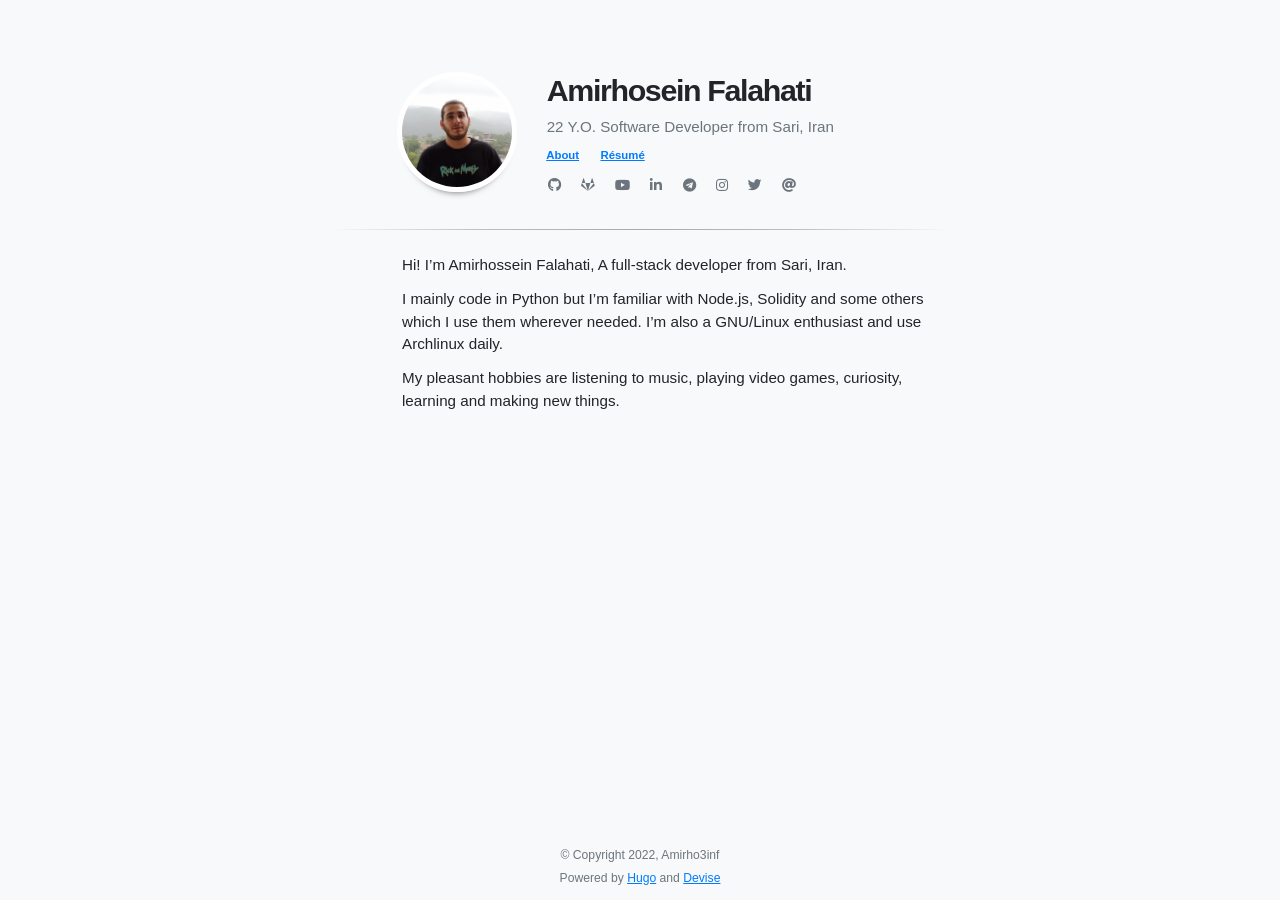
<file: index.html>
<!doctype html>
<html lang="en"><head>
	<meta name="generator" content="Hugo 0.99.1" />
    <title>Amirho3inf</title>
    <meta charset="utf-8">
    <meta name="viewport" content="width=device-width, initial-scale=1, shrink-to-fit=no">
    <meta name="description" content="Amirhosein Falahati is a software engineer based out of Sari, Iran. Here you&#39;ll find more about him." />

    
    
    
    <link rel="stylesheet" href="./css/theme.min.css">

    
    
    

    
<script type="application/javascript">
var doNotTrack = false;
if (!doNotTrack) {
	(function(i,s,o,g,r,a,m){i['GoogleAnalyticsObject']=r;i[r]=i[r]||function(){
	(i[r].q=i[r].q||[]).push(arguments)},i[r].l=1*new Date();a=s.createElement(o),
	m=s.getElementsByTagName(o)[0];a.async=1;a.src=g;m.parentNode.insertBefore(a,m)
	})(window,document,'script','https://www.google-analytics.com/analytics.js','ga');
	ga('create', 'UA-172736603-1', 'auto');
	
	ga('send', 'pageview');
}
</script>
</head>
<body>
        <div id="content" class="mx-auto"><header class="container mt-sm-5 mt-4 mb-4 mt-xs-1">
    <div class="row">
        <div class="col-sm-4 col-12 text-sm-right text-center pt-sm-4">
            <a href="./" class="text-decoration-none">
                <img id="home-image" class="rounded-circle"
                    
                        
                            src="./images/avatar.jpg"
                        
                    
                />
            </a>
        </div>
        <div class="col-sm-8 col-12 text-sm-left text-center">
            <h2 class="m-0 mb-2 mt-4">
                <a href="./" class="text-decoration-none">
                    
                        Amirhosein Falahati
                    
                </a>
            </h2>
            <p class="text-muted mb-1">
                
                    22 Y.O. Software Developer from Sari, Iran
                
            </p>
            <ul id="nav-links" class="list-inline mb-2">
                
                
                    <li class="list-inline-item">
                        <a class="badge badge-white " href="./" title="About">About</a>
                    </li>
                
                    <li class="list-inline-item">
                        <a class="badge badge-white " href="./resume.pdf" title="Résumé">Résumé</a>
                    </li>
                
            </ul>
            <ul id="nav-social" class="list-inline">
                
                    <li class="list-inline-item mr-3">
                        <a href="https://github.com/Amirho3inf" target="_blank">
                            <i class="fab fa-github fa-1x text-muted"></i>
                        </a>
                    </li>
                
                    <li class="list-inline-item mr-3">
                        <a href="https://gitlab.com/Amirho3inf" target="_blank">
                            <i class="fab fa-gitlab fa-1x text-muted"></i>
                        </a>
                    </li>
                
                    <li class="list-inline-item mr-3">
                        <a href="https://www.youtube.com/channel/UCkPQbikUgpxV5g9iKvrDtmQ/" target="_blank">
                            <i class="fab fa-youtube fa-1x text-muted"></i>
                        </a>
                    </li>
                
                    <li class="list-inline-item mr-3">
                        <a href="https://linkedin.com/in/amirho3inf/" target="_blank">
                            <i class="fab fa-linkedin-in fa-1x text-muted"></i>
                        </a>
                    </li>
                
                    <li class="list-inline-item mr-3">
                        <a href="https://t.me/amirho3inf" target="_blank">
                            <i class="fab fa-telegram fa-1x text-muted"></i>
                        </a>
                    </li>
                
                    <li class="list-inline-item mr-3">
                        <a href="https://instagram.com/HeresAmiTV" target="_blank">
                            <i class="fab fa-instagram fa-1x text-muted"></i>
                        </a>
                    </li>
                
                    <li class="list-inline-item mr-3">
                        <a href="https://twitter.com/AmirHo3inF" target="_blank">
                            <i class="fab fa-twitter fa-1x text-muted"></i>
                        </a>
                    </li>
                
                    <li class="list-inline-item mr-3">
                        <a href="mailto:mramirho3inf@gmail.com" target="_blank">
                            <i class="fas fa-at fa-1x text-muted"></i>
                        </a>
                    </li>
                
            </ul>
        </div>
    </div>
    <hr />
</header>
<div class="container">
    
    
        <div class="pl-sm-4 ml-sm-5">
            <p>Hi! I&rsquo;m Amirhossein Falahati, A full-stack developer from Sari, Iran.</p>
<p>I mainly code in Python but I&rsquo;m familiar with Node.js, Solidity and some others which I use them wherever needed. I&rsquo;m also a GNU/Linux enthusiast and use Archlinux daily.</p>
<p>My pleasant hobbies are listening to music, playing video games, curiosity, learning and making new things.</p>

        </div>
    

            </div>
        </div><footer class="text-center pb-1">
    <small class="text-muted">
        
            &copy; Copyright 2022, Amirho3inf
        
        <br>
        Powered by <a href="https://gohugo.io/" target="_blank">Hugo</a>
        and <a href="https://github.com/austingebauer/devise" target="_blank">Devise</a>
    </small>
</footer>
</body>
</html>
</file>
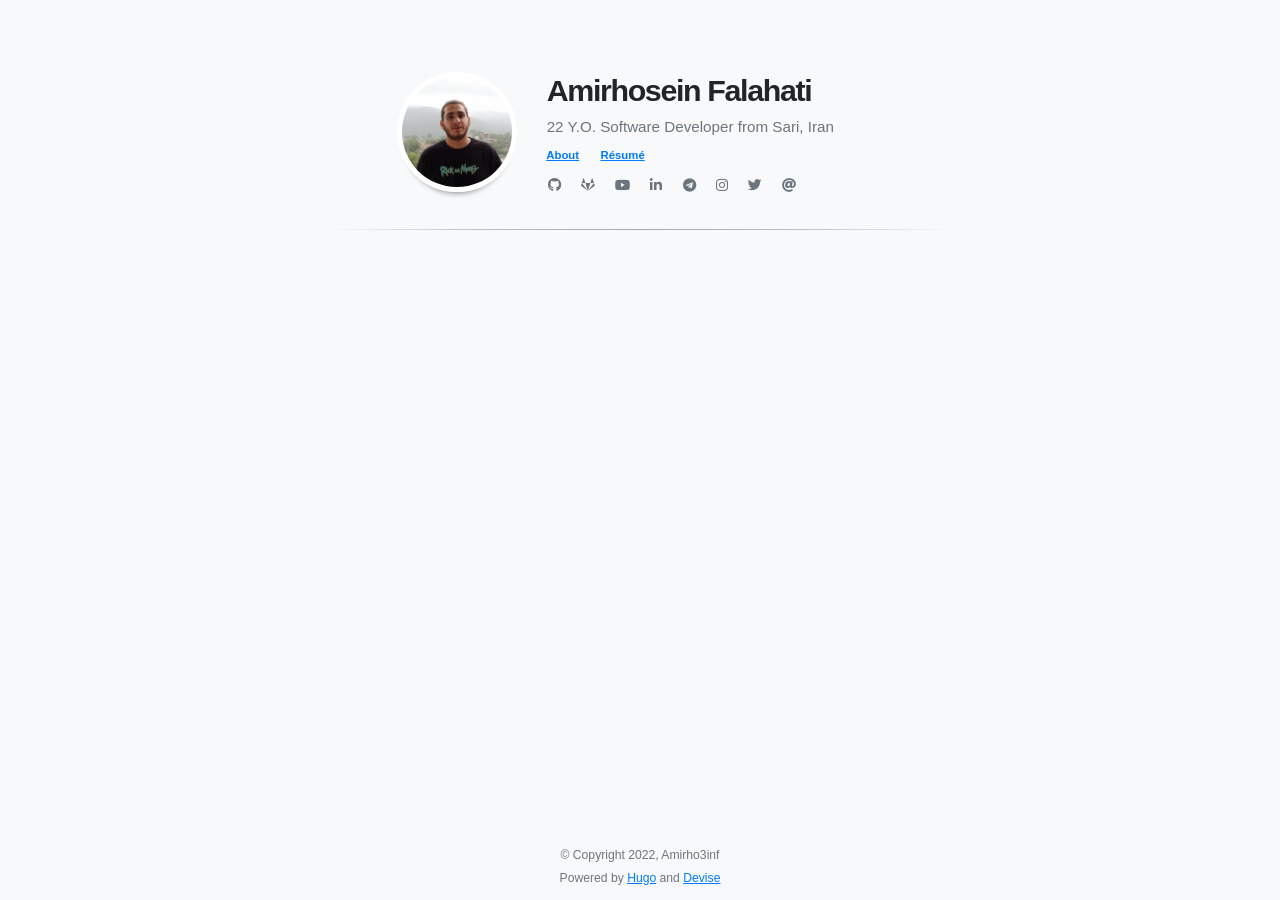
<file: archives/index.html>
<!doctype html>
<html lang="en"><head>
    <title></title>
    <meta charset="utf-8">
    <meta name="viewport" content="width=device-width, initial-scale=1, shrink-to-fit=no">
    <meta name="description" content="" />

    
    
    
    <link rel="stylesheet" href="../css/theme.min.css">

    
    
    

    
<script type="application/javascript">
var doNotTrack = false;
if (!doNotTrack) {
	(function(i,s,o,g,r,a,m){i['GoogleAnalyticsObject']=r;i[r]=i[r]||function(){
	(i[r].q=i[r].q||[]).push(arguments)},i[r].l=1*new Date();a=s.createElement(o),
	m=s.getElementsByTagName(o)[0];a.async=1;a.src=g;m.parentNode.insertBefore(a,m)
	})(window,document,'script','https://www.google-analytics.com/analytics.js','ga');
	ga('create', 'UA-172736603-1', 'auto');
	
	ga('send', 'pageview');
}
</script>
</head>
<body>
        <div id="content" class="mx-auto"><header class="container mt-sm-5 mt-4 mb-4 mt-xs-1">
    <div class="row">
        <div class="col-sm-4 col-12 text-sm-right text-center pt-sm-4">
            <a href="../" class="text-decoration-none">
                <img id="home-image" class="rounded-circle"
                    
                        
                            src="../images/avatar.jpg"
                        
                    
                />
            </a>
        </div>
        <div class="col-sm-8 col-12 text-sm-left text-center">
            <h2 class="m-0 mb-2 mt-4">
                <a href="../" class="text-decoration-none">
                    
                        Amirhosein Falahati
                    
                </a>
            </h2>
            <p class="text-muted mb-1">
                
                    22 Y.O. Software Developer from Sari, Iran
                
            </p>
            <ul id="nav-links" class="list-inline mb-2">
                
                
                    <li class="list-inline-item">
                        <a class="badge badge-white " href="../" title="About">About</a>
                    </li>
                
                    <li class="list-inline-item">
                        <a class="badge badge-white " href="../resume.pdf" title="Résumé">Résumé</a>
                    </li>
                
            </ul>
            <ul id="nav-social" class="list-inline">
                
                    <li class="list-inline-item mr-3">
                        <a href="https://github.com/Amirho3inf" target="_blank">
                            <i class="fab fa-github fa-1x text-muted"></i>
                        </a>
                    </li>
                
                    <li class="list-inline-item mr-3">
                        <a href="https://gitlab.com/Amirho3inf" target="_blank">
                            <i class="fab fa-gitlab fa-1x text-muted"></i>
                        </a>
                    </li>
                
                    <li class="list-inline-item mr-3">
                        <a href="https://www.youtube.com/channel/UCkPQbikUgpxV5g9iKvrDtmQ/" target="_blank">
                            <i class="fab fa-youtube fa-1x text-muted"></i>
                        </a>
                    </li>
                
                    <li class="list-inline-item mr-3">
                        <a href="https://linkedin.com/in/amirho3inf/" target="_blank">
                            <i class="fab fa-linkedin-in fa-1x text-muted"></i>
                        </a>
                    </li>
                
                    <li class="list-inline-item mr-3">
                        <a href="https://t.me/amirho3inf" target="_blank">
                            <i class="fab fa-telegram fa-1x text-muted"></i>
                        </a>
                    </li>
                
                    <li class="list-inline-item mr-3">
                        <a href="https://instagram.com/HeresAmiTV" target="_blank">
                            <i class="fab fa-instagram fa-1x text-muted"></i>
                        </a>
                    </li>
                
                    <li class="list-inline-item mr-3">
                        <a href="https://twitter.com/AmirHo3inF" target="_blank">
                            <i class="fab fa-twitter fa-1x text-muted"></i>
                        </a>
                    </li>
                
                    <li class="list-inline-item mr-3">
                        <a href="mailto:mramirho3inf@gmail.com" target="_blank">
                            <i class="fas fa-at fa-1x text-muted"></i>
                        </a>
                    </li>
                
            </ul>
        </div>
    </div>
    <hr />
</header>
<div class="container">
    <div class="pl-sm-4 ml-sm-5">
        
    </div>

    

            </div>
        </div><footer class="text-center pb-1">
    <small class="text-muted">
        
            &copy; Copyright 2022, Amirho3inf
        
        <br>
        Powered by <a href="https://gohugo.io/" target="_blank">Hugo</a>
        and <a href="https://github.com/austingebauer/devise" target="_blank">Devise</a>
    </small>
</footer>
</body>
</html>
</file>
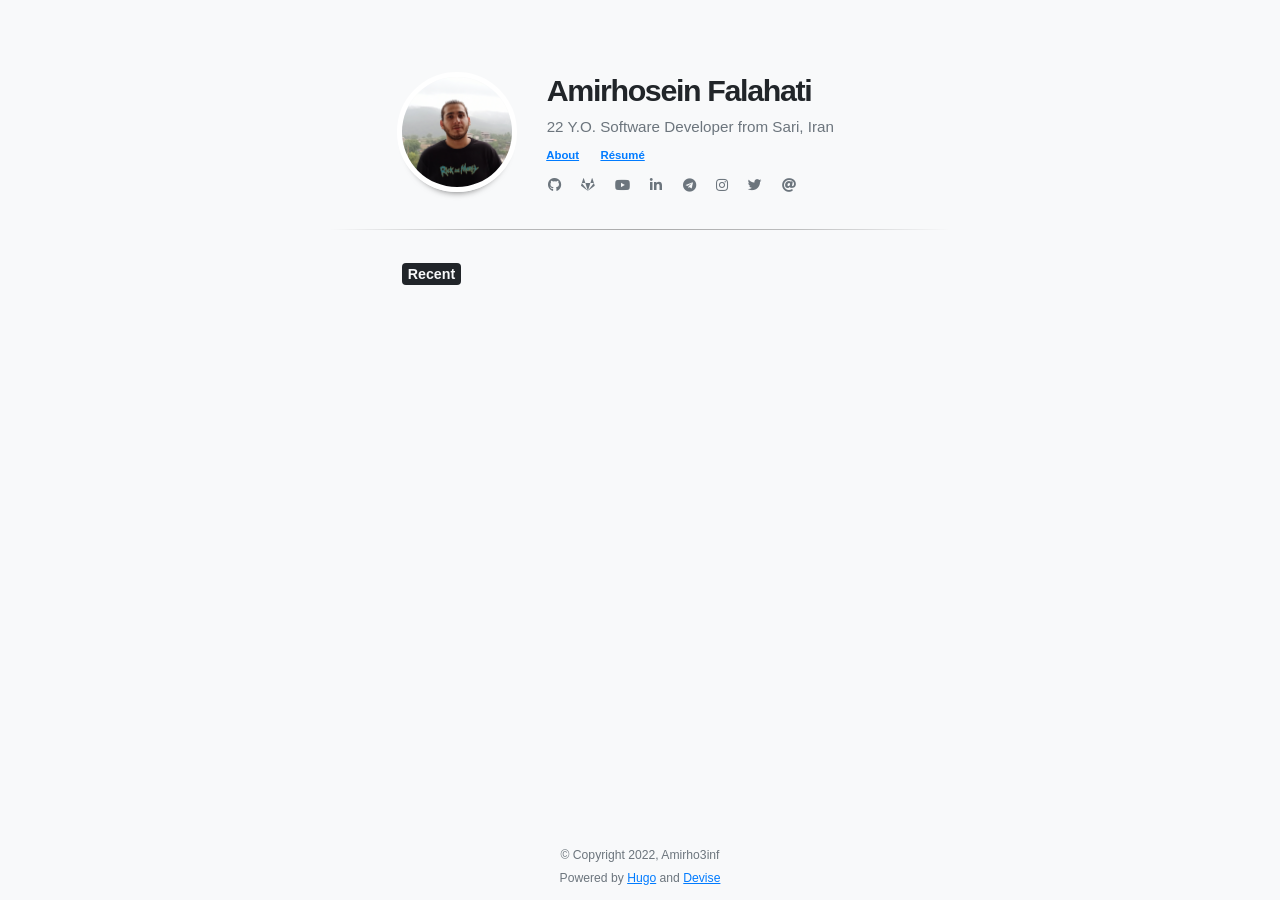
<file: articles/index.html>
<!DOCTYPE html>
<html lang="en-us">
  <head>
    <title>https://amirho3inf.github.io/post/</title>
    <link rel="canonical" href="https://amirho3inf.github.io/post/">
    <meta name="robots" content="noindex">
    <meta charset="utf-8">
    <meta http-equiv="refresh" content="0; url=https://amirho3inf.github.io/post/">
  </head>
</html>
</file>
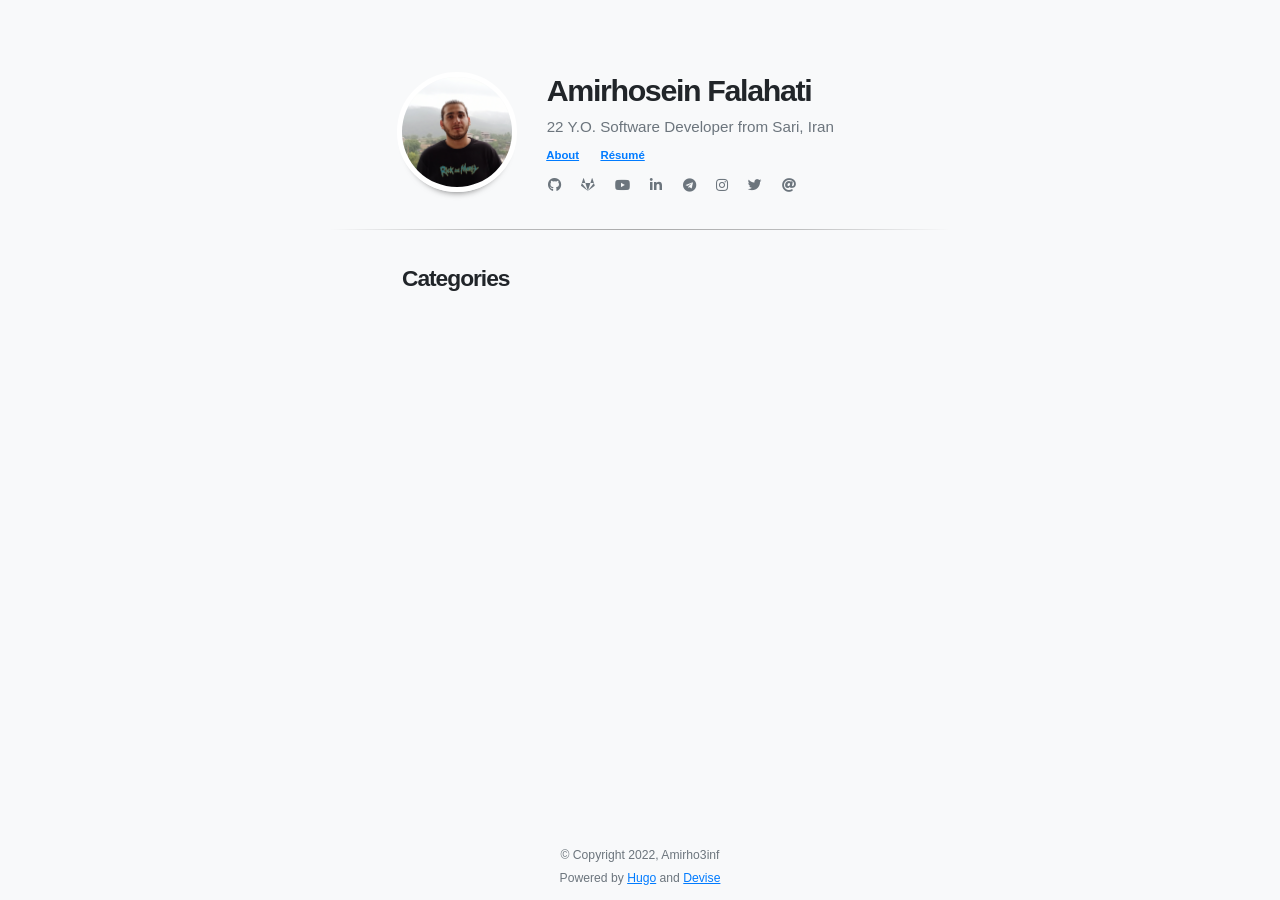
<file: categories/index.html>
<!doctype html>
<html lang="en"><head>
    <title>Categories</title>
    <meta charset="utf-8">
    <meta name="viewport" content="width=device-width, initial-scale=1, shrink-to-fit=no">
    <meta name="description" content="" />

    
    
    
    <link rel="stylesheet" href="../css/theme.min.css">

    
    
    

    
<script type="application/javascript">
var doNotTrack = false;
if (!doNotTrack) {
	(function(i,s,o,g,r,a,m){i['GoogleAnalyticsObject']=r;i[r]=i[r]||function(){
	(i[r].q=i[r].q||[]).push(arguments)},i[r].l=1*new Date();a=s.createElement(o),
	m=s.getElementsByTagName(o)[0];a.async=1;a.src=g;m.parentNode.insertBefore(a,m)
	})(window,document,'script','https://www.google-analytics.com/analytics.js','ga');
	ga('create', 'UA-172736603-1', 'auto');
	
	ga('send', 'pageview');
}
</script>
</head>
<body>
        <div id="content" class="mx-auto"><header class="container mt-sm-5 mt-4 mb-4 mt-xs-1">
    <div class="row">
        <div class="col-sm-4 col-12 text-sm-right text-center pt-sm-4">
            <a href="../" class="text-decoration-none">
                <img id="home-image" class="rounded-circle"
                    
                        
                            src="../images/avatar.jpg"
                        
                    
                />
            </a>
        </div>
        <div class="col-sm-8 col-12 text-sm-left text-center">
            <h2 class="m-0 mb-2 mt-4">
                <a href="../" class="text-decoration-none">
                    
                        Amirhosein Falahati
                    
                </a>
            </h2>
            <p class="text-muted mb-1">
                
                    22 Y.O. Software Developer from Sari, Iran
                
            </p>
            <ul id="nav-links" class="list-inline mb-2">
                
                
                    <li class="list-inline-item">
                        <a class="badge badge-white " href="../" title="About">About</a>
                    </li>
                
                    <li class="list-inline-item">
                        <a class="badge badge-white " href="../resume.pdf" title="Résumé">Résumé</a>
                    </li>
                
            </ul>
            <ul id="nav-social" class="list-inline">
                
                    <li class="list-inline-item mr-3">
                        <a href="https://github.com/Amirho3inf" target="_blank">
                            <i class="fab fa-github fa-1x text-muted"></i>
                        </a>
                    </li>
                
                    <li class="list-inline-item mr-3">
                        <a href="https://gitlab.com/Amirho3inf" target="_blank">
                            <i class="fab fa-gitlab fa-1x text-muted"></i>
                        </a>
                    </li>
                
                    <li class="list-inline-item mr-3">
                        <a href="https://www.youtube.com/channel/UCkPQbikUgpxV5g9iKvrDtmQ/" target="_blank">
                            <i class="fab fa-youtube fa-1x text-muted"></i>
                        </a>
                    </li>
                
                    <li class="list-inline-item mr-3">
                        <a href="https://linkedin.com/in/amirho3inf/" target="_blank">
                            <i class="fab fa-linkedin-in fa-1x text-muted"></i>
                        </a>
                    </li>
                
                    <li class="list-inline-item mr-3">
                        <a href="https://t.me/amirho3inf" target="_blank">
                            <i class="fab fa-telegram fa-1x text-muted"></i>
                        </a>
                    </li>
                
                    <li class="list-inline-item mr-3">
                        <a href="https://instagram.com/HeresAmiTV" target="_blank">
                            <i class="fab fa-instagram fa-1x text-muted"></i>
                        </a>
                    </li>
                
                    <li class="list-inline-item mr-3">
                        <a href="https://twitter.com/AmirHo3inF" target="_blank">
                            <i class="fab fa-twitter fa-1x text-muted"></i>
                        </a>
                    </li>
                
                    <li class="list-inline-item mr-3">
                        <a href="mailto:mramirho3inf@gmail.com" target="_blank">
                            <i class="fas fa-at fa-1x text-muted"></i>
                        </a>
                    </li>
                
            </ul>
        </div>
    </div>
    <hr />
</header>
<div class="container">
<div class="pl-sm-4 ml-sm-5">
    <h4> Categories </h4>
    
    <ul class="list-unstyled">
        
    </ul>
</div>

            </div>
        </div><footer class="text-center pb-1">
    <small class="text-muted">
        
            &copy; Copyright 2022, Amirho3inf
        
        <br>
        Powered by <a href="https://gohugo.io/" target="_blank">Hugo</a>
        and <a href="https://github.com/austingebauer/devise" target="_blank">Devise</a>
    </small>
</footer>
</body>
</html>
</file>
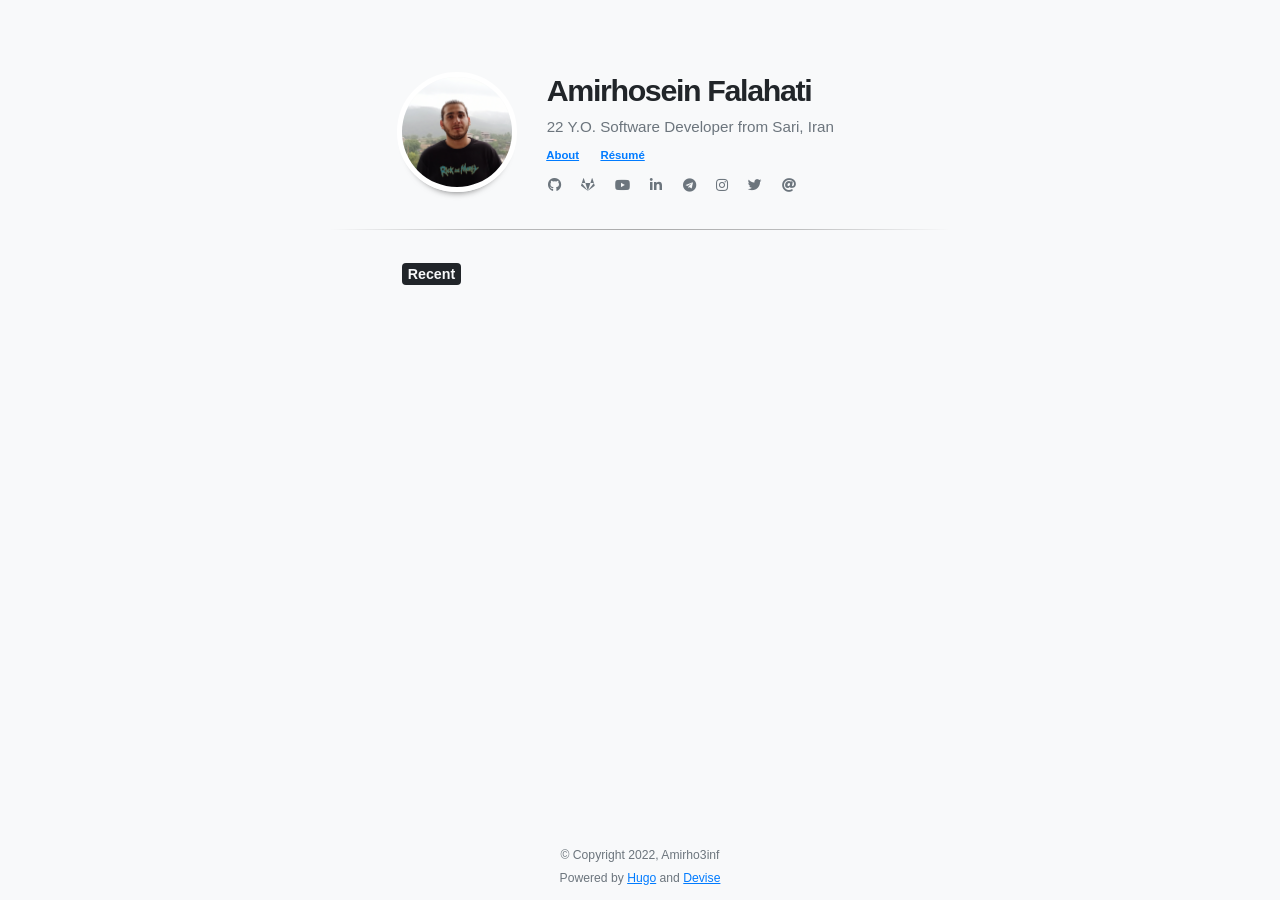
<file: post/index.html>
<!doctype html>
<html lang="en"><head>
    <title>Posts</title>
    <meta charset="utf-8">
    <meta name="viewport" content="width=device-width, initial-scale=1, shrink-to-fit=no">
    <meta name="description" content="" />

    
    
    
    <link rel="stylesheet" href="../css/theme.min.css">

    
    
    

    
<script type="application/javascript">
var doNotTrack = false;
if (!doNotTrack) {
	(function(i,s,o,g,r,a,m){i['GoogleAnalyticsObject']=r;i[r]=i[r]||function(){
	(i[r].q=i[r].q||[]).push(arguments)},i[r].l=1*new Date();a=s.createElement(o),
	m=s.getElementsByTagName(o)[0];a.async=1;a.src=g;m.parentNode.insertBefore(a,m)
	})(window,document,'script','https://www.google-analytics.com/analytics.js','ga');
	ga('create', 'UA-172736603-1', 'auto');
	
	ga('send', 'pageview');
}
</script>
</head>
<body>
        <div id="content" class="mx-auto"><header class="container mt-sm-5 mt-4 mb-4 mt-xs-1">
    <div class="row">
        <div class="col-sm-4 col-12 text-sm-right text-center pt-sm-4">
            <a href="../" class="text-decoration-none">
                <img id="home-image" class="rounded-circle"
                    
                        
                            src="../images/avatar.jpg"
                        
                    
                />
            </a>
        </div>
        <div class="col-sm-8 col-12 text-sm-left text-center">
            <h2 class="m-0 mb-2 mt-4">
                <a href="../" class="text-decoration-none">
                    
                        Amirhosein Falahati
                    
                </a>
            </h2>
            <p class="text-muted mb-1">
                
                    22 Y.O. Software Developer from Sari, Iran
                
            </p>
            <ul id="nav-links" class="list-inline mb-2">
                
                
                    <li class="list-inline-item">
                        <a class="badge badge-white " href="../" title="About">About</a>
                    </li>
                
                    <li class="list-inline-item">
                        <a class="badge badge-white " href="../resume.pdf" title="Résumé">Résumé</a>
                    </li>
                
            </ul>
            <ul id="nav-social" class="list-inline">
                
                    <li class="list-inline-item mr-3">
                        <a href="https://github.com/Amirho3inf" target="_blank">
                            <i class="fab fa-github fa-1x text-muted"></i>
                        </a>
                    </li>
                
                    <li class="list-inline-item mr-3">
                        <a href="https://gitlab.com/Amirho3inf" target="_blank">
                            <i class="fab fa-gitlab fa-1x text-muted"></i>
                        </a>
                    </li>
                
                    <li class="list-inline-item mr-3">
                        <a href="https://www.youtube.com/channel/UCkPQbikUgpxV5g9iKvrDtmQ/" target="_blank">
                            <i class="fab fa-youtube fa-1x text-muted"></i>
                        </a>
                    </li>
                
                    <li class="list-inline-item mr-3">
                        <a href="https://linkedin.com/in/amirho3inf/" target="_blank">
                            <i class="fab fa-linkedin-in fa-1x text-muted"></i>
                        </a>
                    </li>
                
                    <li class="list-inline-item mr-3">
                        <a href="https://t.me/amirho3inf" target="_blank">
                            <i class="fab fa-telegram fa-1x text-muted"></i>
                        </a>
                    </li>
                
                    <li class="list-inline-item mr-3">
                        <a href="https://instagram.com/HeresAmiTV" target="_blank">
                            <i class="fab fa-instagram fa-1x text-muted"></i>
                        </a>
                    </li>
                
                    <li class="list-inline-item mr-3">
                        <a href="https://twitter.com/AmirHo3inF" target="_blank">
                            <i class="fab fa-twitter fa-1x text-muted"></i>
                        </a>
                    </li>
                
                    <li class="list-inline-item mr-3">
                        <a href="mailto:mramirho3inf@gmail.com" target="_blank">
                            <i class="fas fa-at fa-1x text-muted"></i>
                        </a>
                    </li>
                
            </ul>
        </div>
    </div>
    <hr />
</header>
<div class="container"><div class="pl-sm-4 ml-sm-5 pt-2">
    <div class="row">
        <div class="col-12">
            
            
                
            
            
            <div class="pb-3">
                <h5><span class="badge category">Recent</span></h5>
                <ul class="list-unstyled">
                    
                </ul>
            </div>
            

            
        </div>
    </div>
</div>

            </div>
        </div><footer class="text-center pb-1">
    <small class="text-muted">
        
            &copy; Copyright 2022, Amirho3inf
        
        <br>
        Powered by <a href="https://gohugo.io/" target="_blank">Hugo</a>
        and <a href="https://github.com/austingebauer/devise" target="_blank">Devise</a>
    </small>
</footer>
</body>
</html>
</file>
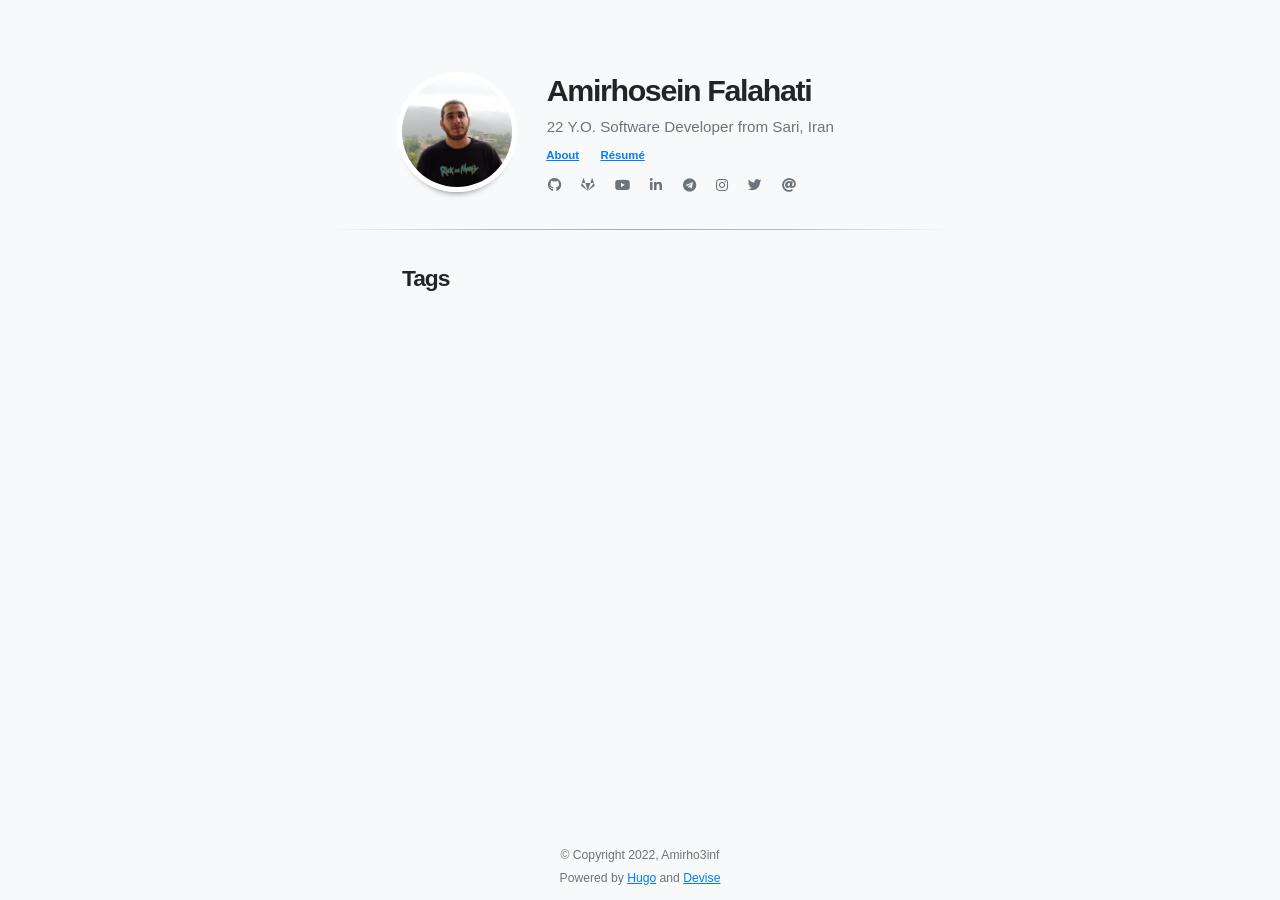
<file: tags/index.html>
<!doctype html>
<html lang="en"><head>
    <title>Tags</title>
    <meta charset="utf-8">
    <meta name="viewport" content="width=device-width, initial-scale=1, shrink-to-fit=no">
    <meta name="description" content="" />

    
    
    
    <link rel="stylesheet" href="../css/theme.min.css">

    
    
    

    
<script type="application/javascript">
var doNotTrack = false;
if (!doNotTrack) {
	(function(i,s,o,g,r,a,m){i['GoogleAnalyticsObject']=r;i[r]=i[r]||function(){
	(i[r].q=i[r].q||[]).push(arguments)},i[r].l=1*new Date();a=s.createElement(o),
	m=s.getElementsByTagName(o)[0];a.async=1;a.src=g;m.parentNode.insertBefore(a,m)
	})(window,document,'script','https://www.google-analytics.com/analytics.js','ga');
	ga('create', 'UA-172736603-1', 'auto');
	
	ga('send', 'pageview');
}
</script>
</head>
<body>
        <div id="content" class="mx-auto"><header class="container mt-sm-5 mt-4 mb-4 mt-xs-1">
    <div class="row">
        <div class="col-sm-4 col-12 text-sm-right text-center pt-sm-4">
            <a href="../" class="text-decoration-none">
                <img id="home-image" class="rounded-circle"
                    
                        
                            src="../images/avatar.jpg"
                        
                    
                />
            </a>
        </div>
        <div class="col-sm-8 col-12 text-sm-left text-center">
            <h2 class="m-0 mb-2 mt-4">
                <a href="../" class="text-decoration-none">
                    
                        Amirhosein Falahati
                    
                </a>
            </h2>
            <p class="text-muted mb-1">
                
                    22 Y.O. Software Developer from Sari, Iran
                
            </p>
            <ul id="nav-links" class="list-inline mb-2">
                
                
                    <li class="list-inline-item">
                        <a class="badge badge-white " href="../" title="About">About</a>
                    </li>
                
                    <li class="list-inline-item">
                        <a class="badge badge-white " href="../resume.pdf" title="Résumé">Résumé</a>
                    </li>
                
            </ul>
            <ul id="nav-social" class="list-inline">
                
                    <li class="list-inline-item mr-3">
                        <a href="https://github.com/Amirho3inf" target="_blank">
                            <i class="fab fa-github fa-1x text-muted"></i>
                        </a>
                    </li>
                
                    <li class="list-inline-item mr-3">
                        <a href="https://gitlab.com/Amirho3inf" target="_blank">
                            <i class="fab fa-gitlab fa-1x text-muted"></i>
                        </a>
                    </li>
                
                    <li class="list-inline-item mr-3">
                        <a href="https://www.youtube.com/channel/UCkPQbikUgpxV5g9iKvrDtmQ/" target="_blank">
                            <i class="fab fa-youtube fa-1x text-muted"></i>
                        </a>
                    </li>
                
                    <li class="list-inline-item mr-3">
                        <a href="https://linkedin.com/in/amirho3inf/" target="_blank">
                            <i class="fab fa-linkedin-in fa-1x text-muted"></i>
                        </a>
                    </li>
                
                    <li class="list-inline-item mr-3">
                        <a href="https://t.me/amirho3inf" target="_blank">
                            <i class="fab fa-telegram fa-1x text-muted"></i>
                        </a>
                    </li>
                
                    <li class="list-inline-item mr-3">
                        <a href="https://instagram.com/HeresAmiTV" target="_blank">
                            <i class="fab fa-instagram fa-1x text-muted"></i>
                        </a>
                    </li>
                
                    <li class="list-inline-item mr-3">
                        <a href="https://twitter.com/AmirHo3inF" target="_blank">
                            <i class="fab fa-twitter fa-1x text-muted"></i>
                        </a>
                    </li>
                
                    <li class="list-inline-item mr-3">
                        <a href="mailto:mramirho3inf@gmail.com" target="_blank">
                            <i class="fas fa-at fa-1x text-muted"></i>
                        </a>
                    </li>
                
            </ul>
        </div>
    </div>
    <hr />
</header>
<div class="container">
<div class="pl-sm-4 ml-sm-5">
    <h4> Tags </h4>
    
    <ul class="list-unstyled">
        
    </ul>
</div>

            </div>
        </div><footer class="text-center pb-1">
    <small class="text-muted">
        
            &copy; Copyright 2022, Amirho3inf
        
        <br>
        Powered by <a href="https://gohugo.io/" target="_blank">Hugo</a>
        and <a href="https://github.com/austingebauer/devise" target="_blank">Devise</a>
    </small>
</footer>
</body>
</html>
</file>
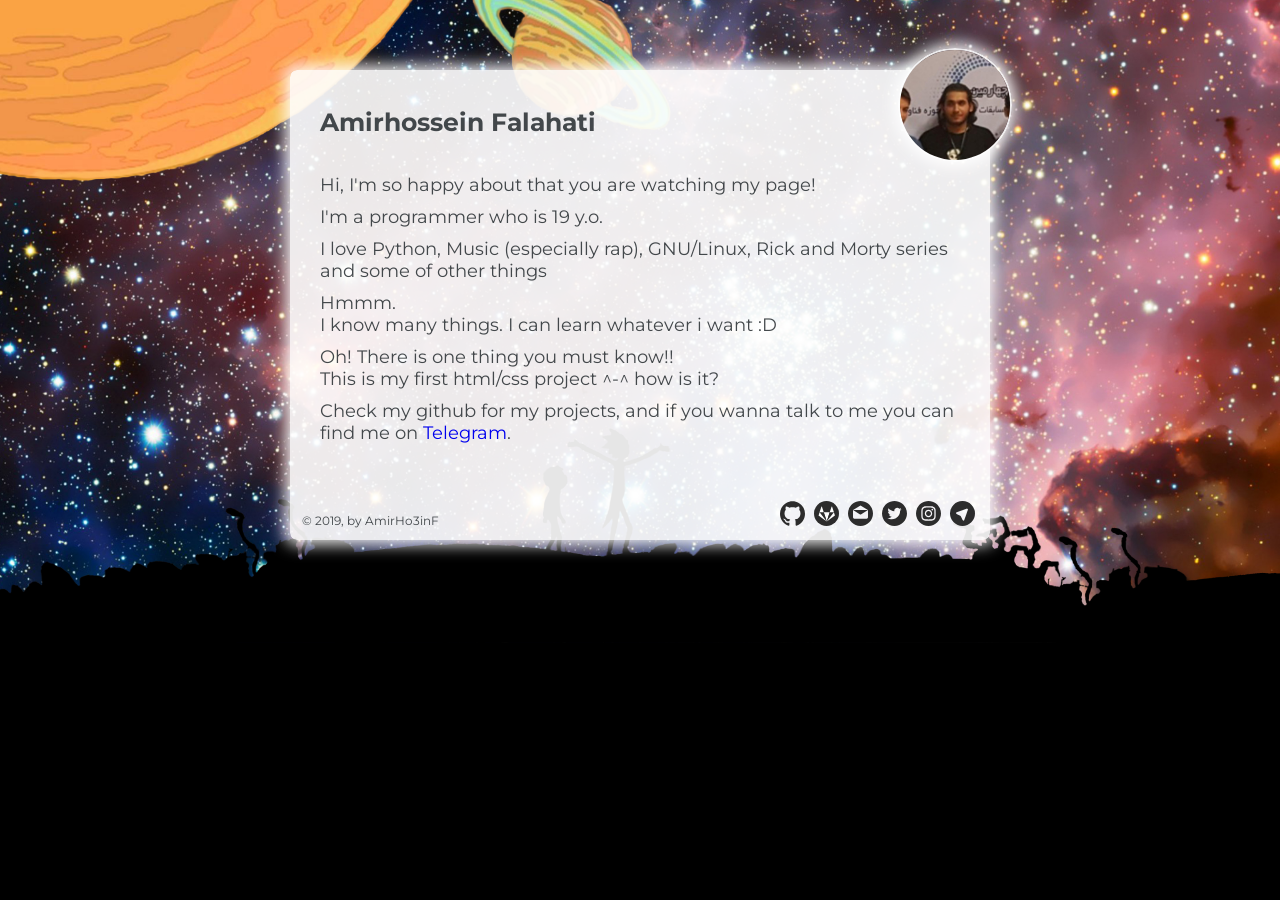
<file: previous_versions/0.1/index.html>
<!DOCTYPE html>
<html>

<head>
    <meta charset="utf-8">
    <meta http-equiv="X-UA-Compatible" content="IE=edge">
    <link rel="shortcut icon" href="../0.2/assets/img/favicon.ico" type="image/x-icon">
    <title>/home/amirho3inf</title>
    <meta name="viewport" content="width=device-width, initial-scale=1">
    <link href="https://fonts.googleapis.com/css?family=Montserrat" rel="stylesheet">
    <link rel="stylesheet" type="text/css" media="screen" href="main.css">
</head>

<body>
    <div id="main-window">
        <div class="content">
            <h1>Amirhossein Falahati</h1>
            <p>
                Hi, I'm so happy about that you are watching my page!
            </p>
            <p>
                I'm a programmer who is 19 y.o.
            </p>
            <p>
                I love Python, Music (especially rap), GNU/Linux, Rick and Morty series and some of other
                things
            </p>
            <p>
                Hmmm.<br>
                I know many things. I can learn whatever i want :D
            </p>
            <p>
                Oh! There is one thing you must know!!<br>
                This is my first html/css project ^-^ how is it?
            </p>
            <p>
                Check my github for my projects, and if you wanna talk to me you can find me on
                <a href="https://t.me/amirho3inf">Telegram</a>.
            </p>
        </div>
        <div class="avatar">
            <img src="../0.2/assets/img/avatar.jpg" alt="avatar">
        </div>
        <div class="links">
            <a href="https://github.com/amirho3inf">
                <img src="../0.2/assets/img/github.svg">
            </a>
            <a href="https://gitlab.com/amirho3inf">
                <img src="../0.2/assets/img/gitlab.svg">
            </a>
            <a href="mailto:mramirho3inf@gmail.com">
                <img src="../0.2/assets/img/email.svg">
            </a>
            <a href="https://twitter.com/amirho3inf">
                <img src="../0.2/assets/img/twitter.svg">
            </a>
            <a href="https://instagram.com/amirho3in.f">
                <img src="../0.2/assets/img/instagram.svg">
            </a>
            <a href="https://t.me/amirho3inf">
                <img src="../0.2/assets/img/telegram.svg">
            </a>
        </div>
        <span class="cp">© 2019, by AmirHo3inF</span>
    </div>
</body>

</html>
</file>
<file: previous_versions/0.1/main.css>
@keyframes onLoad {
    from {
        opacity: 0
    }
    to {
        opacity: 1
    }
}

body {
    margin: 0;
    animation: 1s ease-out onLoad;
    background: #000 url("../0.2/assets/img/bg.jpg") no-repeat;
    background-size: cover;
    background-position: center;
}


h1 {
    font-size: 25px;
    line-height: 70px;
}

p {
    font-size: 18px;
    margin: 10px 0;
}

a {
    text-decoration:none
}

#main-window {
    position: relative;
    margin: 70px auto;
    border-radius: 7px;
    box-shadow: 0 0 15px 5px rgba(255, 255, 255, 0.9);
    background-color: rgba(255, 255, 255, 0.9);
    width: 70%;
    max-width: 700px;
    height: 470px;
    font-family: 'Montserrat', sans-serif;
    color: rgba(48, 53, 57, 0.9);
}

.avatar {
    right: -22px;
    top: -22px;
    border: 2px solid rgba(255, 255, 255, 0.9);
    box-shadow: 0 0 15px 5px rgba(255, 255, 255, 0.9);
    width: 110px;
    height: 110px;
    border-radius: 50%;
    overflow: hidden;
    position: absolute;
}

.avatar > img {
    max-width: 100%;
    max-height: 100%;
}

.content {
    margin-left: 30px;
    margin-right: 30px;
    position: absolute;
}

.links {
    position: absolute;
    width: auto;
    right: 15px;
    bottom: 10px;
}

.links > a {
    margin-left: 5px;
}


.links > svg {
    width: 100px;
    height: 100px;
}

.cp {
    position: absolute;
    font-size: 12px;
    left: 12px;
    bottom: 12px
}

@media (max-width: 590px) and (min-width: 100px) {
    h1 {
        font-size: 11px;
    }
    p {
        font-size: 10px;
    }

    .avatar {
        width: 80px;
        height: 80px;
    }

    .cp {
        visibility: hidden;
    }

    .links > a {
        margin-left: 1px;
    }
}
</file>
<file: css/theme.min.css>
@charset "UTF-8";/*!* Bootstrap v4.5.2 (https://getbootstrap.com/)
* Copyright 2011-2020 The Bootstrap Authors
* Copyright 2011-2020 Twitter, Inc.
* Licensed under MIT (https://github.com/twbs/bootstrap/blob/main/LICENSE)*/:root{--blue:#007bff;--indigo:#6610f2;--purple:#6f42c1;--pink:#e83e8c;--red:#dc3545;--orange:#fd7e14;--yellow:#ffc107;--green:#28a745;--teal:#20c997;--cyan:#17a2b8;--white:#fff;--gray:#6c757d;--gray-dark:#343a40;--primary:#007bff;--secondary:#6c757d;--success:#28a745;--info:#17a2b8;--warning:#ffc107;--danger:#dc3545;--light:#f8f9fa;--dark:#343a40;--breakpoint-xs:0;--breakpoint-sm:576px;--breakpoint-md:768px;--breakpoint-lg:992px;--breakpoint-xl:1200px;--font-family-sans-serif:-apple-system, BlinkMacSystemFont, "Segoe UI", Roboto, "Helvetica Neue", Arial, "Noto Sans", sans-serif, "Apple Color Emoji", "Segoe UI Emoji", "Segoe UI Symbol", "Noto Color Emoji";--font-family-monospace:SFMono-Regular, Menlo, Monaco, Consolas, "Liberation Mono", "Courier New", monospace}*,*::before,*::after{box-sizing:border-box}html{font-family:sans-serif;line-height:1.15;-webkit-text-size-adjust:100%;-webkit-tap-highlight-color:transparent}article,aside,figcaption,figure,footer,header,hgroup,main,nav,section{display:block}body{margin:0;font-family:helvetica neue,Arial,sans-serif;font-size:.95rem;font-weight:400;line-height:1.5;color:#212529;text-align:left;background-color:#f8f9fa}[tabindex="-1"]:focus:not(:focus-visible){outline:0!important}hr{box-sizing:content-box;height:0;overflow:visible}h1,h2,h3,h4,h5,h6{margin-top:0;margin-bottom:.5rem}p{margin-top:0;margin-bottom:1rem}abbr[title],abbr[data-original-title]{text-decoration:underline;text-decoration:underline dotted;cursor:help;border-bottom:0;text-decoration-skip-ink:none}address{margin-bottom:1rem;font-style:normal;line-height:inherit}ol,ul,dl{margin-top:0;margin-bottom:1rem}ol ol,ul ul,ol ul,ul ol{margin-bottom:0}dt{font-weight:700}dd{margin-bottom:.5rem;margin-left:0}blockquote{margin:0 0 1rem}b,strong{font-weight:bolder}small{font-size:80%}sub,sup{position:relative;font-size:75%;line-height:0;vertical-align:baseline}sub{bottom:-.25em}sup{top:-.5em}a{color:#007bff;text-decoration:none;background-color:transparent}a:hover{color:#0056b3;text-decoration:underline}a:not([href]):not([class]){color:inherit;text-decoration:none}a:not([href]):not([class]):hover{color:inherit;text-decoration:none}pre,code,kbd,samp{font-family:SFMono-Regular,Menlo,Monaco,Consolas,liberation mono,courier new,monospace;font-size:1em}pre{margin-top:0;margin-bottom:1rem;overflow:auto;-ms-overflow-style:scrollbar}figure{margin:0 0 1rem}img{vertical-align:middle;border-style:none}svg{overflow:hidden;vertical-align:middle}table{border-collapse:collapse}caption{padding-top:.75rem;padding-bottom:.75rem;color:#6c757d;text-align:left;caption-side:bottom}th{text-align:inherit}label{display:inline-block;margin-bottom:.5rem}button{border-radius:0}button:focus{outline:1px dotted;outline:5px auto -webkit-focus-ring-color}input,button,select,optgroup,textarea{margin:0;font-family:inherit;font-size:inherit;line-height:inherit}button,input{overflow:visible}button,select{text-transform:none}[role=button]{cursor:pointer}select{word-wrap:normal}button,[type=button],[type=reset],[type=submit]{-webkit-appearance:button}button:not(:disabled),[type=button]:not(:disabled),[type=reset]:not(:disabled),[type=submit]:not(:disabled){cursor:pointer}button::-moz-focus-inner,[type=button]::-moz-focus-inner,[type=reset]::-moz-focus-inner,[type=submit]::-moz-focus-inner{padding:0;border-style:none}input[type=radio],input[type=checkbox]{box-sizing:border-box;padding:0}textarea{overflow:auto;resize:vertical}fieldset{min-width:0;padding:0;margin:0;border:0}legend{display:block;width:100%;max-width:100%;padding:0;margin-bottom:.5rem;font-size:1.5rem;line-height:inherit;color:inherit;white-space:normal}progress{vertical-align:baseline}[type=number]::-webkit-inner-spin-button,[type=number]::-webkit-outer-spin-button{height:auto}[type=search]{outline-offset:-2px;-webkit-appearance:none}[type=search]::-webkit-search-decoration{-webkit-appearance:none}::-webkit-file-upload-button{font:inherit;-webkit-appearance:button}output{display:inline-block}summary{display:list-item;cursor:pointer}template{display:none}[hidden]{display:none!important}h1,h2,h3,h4,h5,h6,.h1,.h2,.h3,.h4,.h5,.h6{margin-bottom:.5rem;font-weight:500;line-height:1.2}h1,.h1{font-size:2.375rem}h2,.h2{font-size:1.9rem}h3,.h3{font-size:1.6625rem}h4,.h4{font-size:1.425rem}h5,.h5{font-size:1.1875rem}h6,.h6{font-size:.95rem}.lead{font-size:1.1875rem;font-weight:300}.display-1{font-size:6rem;font-weight:300;line-height:1.2}.display-2{font-size:5.5rem;font-weight:300;line-height:1.2}.display-3{font-size:4.5rem;font-weight:300;line-height:1.2}.display-4{font-size:3.5rem;font-weight:300;line-height:1.2}hr{margin-top:1rem;margin-bottom:1rem;border:0;border-top:1px solid rgba(0,0,0,.1)}small,.small{font-size:80%;font-weight:400}mark,.mark{padding:.2em;background-color:#fcf8e3}.list-unstyled{padding-left:0;list-style:none}.list-inline{padding-left:0;list-style:none}.list-inline-item{display:inline-block}.list-inline-item:not(:last-child){margin-right:.5rem}.initialism{font-size:90%;text-transform:uppercase}.blockquote{margin-bottom:1rem;font-size:1.1875rem}.blockquote-footer{display:block;font-size:80%;color:#6c757d}.blockquote-footer::before{content:"\2014\00A0"}.img-fluid{max-width:100%;height:auto}.img-thumbnail{padding:.25rem;background-color:#f8f9fa;border:1px solid #dee2e6;border-radius:.25rem;max-width:100%;height:auto}.figure{display:inline-block}.figure-img{margin-bottom:.5rem;line-height:1}.figure-caption{font-size:90%;color:#6c757d}code{font-size:87.5%;color:#e83e8c;word-wrap:break-word}a>code{color:inherit}kbd{padding:.2rem .4rem;font-size:87.5%;color:#fff;background-color:#212529;border-radius:.2rem}kbd kbd{padding:0;font-size:100%;font-weight:700}pre{display:block;font-size:87.5%;color:#212529}pre code{font-size:inherit;color:inherit;word-break:normal}.pre-scrollable{max-height:340px;overflow-y:scroll}.container,.container-fluid,.container-xl,.container-lg,.container-md,.container-sm{width:100%;padding-right:15px;padding-left:15px;margin-right:auto;margin-left:auto}@media(min-width:576px){.container-sm,.container{max-width:540px}}@media(min-width:768px){.container-md,.container-sm,.container{max-width:720px}}@media(min-width:992px){.container-lg,.container-md,.container-sm,.container{max-width:960px}}@media(min-width:1200px){.container-xl,.container-lg,.container-md,.container-sm,.container{max-width:1140px}}.row{display:flex;flex-wrap:wrap;margin-right:-15px;margin-left:-15px}.no-gutters{margin-right:0;margin-left:0}.no-gutters>.col,.no-gutters>[class*=col-]{padding-right:0;padding-left:0}.col-xl,.col-xl-auto,.col-xl-12,.col-xl-11,.col-xl-10,.col-xl-9,.col-xl-8,.col-xl-7,.col-xl-6,.col-xl-5,.col-xl-4,.col-xl-3,.col-xl-2,.col-xl-1,.col-lg,.col-lg-auto,.col-lg-12,.col-lg-11,.col-lg-10,.col-lg-9,.col-lg-8,.col-lg-7,.col-lg-6,.col-lg-5,.col-lg-4,.col-lg-3,.col-lg-2,.col-lg-1,.col-md,.col-md-auto,.col-md-12,.col-md-11,.col-md-10,.col-md-9,.col-md-8,.col-md-7,.col-md-6,.col-md-5,.col-md-4,.col-md-3,.col-md-2,.col-md-1,.col-sm,.col-sm-auto,.col-sm-12,.col-sm-11,.col-sm-10,.col-sm-9,.col-sm-8,.col-sm-7,.col-sm-6,.col-sm-5,.col-sm-4,.col-sm-3,.col-sm-2,.col-sm-1,.col,.col-auto,.col-12,.col-11,.col-10,.col-9,.col-8,.col-7,.col-6,.col-5,.col-4,.col-3,.col-2,.col-1{position:relative;width:100%;padding-right:15px;padding-left:15px}.col{flex-basis:0;flex-grow:1;max-width:100%}.row-cols-1>*{flex:0 0 100%;max-width:100%}.row-cols-2>*{flex:0 0 50%;max-width:50%}.row-cols-3>*{flex:0 0 33.33333333%;max-width:33.33333333%}.row-cols-4>*{flex:0 0 25%;max-width:25%}.row-cols-5>*{flex:0 0 20%;max-width:20%}.row-cols-6>*{flex:0 0 16.66666667%;max-width:16.66666667%}.col-auto{flex:none;width:auto;max-width:100%}.col-1{flex:0 0 8.33333333%;max-width:8.33333333%}.col-2{flex:0 0 16.66666667%;max-width:16.66666667%}.col-3{flex:0 0 25%;max-width:25%}.col-4{flex:0 0 33.33333333%;max-width:33.33333333%}.col-5{flex:0 0 41.66666667%;max-width:41.66666667%}.col-6{flex:0 0 50%;max-width:50%}.col-7{flex:0 0 58.33333333%;max-width:58.33333333%}.col-8{flex:0 0 66.66666667%;max-width:66.66666667%}.col-9{flex:0 0 75%;max-width:75%}.col-10{flex:0 0 83.33333333%;max-width:83.33333333%}.col-11{flex:0 0 91.66666667%;max-width:91.66666667%}.col-12{flex:0 0 100%;max-width:100%}.order-first{order:-1}.order-last{order:13}.order-0{order:0}.order-1{order:1}.order-2{order:2}.order-3{order:3}.order-4{order:4}.order-5{order:5}.order-6{order:6}.order-7{order:7}.order-8{order:8}.order-9{order:9}.order-10{order:10}.order-11{order:11}.order-12{order:12}.offset-1{margin-left:8.33333333%}.offset-2{margin-left:16.66666667%}.offset-3{margin-left:25%}.offset-4{margin-left:33.33333333%}.offset-5{margin-left:41.66666667%}.offset-6{margin-left:50%}.offset-7{margin-left:58.33333333%}.offset-8{margin-left:66.66666667%}.offset-9{margin-left:75%}.offset-10{margin-left:83.33333333%}.offset-11{margin-left:91.66666667%}@media(min-width:576px){.col-sm{flex-basis:0;flex-grow:1;max-width:100%}.row-cols-sm-1>*{flex:0 0 100%;max-width:100%}.row-cols-sm-2>*{flex:0 0 50%;max-width:50%}.row-cols-sm-3>*{flex:0 0 33.33333333%;max-width:33.33333333%}.row-cols-sm-4>*{flex:0 0 25%;max-width:25%}.row-cols-sm-5>*{flex:0 0 20%;max-width:20%}.row-cols-sm-6>*{flex:0 0 16.66666667%;max-width:16.66666667%}.col-sm-auto{flex:none;width:auto;max-width:100%}.col-sm-1{flex:0 0 8.33333333%;max-width:8.33333333%}.col-sm-2{flex:0 0 16.66666667%;max-width:16.66666667%}.col-sm-3{flex:0 0 25%;max-width:25%}.col-sm-4{flex:0 0 33.33333333%;max-width:33.33333333%}.col-sm-5{flex:0 0 41.66666667%;max-width:41.66666667%}.col-sm-6{flex:0 0 50%;max-width:50%}.col-sm-7{flex:0 0 58.33333333%;max-width:58.33333333%}.col-sm-8{flex:0 0 66.66666667%;max-width:66.66666667%}.col-sm-9{flex:0 0 75%;max-width:75%}.col-sm-10{flex:0 0 83.33333333%;max-width:83.33333333%}.col-sm-11{flex:0 0 91.66666667%;max-width:91.66666667%}.col-sm-12{flex:0 0 100%;max-width:100%}.order-sm-first{order:-1}.order-sm-last{order:13}.order-sm-0{order:0}.order-sm-1{order:1}.order-sm-2{order:2}.order-sm-3{order:3}.order-sm-4{order:4}.order-sm-5{order:5}.order-sm-6{order:6}.order-sm-7{order:7}.order-sm-8{order:8}.order-sm-9{order:9}.order-sm-10{order:10}.order-sm-11{order:11}.order-sm-12{order:12}.offset-sm-0{margin-left:0}.offset-sm-1{margin-left:8.33333333%}.offset-sm-2{margin-left:16.66666667%}.offset-sm-3{margin-left:25%}.offset-sm-4{margin-left:33.33333333%}.offset-sm-5{margin-left:41.66666667%}.offset-sm-6{margin-left:50%}.offset-sm-7{margin-left:58.33333333%}.offset-sm-8{margin-left:66.66666667%}.offset-sm-9{margin-left:75%}.offset-sm-10{margin-left:83.33333333%}.offset-sm-11{margin-left:91.66666667%}}@media(min-width:768px){.col-md{flex-basis:0;flex-grow:1;max-width:100%}.row-cols-md-1>*{flex:0 0 100%;max-width:100%}.row-cols-md-2>*{flex:0 0 50%;max-width:50%}.row-cols-md-3>*{flex:0 0 33.33333333%;max-width:33.33333333%}.row-cols-md-4>*{flex:0 0 25%;max-width:25%}.row-cols-md-5>*{flex:0 0 20%;max-width:20%}.row-cols-md-6>*{flex:0 0 16.66666667%;max-width:16.66666667%}.col-md-auto{flex:none;width:auto;max-width:100%}.col-md-1{flex:0 0 8.33333333%;max-width:8.33333333%}.col-md-2{flex:0 0 16.66666667%;max-width:16.66666667%}.col-md-3{flex:0 0 25%;max-width:25%}.col-md-4{flex:0 0 33.33333333%;max-width:33.33333333%}.col-md-5{flex:0 0 41.66666667%;max-width:41.66666667%}.col-md-6{flex:0 0 50%;max-width:50%}.col-md-7{flex:0 0 58.33333333%;max-width:58.33333333%}.col-md-8{flex:0 0 66.66666667%;max-width:66.66666667%}.col-md-9{flex:0 0 75%;max-width:75%}.col-md-10{flex:0 0 83.33333333%;max-width:83.33333333%}.col-md-11{flex:0 0 91.66666667%;max-width:91.66666667%}.col-md-12{flex:0 0 100%;max-width:100%}.order-md-first{order:-1}.order-md-last{order:13}.order-md-0{order:0}.order-md-1{order:1}.order-md-2{order:2}.order-md-3{order:3}.order-md-4{order:4}.order-md-5{order:5}.order-md-6{order:6}.order-md-7{order:7}.order-md-8{order:8}.order-md-9{order:9}.order-md-10{order:10}.order-md-11{order:11}.order-md-12{order:12}.offset-md-0{margin-left:0}.offset-md-1{margin-left:8.33333333%}.offset-md-2{margin-left:16.66666667%}.offset-md-3{margin-left:25%}.offset-md-4{margin-left:33.33333333%}.offset-md-5{margin-left:41.66666667%}.offset-md-6{margin-left:50%}.offset-md-7{margin-left:58.33333333%}.offset-md-8{margin-left:66.66666667%}.offset-md-9{margin-left:75%}.offset-md-10{margin-left:83.33333333%}.offset-md-11{margin-left:91.66666667%}}@media(min-width:992px){.col-lg{flex-basis:0;flex-grow:1;max-width:100%}.row-cols-lg-1>*{flex:0 0 100%;max-width:100%}.row-cols-lg-2>*{flex:0 0 50%;max-width:50%}.row-cols-lg-3>*{flex:0 0 33.33333333%;max-width:33.33333333%}.row-cols-lg-4>*{flex:0 0 25%;max-width:25%}.row-cols-lg-5>*{flex:0 0 20%;max-width:20%}.row-cols-lg-6>*{flex:0 0 16.66666667%;max-width:16.66666667%}.col-lg-auto{flex:none;width:auto;max-width:100%}.col-lg-1{flex:0 0 8.33333333%;max-width:8.33333333%}.col-lg-2{flex:0 0 16.66666667%;max-width:16.66666667%}.col-lg-3{flex:0 0 25%;max-width:25%}.col-lg-4{flex:0 0 33.33333333%;max-width:33.33333333%}.col-lg-5{flex:0 0 41.66666667%;max-width:41.66666667%}.col-lg-6{flex:0 0 50%;max-width:50%}.col-lg-7{flex:0 0 58.33333333%;max-width:58.33333333%}.col-lg-8{flex:0 0 66.66666667%;max-width:66.66666667%}.col-lg-9{flex:0 0 75%;max-width:75%}.col-lg-10{flex:0 0 83.33333333%;max-width:83.33333333%}.col-lg-11{flex:0 0 91.66666667%;max-width:91.66666667%}.col-lg-12{flex:0 0 100%;max-width:100%}.order-lg-first{order:-1}.order-lg-last{order:13}.order-lg-0{order:0}.order-lg-1{order:1}.order-lg-2{order:2}.order-lg-3{order:3}.order-lg-4{order:4}.order-lg-5{order:5}.order-lg-6{order:6}.order-lg-7{order:7}.order-lg-8{order:8}.order-lg-9{order:9}.order-lg-10{order:10}.order-lg-11{order:11}.order-lg-12{order:12}.offset-lg-0{margin-left:0}.offset-lg-1{margin-left:8.33333333%}.offset-lg-2{margin-left:16.66666667%}.offset-lg-3{margin-left:25%}.offset-lg-4{margin-left:33.33333333%}.offset-lg-5{margin-left:41.66666667%}.offset-lg-6{margin-left:50%}.offset-lg-7{margin-left:58.33333333%}.offset-lg-8{margin-left:66.66666667%}.offset-lg-9{margin-left:75%}.offset-lg-10{margin-left:83.33333333%}.offset-lg-11{margin-left:91.66666667%}}@media(min-width:1200px){.col-xl{flex-basis:0;flex-grow:1;max-width:100%}.row-cols-xl-1>*{flex:0 0 100%;max-width:100%}.row-cols-xl-2>*{flex:0 0 50%;max-width:50%}.row-cols-xl-3>*{flex:0 0 33.33333333%;max-width:33.33333333%}.row-cols-xl-4>*{flex:0 0 25%;max-width:25%}.row-cols-xl-5>*{flex:0 0 20%;max-width:20%}.row-cols-xl-6>*{flex:0 0 16.66666667%;max-width:16.66666667%}.col-xl-auto{flex:none;width:auto;max-width:100%}.col-xl-1{flex:0 0 8.33333333%;max-width:8.33333333%}.col-xl-2{flex:0 0 16.66666667%;max-width:16.66666667%}.col-xl-3{flex:0 0 25%;max-width:25%}.col-xl-4{flex:0 0 33.33333333%;max-width:33.33333333%}.col-xl-5{flex:0 0 41.66666667%;max-width:41.66666667%}.col-xl-6{flex:0 0 50%;max-width:50%}.col-xl-7{flex:0 0 58.33333333%;max-width:58.33333333%}.col-xl-8{flex:0 0 66.66666667%;max-width:66.66666667%}.col-xl-9{flex:0 0 75%;max-width:75%}.col-xl-10{flex:0 0 83.33333333%;max-width:83.33333333%}.col-xl-11{flex:0 0 91.66666667%;max-width:91.66666667%}.col-xl-12{flex:0 0 100%;max-width:100%}.order-xl-first{order:-1}.order-xl-last{order:13}.order-xl-0{order:0}.order-xl-1{order:1}.order-xl-2{order:2}.order-xl-3{order:3}.order-xl-4{order:4}.order-xl-5{order:5}.order-xl-6{order:6}.order-xl-7{order:7}.order-xl-8{order:8}.order-xl-9{order:9}.order-xl-10{order:10}.order-xl-11{order:11}.order-xl-12{order:12}.offset-xl-0{margin-left:0}.offset-xl-1{margin-left:8.33333333%}.offset-xl-2{margin-left:16.66666667%}.offset-xl-3{margin-left:25%}.offset-xl-4{margin-left:33.33333333%}.offset-xl-5{margin-left:41.66666667%}.offset-xl-6{margin-left:50%}.offset-xl-7{margin-left:58.33333333%}.offset-xl-8{margin-left:66.66666667%}.offset-xl-9{margin-left:75%}.offset-xl-10{margin-left:83.33333333%}.offset-xl-11{margin-left:91.66666667%}}.table{width:100%;margin-bottom:1rem;color:#212529}.table th,.table td{padding:.75rem;vertical-align:top;border-top:1px solid #dee2e6}.table thead th{vertical-align:bottom;border-bottom:2px solid #dee2e6}.table tbody+tbody{border-top:2px solid #dee2e6}.table-sm th,.table-sm td{padding:.3rem}.table-bordered{border:1px solid #dee2e6}.table-bordered th,.table-bordered td{border:1px solid #dee2e6}.table-bordered thead th,.table-bordered thead td{border-bottom-width:2px}.table-borderless th,.table-borderless td,.table-borderless thead th,.table-borderless tbody+tbody{border:0}.table-striped tbody tr:nth-of-type(odd){background-color:rgba(0,0,0,5%)}.table-hover tbody tr:hover{color:#212529;background-color:rgba(0,0,0,.075)}.table-primary,.table-primary>th,.table-primary>td{background-color:#b8daff}.table-primary th,.table-primary td,.table-primary thead th,.table-primary tbody+tbody{border-color:#7abaff}.table-hover .table-primary:hover{background-color:#9fcdff}.table-hover .table-primary:hover>td,.table-hover .table-primary:hover>th{background-color:#9fcdff}.table-secondary,.table-secondary>th,.table-secondary>td{background-color:#d6d8db}.table-secondary th,.table-secondary td,.table-secondary thead th,.table-secondary tbody+tbody{border-color:#b3b7bb}.table-hover .table-secondary:hover{background-color:#c8cbcf}.table-hover .table-secondary:hover>td,.table-hover .table-secondary:hover>th{background-color:#c8cbcf}.table-success,.table-success>th,.table-success>td{background-color:#c3e6cb}.table-success th,.table-success td,.table-success thead th,.table-success tbody+tbody{border-color:#8fd19e}.table-hover .table-success:hover{background-color:#b1dfbb}.table-hover .table-success:hover>td,.table-hover .table-success:hover>th{background-color:#b1dfbb}.table-info,.table-info>th,.table-info>td{background-color:#bee5eb}.table-info th,.table-info td,.table-info thead th,.table-info tbody+tbody{border-color:#86cfda}.table-hover .table-info:hover{background-color:#abdde5}.table-hover .table-info:hover>td,.table-hover .table-info:hover>th{background-color:#abdde5}.table-warning,.table-warning>th,.table-warning>td{background-color:#ffeeba}.table-warning th,.table-warning td,.table-warning thead th,.table-warning tbody+tbody{border-color:#ffdf7e}.table-hover .table-warning:hover{background-color:#ffe8a1}.table-hover .table-warning:hover>td,.table-hover .table-warning:hover>th{background-color:#ffe8a1}.table-danger,.table-danger>th,.table-danger>td{background-color:#f5c6cb}.table-danger th,.table-danger td,.table-danger thead th,.table-danger tbody+tbody{border-color:#ed969e}.table-hover .table-danger:hover{background-color:#f1b0b7}.table-hover .table-danger:hover>td,.table-hover .table-danger:hover>th{background-color:#f1b0b7}.table-light,.table-light>th,.table-light>td{background-color:#fdfdfe}.table-light th,.table-light td,.table-light thead th,.table-light tbody+tbody{border-color:#fbfcfc}.table-hover .table-light:hover{background-color:#ececf6}.table-hover .table-light:hover>td,.table-hover .table-light:hover>th{background-color:#ececf6}.table-dark,.table-dark>th,.table-dark>td{background-color:#c6c8ca}.table-dark th,.table-dark td,.table-dark thead th,.table-dark tbody+tbody{border-color:#95999c}.table-hover .table-dark:hover{background-color:#b9bbbe}.table-hover .table-dark:hover>td,.table-hover .table-dark:hover>th{background-color:#b9bbbe}.table-active,.table-active>th,.table-active>td{background-color:rgba(0,0,0,.075)}.table-hover .table-active:hover{background-color:rgba(0,0,0,.075)}.table-hover .table-active:hover>td,.table-hover .table-active:hover>th{background-color:rgba(0,0,0,.075)}.table .thead-dark th{color:#fff;background-color:#343a40;border-color:#454d55}.table .thead-light th{color:#495057;background-color:#e9ecef;border-color:#dee2e6}.table-dark{color:#fff;background-color:#343a40}.table-dark th,.table-dark td,.table-dark thead th{border-color:#454d55}.table-dark.table-bordered{border:0}.table-dark.table-striped tbody tr:nth-of-type(odd){background-color:rgba(255,255,255,5%)}.table-dark.table-hover tbody tr:hover{color:#fff;background-color:rgba(255,255,255,.075)}@media(max-width:575.98px){.table-responsive-sm{display:block;width:100%;overflow-x:auto;-webkit-overflow-scrolling:touch}.table-responsive-sm>.table-bordered{border:0}}@media(max-width:767.98px){.table-responsive-md{display:block;width:100%;overflow-x:auto;-webkit-overflow-scrolling:touch}.table-responsive-md>.table-bordered{border:0}}@media(max-width:991.98px){.table-responsive-lg{display:block;width:100%;overflow-x:auto;-webkit-overflow-scrolling:touch}.table-responsive-lg>.table-bordered{border:0}}@media(max-width:1199.98px){.table-responsive-xl{display:block;width:100%;overflow-x:auto;-webkit-overflow-scrolling:touch}.table-responsive-xl>.table-bordered{border:0}}.table-responsive{display:block;width:100%;overflow-x:auto;-webkit-overflow-scrolling:touch}.table-responsive>.table-bordered{border:0}.form-control{display:block;width:100%;height:calc(1.5em + .75rem + 2px);padding:.375rem .75rem;font-size:.95rem;font-weight:400;line-height:1.5;color:#495057;background-color:#fff;background-clip:padding-box;border:1px solid #ced4da;border-radius:.25rem;transition:border-color .15s ease-in-out,box-shadow .15s ease-in-out}@media(prefers-reduced-motion:reduce){.form-control{transition:none}}.form-control::-ms-expand{background-color:transparent;border:0}.form-control:-moz-focusring{color:transparent;text-shadow:0 0 0 #495057}.form-control:focus{color:#495057;background-color:#fff;border-color:#80bdff;outline:0;box-shadow:0 0 0 .2rem rgba(0,123,255,.25)}.form-control::placeholder{color:#6c757d;opacity:1}.form-control:disabled,.form-control[readonly]{background-color:#e9ecef;opacity:1}input[type=date].form-control,input[type=time].form-control,input[type=datetime-local].form-control,input[type=month].form-control{appearance:none}select.form-control:focus::-ms-value{color:#495057;background-color:#fff}.form-control-file,.form-control-range{display:block;width:100%}.col-form-label{padding-top:calc(.375rem + 1px);padding-bottom:calc(.375rem + 1px);margin-bottom:0;font-size:inherit;line-height:1.5}.col-form-label-lg{padding-top:calc(.5rem + 1px);padding-bottom:calc(.5rem + 1px);font-size:1.1875rem;line-height:1.5}.col-form-label-sm{padding-top:calc(.25rem + 1px);padding-bottom:calc(.25rem + 1px);font-size:.83125rem;line-height:1.5}.form-control-plaintext{display:block;width:100%;padding:.375rem 0;margin-bottom:0;font-size:.95rem;line-height:1.5;color:#212529;background-color:transparent;border:solid transparent;border-width:1px 0}.form-control-plaintext.form-control-sm,.form-control-plaintext.form-control-lg{padding-right:0;padding-left:0}.form-control-sm{height:calc(1.5em + .5rem + 2px);padding:.25rem .5rem;font-size:.83125rem;line-height:1.5;border-radius:.2rem}.form-control-lg{height:calc(1.5em + 1rem + 2px);padding:.5rem 1rem;font-size:1.1875rem;line-height:1.5;border-radius:.3rem}select.form-control[size],select.form-control[multiple]{height:auto}textarea.form-control{height:auto}.form-group{margin-bottom:1rem}.form-text{display:block;margin-top:.25rem}.form-row{display:flex;flex-wrap:wrap;margin-right:-5px;margin-left:-5px}.form-row>.col,.form-row>[class*=col-]{padding-right:5px;padding-left:5px}.form-check{position:relative;display:block;padding-left:1.25rem}.form-check-input{position:absolute;margin-top:.3rem;margin-left:-1.25rem}.form-check-input[disabled]~.form-check-label,.form-check-input:disabled~.form-check-label{color:#6c757d}.form-check-label{margin-bottom:0}.form-check-inline{display:inline-flex;align-items:center;padding-left:0;margin-right:.75rem}.form-check-inline .form-check-input{position:static;margin-top:0;margin-right:.3125rem;margin-left:0}.valid-feedback{display:none;width:100%;margin-top:.25rem;font-size:80%;color:#28a745}.valid-tooltip{position:absolute;top:100%;left:0;z-index:5;display:none;max-width:100%;padding:.25rem .5rem;margin-top:.1rem;font-size:.83125rem;line-height:1.5;color:#fff;background-color:rgba(40,167,69,.9);border-radius:.25rem}.was-validated :valid~.valid-feedback,.was-validated :valid~.valid-tooltip,.is-valid~.valid-feedback,.is-valid~.valid-tooltip{display:block}.was-validated .form-control:valid,.form-control.is-valid{border-color:#28a745;padding-right:calc(1.5em + .75rem);background-image:url("data:image/svg+xml,%3csvg xmlns='http://www.w3.org/2000/svg' width='8' height='8' viewBox='0 0 8 8'%3e%3cpath fill='%2328a745' d='M2.3 6.73L.6 4.53c-.4-1.04.46-1.4 1.1-.8l1.1 1.4 3.4-3.8c.6-.63 1.6-.27 1.2.7l-4 4.6c-.43.5-.8.4-1.1.1z'/%3e%3c/svg%3e");background-repeat:no-repeat;background-position:right calc(.375em + .1875rem)center;background-size:calc(.75em + .375rem)calc(.75em + .375rem)}.was-validated .form-control:valid:focus,.form-control.is-valid:focus{border-color:#28a745;box-shadow:0 0 0 .2rem rgba(40,167,69,.25)}.was-validated textarea.form-control:valid,textarea.form-control.is-valid{padding-right:calc(1.5em + .75rem);background-position:top calc(.375em + .1875rem)right calc(.375em + .1875rem)}.was-validated .custom-select:valid,.custom-select.is-valid{border-color:#28a745;padding-right:calc(.75em + 2.3125rem);background:url("data:image/svg+xml,%3csvg xmlns='http://www.w3.org/2000/svg' width='4' height='5' viewBox='0 0 4 5'%3e%3cpath fill='%23343a40' d='M2 0L0 2h4zm0 5L0 3h4z'/%3e%3c/svg%3e")no-repeat right .75rem center/8px 10px,url("data:image/svg+xml,%3csvg xmlns='http://www.w3.org/2000/svg' width='8' height='8' viewBox='0 0 8 8'%3e%3cpath fill='%2328a745' d='M2.3 6.73L.6 4.53c-.4-1.04.46-1.4 1.1-.8l1.1 1.4 3.4-3.8c.6-.63 1.6-.27 1.2.7l-4 4.6c-.43.5-.8.4-1.1.1z'/%3e%3c/svg%3e")#fff no-repeat center right 1.75rem/calc(.75em + .375rem)calc(.75em + .375rem)}.was-validated .custom-select:valid:focus,.custom-select.is-valid:focus{border-color:#28a745;box-shadow:0 0 0 .2rem rgba(40,167,69,.25)}.was-validated .form-check-input:valid~.form-check-label,.form-check-input.is-valid~.form-check-label{color:#28a745}.was-validated .form-check-input:valid~.valid-feedback,.was-validated .form-check-input:valid~.valid-tooltip,.form-check-input.is-valid~.valid-feedback,.form-check-input.is-valid~.valid-tooltip{display:block}.was-validated .custom-control-input:valid~.custom-control-label,.custom-control-input.is-valid~.custom-control-label{color:#28a745}.was-validated .custom-control-input:valid~.custom-control-label::before,.custom-control-input.is-valid~.custom-control-label::before{border-color:#28a745}.was-validated .custom-control-input:valid:checked~.custom-control-label::before,.custom-control-input.is-valid:checked~.custom-control-label::before{border-color:#34ce57;background-color:#34ce57}.was-validated .custom-control-input:valid:focus~.custom-control-label::before,.custom-control-input.is-valid:focus~.custom-control-label::before{box-shadow:0 0 0 .2rem rgba(40,167,69,.25)}.was-validated .custom-control-input:valid:focus:not(:checked)~.custom-control-label::before,.custom-control-input.is-valid:focus:not(:checked)~.custom-control-label::before{border-color:#28a745}.was-validated .custom-file-input:valid~.custom-file-label,.custom-file-input.is-valid~.custom-file-label{border-color:#28a745}.was-validated .custom-file-input:valid:focus~.custom-file-label,.custom-file-input.is-valid:focus~.custom-file-label{border-color:#28a745;box-shadow:0 0 0 .2rem rgba(40,167,69,.25)}.invalid-feedback{display:none;width:100%;margin-top:.25rem;font-size:80%;color:#dc3545}.invalid-tooltip{position:absolute;top:100%;left:0;z-index:5;display:none;max-width:100%;padding:.25rem .5rem;margin-top:.1rem;font-size:.83125rem;line-height:1.5;color:#fff;background-color:rgba(220,53,69,.9);border-radius:.25rem}.was-validated :invalid~.invalid-feedback,.was-validated :invalid~.invalid-tooltip,.is-invalid~.invalid-feedback,.is-invalid~.invalid-tooltip{display:block}.was-validated .form-control:invalid,.form-control.is-invalid{border-color:#dc3545;padding-right:calc(1.5em + .75rem);background-image:url("data:image/svg+xml,%3csvg xmlns='http://www.w3.org/2000/svg' width='12' height='12' fill='none' stroke='%23dc3545' viewBox='0 0 12 12'%3e%3ccircle cx='6' cy='6' r='4.5'/%3e%3cpath stroke-linejoin='round' d='M5.8 3.6h.4L6 6.5z'/%3e%3ccircle cx='6' cy='8.2' r='.6' fill='%23dc3545' stroke='none'/%3e%3c/svg%3e");background-repeat:no-repeat;background-position:right calc(.375em + .1875rem)center;background-size:calc(.75em + .375rem)calc(.75em + .375rem)}.was-validated .form-control:invalid:focus,.form-control.is-invalid:focus{border-color:#dc3545;box-shadow:0 0 0 .2rem rgba(220,53,69,.25)}.was-validated textarea.form-control:invalid,textarea.form-control.is-invalid{padding-right:calc(1.5em + .75rem);background-position:top calc(.375em + .1875rem)right calc(.375em + .1875rem)}.was-validated .custom-select:invalid,.custom-select.is-invalid{border-color:#dc3545;padding-right:calc(.75em + 2.3125rem);background:url("data:image/svg+xml,%3csvg xmlns='http://www.w3.org/2000/svg' width='4' height='5' viewBox='0 0 4 5'%3e%3cpath fill='%23343a40' d='M2 0L0 2h4zm0 5L0 3h4z'/%3e%3c/svg%3e")no-repeat right .75rem center/8px 10px,url("data:image/svg+xml,%3csvg xmlns='http://www.w3.org/2000/svg' width='12' height='12' fill='none' stroke='%23dc3545' viewBox='0 0 12 12'%3e%3ccircle cx='6' cy='6' r='4.5'/%3e%3cpath stroke-linejoin='round' d='M5.8 3.6h.4L6 6.5z'/%3e%3ccircle cx='6' cy='8.2' r='.6' fill='%23dc3545' stroke='none'/%3e%3c/svg%3e")#fff no-repeat center right 1.75rem/calc(.75em + .375rem)calc(.75em + .375rem)}.was-validated .custom-select:invalid:focus,.custom-select.is-invalid:focus{border-color:#dc3545;box-shadow:0 0 0 .2rem rgba(220,53,69,.25)}.was-validated .form-check-input:invalid~.form-check-label,.form-check-input.is-invalid~.form-check-label{color:#dc3545}.was-validated .form-check-input:invalid~.invalid-feedback,.was-validated .form-check-input:invalid~.invalid-tooltip,.form-check-input.is-invalid~.invalid-feedback,.form-check-input.is-invalid~.invalid-tooltip{display:block}.was-validated .custom-control-input:invalid~.custom-control-label,.custom-control-input.is-invalid~.custom-control-label{color:#dc3545}.was-validated .custom-control-input:invalid~.custom-control-label::before,.custom-control-input.is-invalid~.custom-control-label::before{border-color:#dc3545}.was-validated .custom-control-input:invalid:checked~.custom-control-label::before,.custom-control-input.is-invalid:checked~.custom-control-label::before{border-color:#e4606d;background-color:#e4606d}.was-validated .custom-control-input:invalid:focus~.custom-control-label::before,.custom-control-input.is-invalid:focus~.custom-control-label::before{box-shadow:0 0 0 .2rem rgba(220,53,69,.25)}.was-validated .custom-control-input:invalid:focus:not(:checked)~.custom-control-label::before,.custom-control-input.is-invalid:focus:not(:checked)~.custom-control-label::before{border-color:#dc3545}.was-validated .custom-file-input:invalid~.custom-file-label,.custom-file-input.is-invalid~.custom-file-label{border-color:#dc3545}.was-validated .custom-file-input:invalid:focus~.custom-file-label,.custom-file-input.is-invalid:focus~.custom-file-label{border-color:#dc3545;box-shadow:0 0 0 .2rem rgba(220,53,69,.25)}.form-inline{display:flex;flex-flow:row wrap;align-items:center}.form-inline .form-check{width:100%}@media(min-width:576px){.form-inline label{display:flex;align-items:center;justify-content:center;margin-bottom:0}.form-inline .form-group{display:flex;flex:none;flex-flow:row wrap;align-items:center;margin-bottom:0}.form-inline .form-control{display:inline-block;width:auto;vertical-align:middle}.form-inline .form-control-plaintext{display:inline-block}.form-inline .input-group,.form-inline .custom-select{width:auto}.form-inline .form-check{display:flex;align-items:center;justify-content:center;width:auto;padding-left:0}.form-inline .form-check-input{position:relative;flex-shrink:0;margin-top:0;margin-right:.25rem;margin-left:0}.form-inline .custom-control{align-items:center;justify-content:center}.form-inline .custom-control-label{margin-bottom:0}}.btn{display:inline-block;font-weight:400;color:#212529;text-align:center;vertical-align:middle;user-select:none;background-color:transparent;border:1px solid transparent;padding:.375rem .75rem;font-size:.95rem;line-height:1.5;border-radius:.25rem;transition:color .15s ease-in-out,background-color .15s ease-in-out,border-color .15s ease-in-out,box-shadow .15s ease-in-out}@media(prefers-reduced-motion:reduce){.btn{transition:none}}.btn:hover{color:#212529;text-decoration:none}.btn:focus,.btn.focus{outline:0;box-shadow:0 0 0 .2rem rgba(0,123,255,.25)}.btn.disabled,.btn:disabled{opacity:.65}.btn:not(:disabled):not(.disabled){cursor:pointer}a.btn.disabled,fieldset:disabled a.btn{pointer-events:none}.btn-primary{color:#fff;background-color:#007bff;border-color:#007bff}.btn-primary:hover{color:#fff;background-color:#0069d9;border-color:#0062cc}.btn-primary:focus,.btn-primary.focus{color:#fff;background-color:#0069d9;border-color:#0062cc;box-shadow:0 0 0 .2rem rgba(38,143,255,.5)}.btn-primary.disabled,.btn-primary:disabled{color:#fff;background-color:#007bff;border-color:#007bff}.btn-primary:not(:disabled):not(.disabled):active,.btn-primary:not(:disabled):not(.disabled).active,.show>.btn-primary.dropdown-toggle{color:#fff;background-color:#0062cc;border-color:#005cbf}.btn-primary:not(:disabled):not(.disabled):active:focus,.btn-primary:not(:disabled):not(.disabled).active:focus,.show>.btn-primary.dropdown-toggle:focus{box-shadow:0 0 0 .2rem rgba(38,143,255,.5)}.btn-secondary{color:#fff;background-color:#6c757d;border-color:#6c757d}.btn-secondary:hover{color:#fff;background-color:#5a6268;border-color:#545b62}.btn-secondary:focus,.btn-secondary.focus{color:#fff;background-color:#5a6268;border-color:#545b62;box-shadow:0 0 0 .2rem rgba(130,138,145,.5)}.btn-secondary.disabled,.btn-secondary:disabled{color:#fff;background-color:#6c757d;border-color:#6c757d}.btn-secondary:not(:disabled):not(.disabled):active,.btn-secondary:not(:disabled):not(.disabled).active,.show>.btn-secondary.dropdown-toggle{color:#fff;background-color:#545b62;border-color:#4e555b}.btn-secondary:not(:disabled):not(.disabled):active:focus,.btn-secondary:not(:disabled):not(.disabled).active:focus,.show>.btn-secondary.dropdown-toggle:focus{box-shadow:0 0 0 .2rem rgba(130,138,145,.5)}.btn-success{color:#fff;background-color:#28a745;border-color:#28a745}.btn-success:hover{color:#fff;background-color:#218838;border-color:#1e7e34}.btn-success:focus,.btn-success.focus{color:#fff;background-color:#218838;border-color:#1e7e34;box-shadow:0 0 0 .2rem rgba(72,180,97,.5)}.btn-success.disabled,.btn-success:disabled{color:#fff;background-color:#28a745;border-color:#28a745}.btn-success:not(:disabled):not(.disabled):active,.btn-success:not(:disabled):not(.disabled).active,.show>.btn-success.dropdown-toggle{color:#fff;background-color:#1e7e34;border-color:#1c7430}.btn-success:not(:disabled):not(.disabled):active:focus,.btn-success:not(:disabled):not(.disabled).active:focus,.show>.btn-success.dropdown-toggle:focus{box-shadow:0 0 0 .2rem rgba(72,180,97,.5)}.btn-info{color:#fff;background-color:#17a2b8;border-color:#17a2b8}.btn-info:hover{color:#fff;background-color:#138496;border-color:#117a8b}.btn-info:focus,.btn-info.focus{color:#fff;background-color:#138496;border-color:#117a8b;box-shadow:0 0 0 .2rem rgba(58,176,195,.5)}.btn-info.disabled,.btn-info:disabled{color:#fff;background-color:#17a2b8;border-color:#17a2b8}.btn-info:not(:disabled):not(.disabled):active,.btn-info:not(:disabled):not(.disabled).active,.show>.btn-info.dropdown-toggle{color:#fff;background-color:#117a8b;border-color:#10707f}.btn-info:not(:disabled):not(.disabled):active:focus,.btn-info:not(:disabled):not(.disabled).active:focus,.show>.btn-info.dropdown-toggle:focus{box-shadow:0 0 0 .2rem rgba(58,176,195,.5)}.btn-warning{color:#212529;background-color:#ffc107;border-color:#ffc107}.btn-warning:hover{color:#212529;background-color:#e0a800;border-color:#d39e00}.btn-warning:focus,.btn-warning.focus{color:#212529;background-color:#e0a800;border-color:#d39e00;box-shadow:0 0 0 .2rem rgba(222,170,12,.5)}.btn-warning.disabled,.btn-warning:disabled{color:#212529;background-color:#ffc107;border-color:#ffc107}.btn-warning:not(:disabled):not(.disabled):active,.btn-warning:not(:disabled):not(.disabled).active,.show>.btn-warning.dropdown-toggle{color:#212529;background-color:#d39e00;border-color:#c69500}.btn-warning:not(:disabled):not(.disabled):active:focus,.btn-warning:not(:disabled):not(.disabled).active:focus,.show>.btn-warning.dropdown-toggle:focus{box-shadow:0 0 0 .2rem rgba(222,170,12,.5)}.btn-danger{color:#fff;background-color:#dc3545;border-color:#dc3545}.btn-danger:hover{color:#fff;background-color:#c82333;border-color:#bd2130}.btn-danger:focus,.btn-danger.focus{color:#fff;background-color:#c82333;border-color:#bd2130;box-shadow:0 0 0 .2rem rgba(225,83,97,.5)}.btn-danger.disabled,.btn-danger:disabled{color:#fff;background-color:#dc3545;border-color:#dc3545}.btn-danger:not(:disabled):not(.disabled):active,.btn-danger:not(:disabled):not(.disabled).active,.show>.btn-danger.dropdown-toggle{color:#fff;background-color:#bd2130;border-color:#b21f2d}.btn-danger:not(:disabled):not(.disabled):active:focus,.btn-danger:not(:disabled):not(.disabled).active:focus,.show>.btn-danger.dropdown-toggle:focus{box-shadow:0 0 0 .2rem rgba(225,83,97,.5)}.btn-light{color:#212529;background-color:#f8f9fa;border-color:#f8f9fa}.btn-light:hover{color:#212529;background-color:#e2e6ea;border-color:#dae0e5}.btn-light:focus,.btn-light.focus{color:#212529;background-color:#e2e6ea;border-color:#dae0e5;box-shadow:0 0 0 .2rem rgba(216,217,219,.5)}.btn-light.disabled,.btn-light:disabled{color:#212529;background-color:#f8f9fa;border-color:#f8f9fa}.btn-light:not(:disabled):not(.disabled):active,.btn-light:not(:disabled):not(.disabled).active,.show>.btn-light.dropdown-toggle{color:#212529;background-color:#dae0e5;border-color:#d3d9df}.btn-light:not(:disabled):not(.disabled):active:focus,.btn-light:not(:disabled):not(.disabled).active:focus,.show>.btn-light.dropdown-toggle:focus{box-shadow:0 0 0 .2rem rgba(216,217,219,.5)}.btn-dark{color:#fff;background-color:#343a40;border-color:#343a40}.btn-dark:hover{color:#fff;background-color:#23272b;border-color:#1d2124}.btn-dark:focus,.btn-dark.focus{color:#fff;background-color:#23272b;border-color:#1d2124;box-shadow:0 0 0 .2rem rgba(82,88,93,.5)}.btn-dark.disabled,.btn-dark:disabled{color:#fff;background-color:#343a40;border-color:#343a40}.btn-dark:not(:disabled):not(.disabled):active,.btn-dark:not(:disabled):not(.disabled).active,.show>.btn-dark.dropdown-toggle{color:#fff;background-color:#1d2124;border-color:#171a1d}.btn-dark:not(:disabled):not(.disabled):active:focus,.btn-dark:not(:disabled):not(.disabled).active:focus,.show>.btn-dark.dropdown-toggle:focus{box-shadow:0 0 0 .2rem rgba(82,88,93,.5)}.btn-outline-primary{color:#007bff;border-color:#007bff}.btn-outline-primary:hover{color:#fff;background-color:#007bff;border-color:#007bff}.btn-outline-primary:focus,.btn-outline-primary.focus{box-shadow:0 0 0 .2rem rgba(0,123,255,.5)}.btn-outline-primary.disabled,.btn-outline-primary:disabled{color:#007bff;background-color:transparent}.btn-outline-primary:not(:disabled):not(.disabled):active,.btn-outline-primary:not(:disabled):not(.disabled).active,.show>.btn-outline-primary.dropdown-toggle{color:#fff;background-color:#007bff;border-color:#007bff}.btn-outline-primary:not(:disabled):not(.disabled):active:focus,.btn-outline-primary:not(:disabled):not(.disabled).active:focus,.show>.btn-outline-primary.dropdown-toggle:focus{box-shadow:0 0 0 .2rem rgba(0,123,255,.5)}.btn-outline-secondary{color:#6c757d;border-color:#6c757d}.btn-outline-secondary:hover{color:#fff;background-color:#6c757d;border-color:#6c757d}.btn-outline-secondary:focus,.btn-outline-secondary.focus{box-shadow:0 0 0 .2rem rgba(108,117,125,.5)}.btn-outline-secondary.disabled,.btn-outline-secondary:disabled{color:#6c757d;background-color:transparent}.btn-outline-secondary:not(:disabled):not(.disabled):active,.btn-outline-secondary:not(:disabled):not(.disabled).active,.show>.btn-outline-secondary.dropdown-toggle{color:#fff;background-color:#6c757d;border-color:#6c757d}.btn-outline-secondary:not(:disabled):not(.disabled):active:focus,.btn-outline-secondary:not(:disabled):not(.disabled).active:focus,.show>.btn-outline-secondary.dropdown-toggle:focus{box-shadow:0 0 0 .2rem rgba(108,117,125,.5)}.btn-outline-success{color:#28a745;border-color:#28a745}.btn-outline-success:hover{color:#fff;background-color:#28a745;border-color:#28a745}.btn-outline-success:focus,.btn-outline-success.focus{box-shadow:0 0 0 .2rem rgba(40,167,69,.5)}.btn-outline-success.disabled,.btn-outline-success:disabled{color:#28a745;background-color:transparent}.btn-outline-success:not(:disabled):not(.disabled):active,.btn-outline-success:not(:disabled):not(.disabled).active,.show>.btn-outline-success.dropdown-toggle{color:#fff;background-color:#28a745;border-color:#28a745}.btn-outline-success:not(:disabled):not(.disabled):active:focus,.btn-outline-success:not(:disabled):not(.disabled).active:focus,.show>.btn-outline-success.dropdown-toggle:focus{box-shadow:0 0 0 .2rem rgba(40,167,69,.5)}.btn-outline-info{color:#17a2b8;border-color:#17a2b8}.btn-outline-info:hover{color:#fff;background-color:#17a2b8;border-color:#17a2b8}.btn-outline-info:focus,.btn-outline-info.focus{box-shadow:0 0 0 .2rem rgba(23,162,184,.5)}.btn-outline-info.disabled,.btn-outline-info:disabled{color:#17a2b8;background-color:transparent}.btn-outline-info:not(:disabled):not(.disabled):active,.btn-outline-info:not(:disabled):not(.disabled).active,.show>.btn-outline-info.dropdown-toggle{color:#fff;background-color:#17a2b8;border-color:#17a2b8}.btn-outline-info:not(:disabled):not(.disabled):active:focus,.btn-outline-info:not(:disabled):not(.disabled).active:focus,.show>.btn-outline-info.dropdown-toggle:focus{box-shadow:0 0 0 .2rem rgba(23,162,184,.5)}.btn-outline-warning{color:#ffc107;border-color:#ffc107}.btn-outline-warning:hover{color:#212529;background-color:#ffc107;border-color:#ffc107}.btn-outline-warning:focus,.btn-outline-warning.focus{box-shadow:0 0 0 .2rem rgba(255,193,7,.5)}.btn-outline-warning.disabled,.btn-outline-warning:disabled{color:#ffc107;background-color:transparent}.btn-outline-warning:not(:disabled):not(.disabled):active,.btn-outline-warning:not(:disabled):not(.disabled).active,.show>.btn-outline-warning.dropdown-toggle{color:#212529;background-color:#ffc107;border-color:#ffc107}.btn-outline-warning:not(:disabled):not(.disabled):active:focus,.btn-outline-warning:not(:disabled):not(.disabled).active:focus,.show>.btn-outline-warning.dropdown-toggle:focus{box-shadow:0 0 0 .2rem rgba(255,193,7,.5)}.btn-outline-danger{color:#dc3545;border-color:#dc3545}.btn-outline-danger:hover{color:#fff;background-color:#dc3545;border-color:#dc3545}.btn-outline-danger:focus,.btn-outline-danger.focus{box-shadow:0 0 0 .2rem rgba(220,53,69,.5)}.btn-outline-danger.disabled,.btn-outline-danger:disabled{color:#dc3545;background-color:transparent}.btn-outline-danger:not(:disabled):not(.disabled):active,.btn-outline-danger:not(:disabled):not(.disabled).active,.show>.btn-outline-danger.dropdown-toggle{color:#fff;background-color:#dc3545;border-color:#dc3545}.btn-outline-danger:not(:disabled):not(.disabled):active:focus,.btn-outline-danger:not(:disabled):not(.disabled).active:focus,.show>.btn-outline-danger.dropdown-toggle:focus{box-shadow:0 0 0 .2rem rgba(220,53,69,.5)}.btn-outline-light{color:#f8f9fa;border-color:#f8f9fa}.btn-outline-light:hover{color:#212529;background-color:#f8f9fa;border-color:#f8f9fa}.btn-outline-light:focus,.btn-outline-light.focus{box-shadow:0 0 0 .2rem rgba(248,249,250,.5)}.btn-outline-light.disabled,.btn-outline-light:disabled{color:#f8f9fa;background-color:transparent}.btn-outline-light:not(:disabled):not(.disabled):active,.btn-outline-light:not(:disabled):not(.disabled).active,.show>.btn-outline-light.dropdown-toggle{color:#212529;background-color:#f8f9fa;border-color:#f8f9fa}.btn-outline-light:not(:disabled):not(.disabled):active:focus,.btn-outline-light:not(:disabled):not(.disabled).active:focus,.show>.btn-outline-light.dropdown-toggle:focus{box-shadow:0 0 0 .2rem rgba(248,249,250,.5)}.btn-outline-dark{color:#343a40;border-color:#343a40}.btn-outline-dark:hover{color:#fff;background-color:#343a40;border-color:#343a40}.btn-outline-dark:focus,.btn-outline-dark.focus{box-shadow:0 0 0 .2rem rgba(52,58,64,.5)}.btn-outline-dark.disabled,.btn-outline-dark:disabled{color:#343a40;background-color:transparent}.btn-outline-dark:not(:disabled):not(.disabled):active,.btn-outline-dark:not(:disabled):not(.disabled).active,.show>.btn-outline-dark.dropdown-toggle{color:#fff;background-color:#343a40;border-color:#343a40}.btn-outline-dark:not(:disabled):not(.disabled):active:focus,.btn-outline-dark:not(:disabled):not(.disabled).active:focus,.show>.btn-outline-dark.dropdown-toggle:focus{box-shadow:0 0 0 .2rem rgba(52,58,64,.5)}.btn-link{font-weight:400;color:#007bff;text-decoration:none}.btn-link:hover{color:#0056b3;text-decoration:underline}.btn-link:focus,.btn-link.focus{text-decoration:underline}.btn-link:disabled,.btn-link.disabled{color:#6c757d;pointer-events:none}.btn-lg,.btn-group-lg>.btn{padding:.5rem 1rem;font-size:1.1875rem;line-height:1.5;border-radius:.3rem}.btn-sm,.btn-group-sm>.btn{padding:.25rem .5rem;font-size:.83125rem;line-height:1.5;border-radius:.2rem}.btn-block{display:block;width:100%}.btn-block+.btn-block{margin-top:.5rem}input[type=submit].btn-block,input[type=reset].btn-block,input[type=button].btn-block{width:100%}.fade{transition:opacity .15s linear}@media(prefers-reduced-motion:reduce){.fade{transition:none}}.fade:not(.show){opacity:0}.collapse:not(.show){display:none}.collapsing{position:relative;height:0;overflow:hidden;transition:height .35s ease}@media(prefers-reduced-motion:reduce){.collapsing{transition:none}}.dropup,.dropright,.dropdown,.dropleft{position:relative}.dropdown-toggle{white-space:nowrap}.dropdown-toggle::after{display:inline-block;margin-left:.255em;vertical-align:.255em;content:"";border-top:.3em solid;border-right:.3em solid transparent;border-bottom:0;border-left:.3em solid transparent}.dropdown-toggle:empty::after{margin-left:0}.dropdown-menu{position:absolute;top:100%;left:0;z-index:1000;display:none;float:left;min-width:10rem;padding:.5rem 0;margin:.125rem 0 0;font-size:.95rem;color:#212529;text-align:left;list-style:none;background-color:#fff;background-clip:padding-box;border:1px solid rgba(0,0,0,.15);border-radius:.25rem}.dropdown-menu-left{right:auto;left:0}.dropdown-menu-right{right:0;left:auto}@media(min-width:576px){.dropdown-menu-sm-left{right:auto;left:0}.dropdown-menu-sm-right{right:0;left:auto}}@media(min-width:768px){.dropdown-menu-md-left{right:auto;left:0}.dropdown-menu-md-right{right:0;left:auto}}@media(min-width:992px){.dropdown-menu-lg-left{right:auto;left:0}.dropdown-menu-lg-right{right:0;left:auto}}@media(min-width:1200px){.dropdown-menu-xl-left{right:auto;left:0}.dropdown-menu-xl-right{right:0;left:auto}}.dropup .dropdown-menu{top:auto;bottom:100%;margin-top:0;margin-bottom:.125rem}.dropup .dropdown-toggle::after{display:inline-block;margin-left:.255em;vertical-align:.255em;content:"";border-top:0;border-right:.3em solid transparent;border-bottom:.3em solid;border-left:.3em solid transparent}.dropup .dropdown-toggle:empty::after{margin-left:0}.dropright .dropdown-menu{top:0;right:auto;left:100%;margin-top:0;margin-left:.125rem}.dropright .dropdown-toggle::after{display:inline-block;margin-left:.255em;vertical-align:.255em;content:"";border-top:.3em solid transparent;border-right:0;border-bottom:.3em solid transparent;border-left:.3em solid}.dropright .dropdown-toggle:empty::after{margin-left:0}.dropright .dropdown-toggle::after{vertical-align:0}.dropleft .dropdown-menu{top:0;right:100%;left:auto;margin-top:0;margin-right:.125rem}.dropleft .dropdown-toggle::after{display:inline-block;margin-left:.255em;vertical-align:.255em;content:""}.dropleft .dropdown-toggle::after{display:none}.dropleft .dropdown-toggle::before{display:inline-block;margin-right:.255em;vertical-align:.255em;content:"";border-top:.3em solid transparent;border-right:.3em solid;border-bottom:.3em solid transparent}.dropleft .dropdown-toggle:empty::after{margin-left:0}.dropleft .dropdown-toggle::before{vertical-align:0}.dropdown-menu[x-placement^=top],.dropdown-menu[x-placement^=right],.dropdown-menu[x-placement^=bottom],.dropdown-menu[x-placement^=left]{right:auto;bottom:auto}.dropdown-divider{height:0;margin:.5rem 0;overflow:hidden;border-top:1px solid #e9ecef}.dropdown-item{display:block;width:100%;padding:.25rem 1.5rem;clear:both;font-weight:400;color:#212529;text-align:inherit;white-space:nowrap;background-color:transparent;border:0}.dropdown-item:hover,.dropdown-item:focus{color:#16181b;text-decoration:none;background-color:#f8f9fa}.dropdown-item.active,.dropdown-item:active{color:#fff;text-decoration:none;background-color:#007bff}.dropdown-item.disabled,.dropdown-item:disabled{color:#6c757d;pointer-events:none;background-color:transparent}.dropdown-menu.show{display:block}.dropdown-header{display:block;padding:.5rem 1.5rem;margin-bottom:0;font-size:.83125rem;color:#6c757d;white-space:nowrap}.dropdown-item-text{display:block;padding:.25rem 1.5rem;color:#212529}.btn-group,.btn-group-vertical{position:relative;display:inline-flex;vertical-align:middle}.btn-group>.btn,.btn-group-vertical>.btn{position:relative;flex:auto}.btn-group>.btn:hover,.btn-group-vertical>.btn:hover{z-index:1}.btn-group>.btn:focus,.btn-group>.btn:active,.btn-group>.btn.active,.btn-group-vertical>.btn:focus,.btn-group-vertical>.btn:active,.btn-group-vertical>.btn.active{z-index:1}.btn-toolbar{display:flex;flex-wrap:wrap;justify-content:flex-start}.btn-toolbar .input-group{width:auto}.btn-group>.btn:not(:first-child),.btn-group>.btn-group:not(:first-child){margin-left:-1px}.btn-group>.btn:not(:last-child):not(.dropdown-toggle),.btn-group>.btn-group:not(:last-child)>.btn{border-top-right-radius:0;border-bottom-right-radius:0}.btn-group>.btn:not(:first-child),.btn-group>.btn-group:not(:first-child)>.btn{border-top-left-radius:0;border-bottom-left-radius:0}.dropdown-toggle-split{padding-right:.5625rem;padding-left:.5625rem}.dropdown-toggle-split::after,.dropup .dropdown-toggle-split::after,.dropright .dropdown-toggle-split::after{margin-left:0}.dropleft .dropdown-toggle-split::before{margin-right:0}.btn-sm+.dropdown-toggle-split,.btn-group-sm>.btn+.dropdown-toggle-split{padding-right:.375rem;padding-left:.375rem}.btn-lg+.dropdown-toggle-split,.btn-group-lg>.btn+.dropdown-toggle-split{padding-right:.75rem;padding-left:.75rem}.btn-group-vertical{flex-direction:column;align-items:flex-start;justify-content:center}.btn-group-vertical>.btn,.btn-group-vertical>.btn-group{width:100%}.btn-group-vertical>.btn:not(:first-child),.btn-group-vertical>.btn-group:not(:first-child){margin-top:-1px}.btn-group-vertical>.btn:not(:last-child):not(.dropdown-toggle),.btn-group-vertical>.btn-group:not(:last-child)>.btn{border-bottom-right-radius:0;border-bottom-left-radius:0}.btn-group-vertical>.btn:not(:first-child),.btn-group-vertical>.btn-group:not(:first-child)>.btn{border-top-left-radius:0;border-top-right-radius:0}.btn-group-toggle>.btn,.btn-group-toggle>.btn-group>.btn{margin-bottom:0}.btn-group-toggle>.btn input[type=radio],.btn-group-toggle>.btn input[type=checkbox],.btn-group-toggle>.btn-group>.btn input[type=radio],.btn-group-toggle>.btn-group>.btn input[type=checkbox]{position:absolute;clip:rect(0,0,0,0);pointer-events:none}.input-group{position:relative;display:flex;flex-wrap:wrap;align-items:stretch;width:100%}.input-group>.form-control,.input-group>.form-control-plaintext,.input-group>.custom-select,.input-group>.custom-file{position:relative;flex:auto;width:1%;min-width:0;margin-bottom:0}.input-group>.form-control+.form-control,.input-group>.form-control+.custom-select,.input-group>.form-control+.custom-file,.input-group>.form-control-plaintext+.form-control,.input-group>.form-control-plaintext+.custom-select,.input-group>.form-control-plaintext+.custom-file,.input-group>.custom-select+.form-control,.input-group>.custom-select+.custom-select,.input-group>.custom-select+.custom-file,.input-group>.custom-file+.form-control,.input-group>.custom-file+.custom-select,.input-group>.custom-file+.custom-file{margin-left:-1px}.input-group>.form-control:focus,.input-group>.custom-select:focus,.input-group>.custom-file .custom-file-input:focus~.custom-file-label{z-index:3}.input-group>.custom-file .custom-file-input:focus{z-index:4}.input-group>.form-control:not(:last-child),.input-group>.custom-select:not(:last-child){border-top-right-radius:0;border-bottom-right-radius:0}.input-group>.form-control:not(:first-child),.input-group>.custom-select:not(:first-child){border-top-left-radius:0;border-bottom-left-radius:0}.input-group>.custom-file{display:flex;align-items:center}.input-group>.custom-file:not(:last-child) .custom-file-label,.input-group>.custom-file:not(:last-child) .custom-file-label::after{border-top-right-radius:0;border-bottom-right-radius:0}.input-group>.custom-file:not(:first-child) .custom-file-label{border-top-left-radius:0;border-bottom-left-radius:0}.input-group-prepend,.input-group-append{display:flex}.input-group-prepend .btn,.input-group-append .btn{position:relative;z-index:2}.input-group-prepend .btn:focus,.input-group-append .btn:focus{z-index:3}.input-group-prepend .btn+.btn,.input-group-prepend .btn+.input-group-text,.input-group-prepend .input-group-text+.input-group-text,.input-group-prepend .input-group-text+.btn,.input-group-append .btn+.btn,.input-group-append .btn+.input-group-text,.input-group-append .input-group-text+.input-group-text,.input-group-append .input-group-text+.btn{margin-left:-1px}.input-group-prepend{margin-right:-1px}.input-group-append{margin-left:-1px}.input-group-text{display:flex;align-items:center;padding:.375rem .75rem;margin-bottom:0;font-size:.95rem;font-weight:400;line-height:1.5;color:#495057;text-align:center;white-space:nowrap;background-color:#e9ecef;border:1px solid #ced4da;border-radius:.25rem}.input-group-text input[type=radio],.input-group-text input[type=checkbox]{margin-top:0}.input-group-lg>.form-control:not(textarea),.input-group-lg>.custom-select{height:calc(1.5em + 1rem + 2px)}.input-group-lg>.form-control,.input-group-lg>.custom-select,.input-group-lg>.input-group-prepend>.input-group-text,.input-group-lg>.input-group-append>.input-group-text,.input-group-lg>.input-group-prepend>.btn,.input-group-lg>.input-group-append>.btn{padding:.5rem 1rem;font-size:1.1875rem;line-height:1.5;border-radius:.3rem}.input-group-sm>.form-control:not(textarea),.input-group-sm>.custom-select{height:calc(1.5em + .5rem + 2px)}.input-group-sm>.form-control,.input-group-sm>.custom-select,.input-group-sm>.input-group-prepend>.input-group-text,.input-group-sm>.input-group-append>.input-group-text,.input-group-sm>.input-group-prepend>.btn,.input-group-sm>.input-group-append>.btn{padding:.25rem .5rem;font-size:.83125rem;line-height:1.5;border-radius:.2rem}.input-group-lg>.custom-select,.input-group-sm>.custom-select{padding-right:1.75rem}.input-group>.input-group-prepend>.btn,.input-group>.input-group-prepend>.input-group-text,.input-group>.input-group-append:not(:last-child)>.btn,.input-group>.input-group-append:not(:last-child)>.input-group-text,.input-group>.input-group-append:last-child>.btn:not(:last-child):not(.dropdown-toggle),.input-group>.input-group-append:last-child>.input-group-text:not(:last-child){border-top-right-radius:0;border-bottom-right-radius:0}.input-group>.input-group-append>.btn,.input-group>.input-group-append>.input-group-text,.input-group>.input-group-prepend:not(:first-child)>.btn,.input-group>.input-group-prepend:not(:first-child)>.input-group-text,.input-group>.input-group-prepend:first-child>.btn:not(:first-child),.input-group>.input-group-prepend:first-child>.input-group-text:not(:first-child){border-top-left-radius:0;border-bottom-left-radius:0}.custom-control{position:relative;z-index:1;display:block;min-height:1.425rem;padding-left:1.5rem}.custom-control-inline{display:inline-flex;margin-right:1rem}.custom-control-input{position:absolute;left:0;z-index:-1;width:1rem;height:1.2125rem;opacity:0}.custom-control-input:checked~.custom-control-label::before{color:#fff;border-color:#007bff;background-color:#007bff}.custom-control-input:focus~.custom-control-label::before{box-shadow:0 0 0 .2rem rgba(0,123,255,.25)}.custom-control-input:focus:not(:checked)~.custom-control-label::before{border-color:#80bdff}.custom-control-input:not(:disabled):active~.custom-control-label::before{color:#fff;background-color:#b3d7ff;border-color:#b3d7ff}.custom-control-input[disabled]~.custom-control-label,.custom-control-input:disabled~.custom-control-label{color:#6c757d}.custom-control-input[disabled]~.custom-control-label::before,.custom-control-input:disabled~.custom-control-label::before{background-color:#e9ecef}.custom-control-label{position:relative;margin-bottom:0;vertical-align:top}.custom-control-label::before{position:absolute;top:.2125rem;left:-1.5rem;display:block;width:1rem;height:1rem;pointer-events:none;content:"";background-color:#fff;border:#adb5bd solid 1px}.custom-control-label::after{position:absolute;top:.2125rem;left:-1.5rem;display:block;width:1rem;height:1rem;content:"";background:no-repeat 50%/50%}.custom-checkbox .custom-control-label::before{border-radius:.25rem}.custom-checkbox .custom-control-input:checked~.custom-control-label::after{background-image:url("data:image/svg+xml,%3csvg xmlns='http://www.w3.org/2000/svg' width='8' height='8' viewBox='0 0 8 8'%3e%3cpath fill='%23fff' d='M6.564.75l-3.59 3.612-1.538-1.55L0 4.26l2.974 2.99L8 2.193z'/%3e%3c/svg%3e")}.custom-checkbox .custom-control-input:indeterminate~.custom-control-label::before{border-color:#007bff;background-color:#007bff}.custom-checkbox .custom-control-input:indeterminate~.custom-control-label::after{background-image:url("data:image/svg+xml,%3csvg xmlns='http://www.w3.org/2000/svg' width='4' height='4' viewBox='0 0 4 4'%3e%3cpath stroke='%23fff' d='M0 2h4'/%3e%3c/svg%3e")}.custom-checkbox .custom-control-input:disabled:checked~.custom-control-label::before{background-color:rgba(0,123,255,.5)}.custom-checkbox .custom-control-input:disabled:indeterminate~.custom-control-label::before{background-color:rgba(0,123,255,.5)}.custom-radio .custom-control-label::before{border-radius:50%}.custom-radio .custom-control-input:checked~.custom-control-label::after{background-image:url("data:image/svg+xml,%3csvg xmlns='http://www.w3.org/2000/svg' width='12' height='12' viewBox='-4 -4 8 8'%3e%3ccircle r='3' fill='%23fff'/%3e%3c/svg%3e")}.custom-radio .custom-control-input:disabled:checked~.custom-control-label::before{background-color:rgba(0,123,255,.5)}.custom-switch{padding-left:2.25rem}.custom-switch .custom-control-label::before{left:-2.25rem;width:1.75rem;pointer-events:all;border-radius:.5rem}.custom-switch .custom-control-label::after{top:calc(.2125rem + 2px);left:calc(-2.25rem + 2px);width:calc(1rem - 4px);height:calc(1rem - 4px);background-color:#adb5bd;border-radius:.5rem;transition:transform .15s ease-in-out,background-color .15s ease-in-out,border-color .15s ease-in-out,box-shadow .15s ease-in-out}@media(prefers-reduced-motion:reduce){.custom-switch .custom-control-label::after{transition:none}}.custom-switch .custom-control-input:checked~.custom-control-label::after{background-color:#fff;transform:translateX(.75rem)}.custom-switch .custom-control-input:disabled:checked~.custom-control-label::before{background-color:rgba(0,123,255,.5)}.custom-select{display:inline-block;width:100%;height:calc(1.5em + .75rem + 2px);padding:.375rem 1.75rem .375rem .75rem;font-size:.95rem;font-weight:400;line-height:1.5;color:#495057;vertical-align:middle;background:#fff url("data:image/svg+xml,%3csvg xmlns='http://www.w3.org/2000/svg' width='4' height='5' viewBox='0 0 4 5'%3e%3cpath fill='%23343a40' d='M2 0L0 2h4zm0 5L0 3h4z'/%3e%3c/svg%3e")no-repeat right .75rem center/8px 10px;border:1px solid #ced4da;border-radius:.25rem;appearance:none}.custom-select:focus{border-color:#80bdff;outline:0;box-shadow:0 0 0 .2rem rgba(0,123,255,.25)}.custom-select:focus::-ms-value{color:#495057;background-color:#fff}.custom-select[multiple],.custom-select[size]:not([size="1"]){height:auto;padding-right:.75rem;background-image:none}.custom-select:disabled{color:#6c757d;background-color:#e9ecef}.custom-select::-ms-expand{display:none}.custom-select:-moz-focusring{color:transparent;text-shadow:0 0 0 #495057}.custom-select-sm{height:calc(1.5em + .5rem + 2px);padding-top:.25rem;padding-bottom:.25rem;padding-left:.5rem;font-size:.83125rem}.custom-select-lg{height:calc(1.5em + 1rem + 2px);padding-top:.5rem;padding-bottom:.5rem;padding-left:1rem;font-size:1.1875rem}.custom-file{position:relative;display:inline-block;width:100%;height:calc(1.5em + .75rem + 2px);margin-bottom:0}.custom-file-input{position:relative;z-index:2;width:100%;height:calc(1.5em + .75rem + 2px);margin:0;opacity:0}.custom-file-input:focus~.custom-file-label{border-color:#80bdff;box-shadow:0 0 0 .2rem rgba(0,123,255,.25)}.custom-file-input[disabled]~.custom-file-label,.custom-file-input:disabled~.custom-file-label{background-color:#e9ecef}.custom-file-input:lang(en)~.custom-file-label::after{content:"Browse"}.custom-file-input~.custom-file-label[data-browse]::after{content:attr(data-browse)}.custom-file-label{position:absolute;top:0;right:0;left:0;z-index:1;height:calc(1.5em + .75rem + 2px);padding:.375rem .75rem;font-weight:400;line-height:1.5;color:#495057;background-color:#fff;border:1px solid #ced4da;border-radius:.25rem}.custom-file-label::after{position:absolute;top:0;right:0;bottom:0;z-index:3;display:block;height:calc(1.5em + .75rem);padding:.375rem .75rem;line-height:1.5;color:#495057;content:"Browse";background-color:#e9ecef;border-left:inherit;border-radius:0 .25rem .25rem 0}.custom-range{width:100%;height:1.4rem;padding:0;background-color:transparent;appearance:none}.custom-range:focus{outline:none}.custom-range:focus::-webkit-slider-thumb{box-shadow:0 0 0 1px #f8f9fa,0 0 0 .2rem rgba(0,123,255,.25)}.custom-range:focus::-moz-range-thumb{box-shadow:0 0 0 1px #f8f9fa,0 0 0 .2rem rgba(0,123,255,.25)}.custom-range:focus::-ms-thumb{box-shadow:0 0 0 1px #f8f9fa,0 0 0 .2rem rgba(0,123,255,.25)}.custom-range::-moz-focus-outer{border:0}.custom-range::-webkit-slider-thumb{width:1rem;height:1rem;margin-top:-.25rem;background-color:#007bff;border:0;border-radius:1rem;transition:background-color .15s ease-in-out,border-color .15s ease-in-out,box-shadow .15s ease-in-out;appearance:none}@media(prefers-reduced-motion:reduce){.custom-range::-webkit-slider-thumb{transition:none}}.custom-range::-webkit-slider-thumb:active{background-color:#b3d7ff}.custom-range::-webkit-slider-runnable-track{width:100%;height:.5rem;color:transparent;cursor:pointer;background-color:#dee2e6;border-color:transparent;border-radius:1rem}.custom-range::-moz-range-thumb{width:1rem;height:1rem;background-color:#007bff;border:0;border-radius:1rem;transition:background-color .15s ease-in-out,border-color .15s ease-in-out,box-shadow .15s ease-in-out;appearance:none}@media(prefers-reduced-motion:reduce){.custom-range::-moz-range-thumb{transition:none}}.custom-range::-moz-range-thumb:active{background-color:#b3d7ff}.custom-range::-moz-range-track{width:100%;height:.5rem;color:transparent;cursor:pointer;background-color:#dee2e6;border-color:transparent;border-radius:1rem}.custom-range::-ms-thumb{width:1rem;height:1rem;margin-top:0;margin-right:.2rem;margin-left:.2rem;background-color:#007bff;border:0;border-radius:1rem;transition:background-color .15s ease-in-out,border-color .15s ease-in-out,box-shadow .15s ease-in-out;appearance:none}@media(prefers-reduced-motion:reduce){.custom-range::-ms-thumb{transition:none}}.custom-range::-ms-thumb:active{background-color:#b3d7ff}.custom-range::-ms-track{width:100%;height:.5rem;color:transparent;cursor:pointer;background-color:transparent;border-color:transparent;border-width:.5rem}.custom-range::-ms-fill-lower{background-color:#dee2e6;border-radius:1rem}.custom-range::-ms-fill-upper{margin-right:15px;background-color:#dee2e6;border-radius:1rem}.custom-range:disabled::-webkit-slider-thumb{background-color:#adb5bd}.custom-range:disabled::-webkit-slider-runnable-track{cursor:default}.custom-range:disabled::-moz-range-thumb{background-color:#adb5bd}.custom-range:disabled::-moz-range-track{cursor:default}.custom-range:disabled::-ms-thumb{background-color:#adb5bd}.custom-control-label::before,.custom-file-label,.custom-select{transition:background-color .15s ease-in-out,border-color .15s ease-in-out,box-shadow .15s ease-in-out}@media(prefers-reduced-motion:reduce){.custom-control-label::before,.custom-file-label,.custom-select{transition:none}}.nav{display:flex;flex-wrap:wrap;padding-left:0;margin-bottom:0;list-style:none}.nav-link{display:block;padding:.5rem 1rem}.nav-link:hover,.nav-link:focus{text-decoration:none}.nav-link.disabled{color:#6c757d;pointer-events:none;cursor:default}.nav-tabs{border-bottom:1px solid #dee2e6}.nav-tabs .nav-item{margin-bottom:-1px}.nav-tabs .nav-link{border:1px solid transparent;border-top-left-radius:.25rem;border-top-right-radius:.25rem}.nav-tabs .nav-link:hover,.nav-tabs .nav-link:focus{border-color:#e9ecef #e9ecef #dee2e6}.nav-tabs .nav-link.disabled{color:#6c757d;background-color:transparent;border-color:transparent}.nav-tabs .nav-link.active,.nav-tabs .nav-item.show .nav-link{color:#495057;background-color:#f8f9fa;border-color:#dee2e6 #dee2e6 #f8f9fa}.nav-tabs .dropdown-menu{margin-top:-1px;border-top-left-radius:0;border-top-right-radius:0}.nav-pills .nav-link{border-radius:.25rem}.nav-pills .nav-link.active,.nav-pills .show>.nav-link{color:#fff;background-color:#007bff}.nav-fill>.nav-link,.nav-fill .nav-item{flex:auto;text-align:center}.nav-justified>.nav-link,.nav-justified .nav-item{flex-basis:0;flex-grow:1;text-align:center}.tab-content>.tab-pane{display:none}.tab-content>.active{display:block}.navbar{position:relative;display:flex;flex-wrap:wrap;align-items:center;justify-content:space-between;padding:.5rem 1rem}.navbar .container,.navbar .container-fluid,.navbar .container-sm,.navbar .container-md,.navbar .container-lg,.navbar .container-xl{display:flex;flex-wrap:wrap;align-items:center;justify-content:space-between}.navbar-brand{display:inline-block;padding-top:.321875rem;padding-bottom:.321875rem;margin-right:1rem;font-size:1.1875rem;line-height:inherit;white-space:nowrap}.navbar-brand:hover,.navbar-brand:focus{text-decoration:none}.navbar-nav{display:flex;flex-direction:column;padding-left:0;margin-bottom:0;list-style:none}.navbar-nav .nav-link{padding-right:0;padding-left:0}.navbar-nav .dropdown-menu{position:static;float:none}.navbar-text{display:inline-block;padding-top:.5rem;padding-bottom:.5rem}.navbar-collapse{flex-basis:100%;flex-grow:1;align-items:center}.navbar-toggler{padding:.25rem .75rem;font-size:1.1875rem;line-height:1;background-color:transparent;border:1px solid transparent;border-radius:.25rem}.navbar-toggler:hover,.navbar-toggler:focus{text-decoration:none}.navbar-toggler-icon{display:inline-block;width:1.5em;height:1.5em;vertical-align:middle;content:"";background:no-repeat 50%;background-size:100% 100%}@media(max-width:575.98px){.navbar-expand-sm>.container,.navbar-expand-sm>.container-fluid,.navbar-expand-sm>.container-sm,.navbar-expand-sm>.container-md,.navbar-expand-sm>.container-lg,.navbar-expand-sm>.container-xl{padding-right:0;padding-left:0}}@media(min-width:576px){.navbar-expand-sm{flex-flow:row nowrap;justify-content:flex-start}.navbar-expand-sm .navbar-nav{flex-direction:row}.navbar-expand-sm .navbar-nav .dropdown-menu{position:absolute}.navbar-expand-sm .navbar-nav .nav-link{padding-right:.5rem;padding-left:.5rem}.navbar-expand-sm>.container,.navbar-expand-sm>.container-fluid,.navbar-expand-sm>.container-sm,.navbar-expand-sm>.container-md,.navbar-expand-sm>.container-lg,.navbar-expand-sm>.container-xl{flex-wrap:nowrap}.navbar-expand-sm .navbar-collapse{display:flex!important;flex-basis:auto}.navbar-expand-sm .navbar-toggler{display:none}}@media(max-width:767.98px){.navbar-expand-md>.container,.navbar-expand-md>.container-fluid,.navbar-expand-md>.container-sm,.navbar-expand-md>.container-md,.navbar-expand-md>.container-lg,.navbar-expand-md>.container-xl{padding-right:0;padding-left:0}}@media(min-width:768px){.navbar-expand-md{flex-flow:row nowrap;justify-content:flex-start}.navbar-expand-md .navbar-nav{flex-direction:row}.navbar-expand-md .navbar-nav .dropdown-menu{position:absolute}.navbar-expand-md .navbar-nav .nav-link{padding-right:.5rem;padding-left:.5rem}.navbar-expand-md>.container,.navbar-expand-md>.container-fluid,.navbar-expand-md>.container-sm,.navbar-expand-md>.container-md,.navbar-expand-md>.container-lg,.navbar-expand-md>.container-xl{flex-wrap:nowrap}.navbar-expand-md .navbar-collapse{display:flex!important;flex-basis:auto}.navbar-expand-md .navbar-toggler{display:none}}@media(max-width:991.98px){.navbar-expand-lg>.container,.navbar-expand-lg>.container-fluid,.navbar-expand-lg>.container-sm,.navbar-expand-lg>.container-md,.navbar-expand-lg>.container-lg,.navbar-expand-lg>.container-xl{padding-right:0;padding-left:0}}@media(min-width:992px){.navbar-expand-lg{flex-flow:row nowrap;justify-content:flex-start}.navbar-expand-lg .navbar-nav{flex-direction:row}.navbar-expand-lg .navbar-nav .dropdown-menu{position:absolute}.navbar-expand-lg .navbar-nav .nav-link{padding-right:.5rem;padding-left:.5rem}.navbar-expand-lg>.container,.navbar-expand-lg>.container-fluid,.navbar-expand-lg>.container-sm,.navbar-expand-lg>.container-md,.navbar-expand-lg>.container-lg,.navbar-expand-lg>.container-xl{flex-wrap:nowrap}.navbar-expand-lg .navbar-collapse{display:flex!important;flex-basis:auto}.navbar-expand-lg .navbar-toggler{display:none}}@media(max-width:1199.98px){.navbar-expand-xl>.container,.navbar-expand-xl>.container-fluid,.navbar-expand-xl>.container-sm,.navbar-expand-xl>.container-md,.navbar-expand-xl>.container-lg,.navbar-expand-xl>.container-xl{padding-right:0;padding-left:0}}@media(min-width:1200px){.navbar-expand-xl{flex-flow:row nowrap;justify-content:flex-start}.navbar-expand-xl .navbar-nav{flex-direction:row}.navbar-expand-xl .navbar-nav .dropdown-menu{position:absolute}.navbar-expand-xl .navbar-nav .nav-link{padding-right:.5rem;padding-left:.5rem}.navbar-expand-xl>.container,.navbar-expand-xl>.container-fluid,.navbar-expand-xl>.container-sm,.navbar-expand-xl>.container-md,.navbar-expand-xl>.container-lg,.navbar-expand-xl>.container-xl{flex-wrap:nowrap}.navbar-expand-xl .navbar-collapse{display:flex!important;flex-basis:auto}.navbar-expand-xl .navbar-toggler{display:none}}.navbar-expand{flex-flow:row nowrap;justify-content:flex-start}.navbar-expand>.container,.navbar-expand>.container-fluid,.navbar-expand>.container-sm,.navbar-expand>.container-md,.navbar-expand>.container-lg,.navbar-expand>.container-xl{padding-right:0;padding-left:0}.navbar-expand .navbar-nav{flex-direction:row}.navbar-expand .navbar-nav .dropdown-menu{position:absolute}.navbar-expand .navbar-nav .nav-link{padding-right:.5rem;padding-left:.5rem}.navbar-expand>.container,.navbar-expand>.container-fluid,.navbar-expand>.container-sm,.navbar-expand>.container-md,.navbar-expand>.container-lg,.navbar-expand>.container-xl{flex-wrap:nowrap}.navbar-expand .navbar-collapse{display:flex!important;flex-basis:auto}.navbar-expand .navbar-toggler{display:none}.navbar-light .navbar-brand{color:rgba(0,0,0,.9)}.navbar-light .navbar-brand:hover,.navbar-light .navbar-brand:focus{color:rgba(0,0,0,.9)}.navbar-light .navbar-nav .nav-link{color:rgba(0,0,0,.5)}.navbar-light .navbar-nav .nav-link:hover,.navbar-light .navbar-nav .nav-link:focus{color:rgba(0,0,0,.7)}.navbar-light .navbar-nav .nav-link.disabled{color:rgba(0,0,0,.3)}.navbar-light .navbar-nav .show>.nav-link,.navbar-light .navbar-nav .active>.nav-link,.navbar-light .navbar-nav .nav-link.show,.navbar-light .navbar-nav .nav-link.active{color:rgba(0,0,0,.9)}.navbar-light .navbar-toggler{color:rgba(0,0,0,.5);border-color:rgba(0,0,0,.1)}.navbar-light .navbar-toggler-icon{background-image:url("data:image/svg+xml,%3csvg xmlns='http://www.w3.org/2000/svg' width='30' height='30' viewBox='0 0 30 30'%3e%3cpath stroke='rgba%280, 0, 0, 0.5%29' stroke-linecap='round' stroke-miterlimit='10' stroke-width='2' d='M4 7h22M4 15h22M4 23h22'/%3e%3c/svg%3e")}.navbar-light .navbar-text{color:rgba(0,0,0,.5)}.navbar-light .navbar-text a{color:rgba(0,0,0,.9)}.navbar-light .navbar-text a:hover,.navbar-light .navbar-text a:focus{color:rgba(0,0,0,.9)}.navbar-dark .navbar-brand{color:#fff}.navbar-dark .navbar-brand:hover,.navbar-dark .navbar-brand:focus{color:#fff}.navbar-dark .navbar-nav .nav-link{color:rgba(255,255,255,.5)}.navbar-dark .navbar-nav .nav-link:hover,.navbar-dark .navbar-nav .nav-link:focus{color:rgba(255,255,255,.75)}.navbar-dark .navbar-nav .nav-link.disabled{color:rgba(255,255,255,.25)}.navbar-dark .navbar-nav .show>.nav-link,.navbar-dark .navbar-nav .active>.nav-link,.navbar-dark .navbar-nav .nav-link.show,.navbar-dark .navbar-nav .nav-link.active{color:#fff}.navbar-dark .navbar-toggler{color:rgba(255,255,255,.5);border-color:rgba(255,255,255,.1)}.navbar-dark .navbar-toggler-icon{background-image:url("data:image/svg+xml,%3csvg xmlns='http://www.w3.org/2000/svg' width='30' height='30' viewBox='0 0 30 30'%3e%3cpath stroke='rgba%28255, 255, 255, 0.5%29' stroke-linecap='round' stroke-miterlimit='10' stroke-width='2' d='M4 7h22M4 15h22M4 23h22'/%3e%3c/svg%3e")}.navbar-dark .navbar-text{color:rgba(255,255,255,.5)}.navbar-dark .navbar-text a{color:#fff}.navbar-dark .navbar-text a:hover,.navbar-dark .navbar-text a:focus{color:#fff}.card{position:relative;display:flex;flex-direction:column;min-width:0;word-wrap:break-word;background-color:#fff;background-clip:border-box;border:1px solid rgba(0,0,0,.125);border-radius:.25rem}.card>hr{margin-right:0;margin-left:0}.card>.list-group{border-top:inherit;border-bottom:inherit}.card>.list-group:first-child{border-top-width:0;border-top-left-radius:calc(.25rem - 1px);border-top-right-radius:calc(.25rem - 1px)}.card>.list-group:last-child{border-bottom-width:0;border-bottom-right-radius:calc(.25rem - 1px);border-bottom-left-radius:calc(.25rem - 1px)}.card>.card-header+.list-group,.card>.list-group+.card-footer{border-top:0}.card-body{flex:auto;min-height:1px;padding:1.25rem}.card-title{margin-bottom:.75rem}.card-subtitle{margin-top:-.375rem;margin-bottom:0}.card-text:last-child{margin-bottom:0}.card-link:hover{text-decoration:none}.card-link+.card-link{margin-left:1.25rem}.card-header{padding:.75rem 1.25rem;margin-bottom:0;background-color:rgba(0,0,0,3%);border-bottom:1px solid rgba(0,0,0,.125)}.card-header:first-child{border-radius:calc(.25rem - 1px)calc(.25rem - 1px)0 0}.card-footer{padding:.75rem 1.25rem;background-color:rgba(0,0,0,3%);border-top:1px solid rgba(0,0,0,.125)}.card-footer:last-child{border-radius:0 0 calc(.25rem - 1px)calc(.25rem - 1px)}.card-header-tabs{margin-right:-.625rem;margin-bottom:-.75rem;margin-left:-.625rem;border-bottom:0}.card-header-pills{margin-right:-.625rem;margin-left:-.625rem}.card-img-overlay{position:absolute;top:0;right:0;bottom:0;left:0;padding:1.25rem;border-radius:calc(.25rem - 1px)}.card-img,.card-img-top,.card-img-bottom{flex-shrink:0;width:100%}.card-img,.card-img-top{border-top-left-radius:calc(.25rem - 1px);border-top-right-radius:calc(.25rem - 1px)}.card-img,.card-img-bottom{border-bottom-right-radius:calc(.25rem - 1px);border-bottom-left-radius:calc(.25rem - 1px)}.card-deck .card{margin-bottom:15px}@media(min-width:576px){.card-deck{display:flex;flex-flow:row wrap;margin-right:-15px;margin-left:-15px}.card-deck .card{flex:1 0;margin-right:15px;margin-bottom:0;margin-left:15px}}.card-group>.card{margin-bottom:15px}@media(min-width:576px){.card-group{display:flex;flex-flow:row wrap}.card-group>.card{flex:1 0;margin-bottom:0}.card-group>.card+.card{margin-left:0;border-left:0}.card-group>.card:not(:last-child){border-top-right-radius:0;border-bottom-right-radius:0}.card-group>.card:not(:last-child) .card-img-top,.card-group>.card:not(:last-child) .card-header{border-top-right-radius:0}.card-group>.card:not(:last-child) .card-img-bottom,.card-group>.card:not(:last-child) .card-footer{border-bottom-right-radius:0}.card-group>.card:not(:first-child){border-top-left-radius:0;border-bottom-left-radius:0}.card-group>.card:not(:first-child) .card-img-top,.card-group>.card:not(:first-child) .card-header{border-top-left-radius:0}.card-group>.card:not(:first-child) .card-img-bottom,.card-group>.card:not(:first-child) .card-footer{border-bottom-left-radius:0}}.card-columns .card{margin-bottom:.75rem}@media(min-width:576px){.card-columns{column-count:3;column-gap:1.25rem;orphans:1;widows:1}.card-columns .card{display:inline-block;width:100%}}.accordion{overflow-anchor:none}.accordion>.card{overflow:hidden}.accordion>.card:not(:last-of-type){border-bottom:0;border-bottom-right-radius:0;border-bottom-left-radius:0}.accordion>.card:not(:first-of-type){border-top-left-radius:0;border-top-right-radius:0}.accordion>.card>.card-header{border-radius:0;margin-bottom:-1px}.breadcrumb{display:flex;flex-wrap:wrap;padding:.75rem 1rem;margin-bottom:1rem;list-style:none;background-color:#e9ecef;border-radius:.25rem}.breadcrumb-item{display:flex}.breadcrumb-item+.breadcrumb-item{padding-left:.5rem}.breadcrumb-item+.breadcrumb-item::before{display:inline-block;padding-right:.5rem;color:#6c757d;content:"/"}.breadcrumb-item+.breadcrumb-item:hover::before{text-decoration:underline}.breadcrumb-item+.breadcrumb-item:hover::before{text-decoration:none}.breadcrumb-item.active{color:#6c757d}.pagination{display:flex;padding-left:0;list-style:none;border-radius:.25rem}.page-link{position:relative;display:block;padding:.5rem .75rem;margin-left:-1px;line-height:1.25;color:#007bff;background-color:#fff;border:1px solid #dee2e6}.page-link:hover{z-index:2;color:#0056b3;text-decoration:none;background-color:#e9ecef;border-color:#dee2e6}.page-link:focus{z-index:3;outline:0;box-shadow:0 0 0 .2rem rgba(0,123,255,.25)}.page-item:first-child .page-link{margin-left:0;border-top-left-radius:.25rem;border-bottom-left-radius:.25rem}.page-item:last-child .page-link{border-top-right-radius:.25rem;border-bottom-right-radius:.25rem}.page-item.active .page-link{z-index:3;color:#fff;background-color:#007bff;border-color:#007bff}.page-item.disabled .page-link{color:#6c757d;pointer-events:none;cursor:auto;background-color:#fff;border-color:#dee2e6}.pagination-lg .page-link{padding:.75rem 1.5rem;font-size:1.1875rem;line-height:1.5}.pagination-lg .page-item:first-child .page-link{border-top-left-radius:.3rem;border-bottom-left-radius:.3rem}.pagination-lg .page-item:last-child .page-link{border-top-right-radius:.3rem;border-bottom-right-radius:.3rem}.pagination-sm .page-link{padding:.25rem .5rem;font-size:.83125rem;line-height:1.5}.pagination-sm .page-item:first-child .page-link{border-top-left-radius:.2rem;border-bottom-left-radius:.2rem}.pagination-sm .page-item:last-child .page-link{border-top-right-radius:.2rem;border-bottom-right-radius:.2rem}.badge{display:inline-block;padding:.25em .4em;font-size:75%;font-weight:700;line-height:1;text-align:center;white-space:nowrap;vertical-align:baseline;border-radius:.25rem;transition:color .15s ease-in-out,background-color .15s ease-in-out,border-color .15s ease-in-out,box-shadow .15s ease-in-out}@media(prefers-reduced-motion:reduce){.badge{transition:none}}a.badge:hover,a.badge:focus{text-decoration:none}.badge:empty{display:none}.btn .badge{position:relative;top:-1px}.badge-pill{padding-right:.6em;padding-left:.6em;border-radius:10rem}.badge-primary{color:#fff;background-color:#007bff}a.badge-primary:hover,a.badge-primary:focus{color:#fff;background-color:#0062cc}a.badge-primary:focus,a.badge-primary.focus{outline:0;box-shadow:0 0 0 .2rem rgba(0,123,255,.5)}.badge-secondary{color:#fff;background-color:#6c757d}a.badge-secondary:hover,a.badge-secondary:focus{color:#fff;background-color:#545b62}a.badge-secondary:focus,a.badge-secondary.focus{outline:0;box-shadow:0 0 0 .2rem rgba(108,117,125,.5)}.badge-success{color:#fff;background-color:#28a745}a.badge-success:hover,a.badge-success:focus{color:#fff;background-color:#1e7e34}a.badge-success:focus,a.badge-success.focus{outline:0;box-shadow:0 0 0 .2rem rgba(40,167,69,.5)}.badge-info{color:#fff;background-color:#17a2b8}a.badge-info:hover,a.badge-info:focus{color:#fff;background-color:#117a8b}a.badge-info:focus,a.badge-info.focus{outline:0;box-shadow:0 0 0 .2rem rgba(23,162,184,.5)}.badge-warning{color:#212529;background-color:#ffc107}a.badge-warning:hover,a.badge-warning:focus{color:#212529;background-color:#d39e00}a.badge-warning:focus,a.badge-warning.focus{outline:0;box-shadow:0 0 0 .2rem rgba(255,193,7,.5)}.badge-danger{color:#fff;background-color:#dc3545}a.badge-danger:hover,a.badge-danger:focus{color:#fff;background-color:#bd2130}a.badge-danger:focus,a.badge-danger.focus{outline:0;box-shadow:0 0 0 .2rem rgba(220,53,69,.5)}.badge-light{color:#212529;background-color:#f8f9fa}a.badge-light:hover,a.badge-light:focus{color:#212529;background-color:#dae0e5}a.badge-light:focus,a.badge-light.focus{outline:0;box-shadow:0 0 0 .2rem rgba(248,249,250,.5)}.badge-dark{color:#fff;background-color:#343a40}a.badge-dark:hover,a.badge-dark:focus{color:#fff;background-color:#1d2124}a.badge-dark:focus,a.badge-dark.focus{outline:0;box-shadow:0 0 0 .2rem rgba(52,58,64,.5)}.jumbotron{padding:2rem 1rem;margin-bottom:2rem;background-color:#e9ecef;border-radius:.3rem}@media(min-width:576px){.jumbotron{padding:4rem 2rem}}.jumbotron-fluid{padding-right:0;padding-left:0;border-radius:0}.alert{position:relative;padding:.75rem 1.25rem;margin-bottom:1rem;border:1px solid transparent;border-radius:.25rem}.alert-heading{color:inherit}.alert-link{font-weight:700}.alert-dismissible{padding-right:3.925rem}.alert-dismissible .close{position:absolute;top:0;right:0;padding:.75rem 1.25rem;color:inherit}.alert-primary{color:#004085;background-color:#cce5ff;border-color:#b8daff}.alert-primary hr{border-top-color:#9fcdff}.alert-primary .alert-link{color:#002752}.alert-secondary{color:#383d41;background-color:#e2e3e5;border-color:#d6d8db}.alert-secondary hr{border-top-color:#c8cbcf}.alert-secondary .alert-link{color:#202326}.alert-success{color:#155724;background-color:#d4edda;border-color:#c3e6cb}.alert-success hr{border-top-color:#b1dfbb}.alert-success .alert-link{color:#0b2e13}.alert-info{color:#0c5460;background-color:#d1ecf1;border-color:#bee5eb}.alert-info hr{border-top-color:#abdde5}.alert-info .alert-link{color:#062c33}.alert-warning{color:#856404;background-color:#fff3cd;border-color:#ffeeba}.alert-warning hr{border-top-color:#ffe8a1}.alert-warning .alert-link{color:#533f03}.alert-danger{color:#721c24;background-color:#f8d7da;border-color:#f5c6cb}.alert-danger hr{border-top-color:#f1b0b7}.alert-danger .alert-link{color:#491217}.alert-light{color:#818182;background-color:#fefefe;border-color:#fdfdfe}.alert-light hr{border-top-color:#ececf6}.alert-light .alert-link{color:#686868}.alert-dark{color:#1b1e21;background-color:#d6d8d9;border-color:#c6c8ca}.alert-dark hr{border-top-color:#b9bbbe}.alert-dark .alert-link{color:#040505}@keyframes progress-bar-stripes{from{background-position:1rem 0}to{background-position:0 0}}.progress{display:flex;height:1rem;overflow:hidden;line-height:0;font-size:.7125rem;background-color:#e9ecef;border-radius:.25rem}.progress-bar{display:flex;flex-direction:column;justify-content:center;overflow:hidden;color:#fff;text-align:center;white-space:nowrap;background-color:#007bff;transition:width .6s ease}@media(prefers-reduced-motion:reduce){.progress-bar{transition:none}}.progress-bar-striped{background-image:linear-gradient(45deg,rgba(255,255,255,.15) 25%,transparent 25%,transparent 50%,rgba(255,255,255,.15) 50%,rgba(255,255,255,.15) 75%,transparent 75%,transparent);background-size:1rem 1rem}.progress-bar-animated{animation:progress-bar-stripes 1s linear infinite}@media(prefers-reduced-motion:reduce){.progress-bar-animated{animation:none}}.media{display:flex;align-items:flex-start}.media-body{flex:1}.list-group{display:flex;flex-direction:column;padding-left:0;margin-bottom:0;border-radius:.25rem}.list-group-item-action{width:100%;color:#495057;text-align:inherit}.list-group-item-action:hover,.list-group-item-action:focus{z-index:1;color:#495057;text-decoration:none;background-color:#f8f9fa}.list-group-item-action:active{color:#212529;background-color:#e9ecef}.list-group-item{position:relative;display:block;padding:.75rem 1.25rem;background-color:#fff;border:1px solid rgba(0,0,0,.125)}.list-group-item:first-child{border-top-left-radius:inherit;border-top-right-radius:inherit}.list-group-item:last-child{border-bottom-right-radius:inherit;border-bottom-left-radius:inherit}.list-group-item.disabled,.list-group-item:disabled{color:#6c757d;pointer-events:none;background-color:#fff}.list-group-item.active{z-index:2;color:#fff;background-color:#007bff;border-color:#007bff}.list-group-item+.list-group-item{border-top-width:0}.list-group-item+.list-group-item.active{margin-top:-1px;border-top-width:1px}.list-group-horizontal{flex-direction:row}.list-group-horizontal>.list-group-item:first-child{border-bottom-left-radius:.25rem;border-top-right-radius:0}.list-group-horizontal>.list-group-item:last-child{border-top-right-radius:.25rem;border-bottom-left-radius:0}.list-group-horizontal>.list-group-item.active{margin-top:0}.list-group-horizontal>.list-group-item+.list-group-item{border-top-width:1px;border-left-width:0}.list-group-horizontal>.list-group-item+.list-group-item.active{margin-left:-1px;border-left-width:1px}@media(min-width:576px){.list-group-horizontal-sm{flex-direction:row}.list-group-horizontal-sm>.list-group-item:first-child{border-bottom-left-radius:.25rem;border-top-right-radius:0}.list-group-horizontal-sm>.list-group-item:last-child{border-top-right-radius:.25rem;border-bottom-left-radius:0}.list-group-horizontal-sm>.list-group-item.active{margin-top:0}.list-group-horizontal-sm>.list-group-item+.list-group-item{border-top-width:1px;border-left-width:0}.list-group-horizontal-sm>.list-group-item+.list-group-item.active{margin-left:-1px;border-left-width:1px}}@media(min-width:768px){.list-group-horizontal-md{flex-direction:row}.list-group-horizontal-md>.list-group-item:first-child{border-bottom-left-radius:.25rem;border-top-right-radius:0}.list-group-horizontal-md>.list-group-item:last-child{border-top-right-radius:.25rem;border-bottom-left-radius:0}.list-group-horizontal-md>.list-group-item.active{margin-top:0}.list-group-horizontal-md>.list-group-item+.list-group-item{border-top-width:1px;border-left-width:0}.list-group-horizontal-md>.list-group-item+.list-group-item.active{margin-left:-1px;border-left-width:1px}}@media(min-width:992px){.list-group-horizontal-lg{flex-direction:row}.list-group-horizontal-lg>.list-group-item:first-child{border-bottom-left-radius:.25rem;border-top-right-radius:0}.list-group-horizontal-lg>.list-group-item:last-child{border-top-right-radius:.25rem;border-bottom-left-radius:0}.list-group-horizontal-lg>.list-group-item.active{margin-top:0}.list-group-horizontal-lg>.list-group-item+.list-group-item{border-top-width:1px;border-left-width:0}.list-group-horizontal-lg>.list-group-item+.list-group-item.active{margin-left:-1px;border-left-width:1px}}@media(min-width:1200px){.list-group-horizontal-xl{flex-direction:row}.list-group-horizontal-xl>.list-group-item:first-child{border-bottom-left-radius:.25rem;border-top-right-radius:0}.list-group-horizontal-xl>.list-group-item:last-child{border-top-right-radius:.25rem;border-bottom-left-radius:0}.list-group-horizontal-xl>.list-group-item.active{margin-top:0}.list-group-horizontal-xl>.list-group-item+.list-group-item{border-top-width:1px;border-left-width:0}.list-group-horizontal-xl>.list-group-item+.list-group-item.active{margin-left:-1px;border-left-width:1px}}.list-group-flush{border-radius:0}.list-group-flush>.list-group-item{border-width:0 0 1px}.list-group-flush>.list-group-item:last-child{border-bottom-width:0}.list-group-item-primary{color:#004085;background-color:#b8daff}.list-group-item-primary.list-group-item-action:hover,.list-group-item-primary.list-group-item-action:focus{color:#004085;background-color:#9fcdff}.list-group-item-primary.list-group-item-action.active{color:#fff;background-color:#004085;border-color:#004085}.list-group-item-secondary{color:#383d41;background-color:#d6d8db}.list-group-item-secondary.list-group-item-action:hover,.list-group-item-secondary.list-group-item-action:focus{color:#383d41;background-color:#c8cbcf}.list-group-item-secondary.list-group-item-action.active{color:#fff;background-color:#383d41;border-color:#383d41}.list-group-item-success{color:#155724;background-color:#c3e6cb}.list-group-item-success.list-group-item-action:hover,.list-group-item-success.list-group-item-action:focus{color:#155724;background-color:#b1dfbb}.list-group-item-success.list-group-item-action.active{color:#fff;background-color:#155724;border-color:#155724}.list-group-item-info{color:#0c5460;background-color:#bee5eb}.list-group-item-info.list-group-item-action:hover,.list-group-item-info.list-group-item-action:focus{color:#0c5460;background-color:#abdde5}.list-group-item-info.list-group-item-action.active{color:#fff;background-color:#0c5460;border-color:#0c5460}.list-group-item-warning{color:#856404;background-color:#ffeeba}.list-group-item-warning.list-group-item-action:hover,.list-group-item-warning.list-group-item-action:focus{color:#856404;background-color:#ffe8a1}.list-group-item-warning.list-group-item-action.active{color:#fff;background-color:#856404;border-color:#856404}.list-group-item-danger{color:#721c24;background-color:#f5c6cb}.list-group-item-danger.list-group-item-action:hover,.list-group-item-danger.list-group-item-action:focus{color:#721c24;background-color:#f1b0b7}.list-group-item-danger.list-group-item-action.active{color:#fff;background-color:#721c24;border-color:#721c24}.list-group-item-light{color:#818182;background-color:#fdfdfe}.list-group-item-light.list-group-item-action:hover,.list-group-item-light.list-group-item-action:focus{color:#818182;background-color:#ececf6}.list-group-item-light.list-group-item-action.active{color:#fff;background-color:#818182;border-color:#818182}.list-group-item-dark{color:#1b1e21;background-color:#c6c8ca}.list-group-item-dark.list-group-item-action:hover,.list-group-item-dark.list-group-item-action:focus{color:#1b1e21;background-color:#b9bbbe}.list-group-item-dark.list-group-item-action.active{color:#fff;background-color:#1b1e21;border-color:#1b1e21}.close{float:right;font-size:1.425rem;font-weight:700;line-height:1;color:#000;text-shadow:0 1px 0 #fff;opacity:.5}.close:hover{color:#000;text-decoration:none}.close:not(:disabled):not(.disabled):hover,.close:not(:disabled):not(.disabled):focus{opacity:.75}button.close{padding:0;background-color:transparent;border:0}a.close.disabled{pointer-events:none}.toast{flex-basis:350px;max-width:350px;font-size:.875rem;background-color:rgba(255,255,255,.85);background-clip:padding-box;border:1px solid rgba(0,0,0,.1);box-shadow:0 .25rem .75rem rgba(0,0,0,.1);opacity:0;border-radius:.25rem}.toast:not(:last-child){margin-bottom:.75rem}.toast.showing{opacity:1}.toast.show{display:block;opacity:1}.toast.hide{display:none}.toast-header{display:flex;align-items:center;padding:.25rem .75rem;color:#6c757d;background-color:rgba(255,255,255,.85);background-clip:padding-box;border-bottom:1px solid rgba(0,0,0,5%);border-top-left-radius:calc(.25rem - 1px);border-top-right-radius:calc(.25rem - 1px)}.toast-body{padding:.75rem}.modal-open{overflow:hidden}.modal-open .modal{overflow-x:hidden;overflow-y:auto}.modal{position:fixed;top:0;left:0;z-index:1050;display:none;width:100%;height:100%;overflow:hidden;outline:0}.modal-dialog{position:relative;width:auto;margin:.5rem;pointer-events:none}.modal.fade .modal-dialog{transition:transform .3s ease-out;transform:translate(0,-50px)}@media(prefers-reduced-motion:reduce){.modal.fade .modal-dialog{transition:none}}.modal.show .modal-dialog{transform:none}.modal.modal-static .modal-dialog{transform:scale(1.02)}.modal-dialog-scrollable{display:flex;max-height:calc(100% - 1rem)}.modal-dialog-scrollable .modal-content{max-height:calc(100vh - 1rem);overflow:hidden}.modal-dialog-scrollable .modal-header,.modal-dialog-scrollable .modal-footer{flex-shrink:0}.modal-dialog-scrollable .modal-body{overflow-y:auto}.modal-dialog-centered{display:flex;align-items:center;min-height:calc(100% - 1rem)}.modal-dialog-centered::before{display:block;height:calc(100vh - 1rem);height:min-content;content:""}.modal-dialog-centered.modal-dialog-scrollable{flex-direction:column;justify-content:center;height:100%}.modal-dialog-centered.modal-dialog-scrollable .modal-content{max-height:none}.modal-dialog-centered.modal-dialog-scrollable::before{content:none}.modal-content{position:relative;display:flex;flex-direction:column;width:100%;pointer-events:auto;background-color:#fff;background-clip:padding-box;border:1px solid rgba(0,0,0,.2);border-radius:.3rem;outline:0}.modal-backdrop{position:fixed;top:0;left:0;z-index:1040;width:100vw;height:100vh;background-color:#000}.modal-backdrop.fade{opacity:0}.modal-backdrop.show{opacity:.5}.modal-header{display:flex;align-items:flex-start;justify-content:space-between;padding:1rem;border-bottom:1px solid #dee2e6;border-top-left-radius:calc(.3rem - 1px);border-top-right-radius:calc(.3rem - 1px)}.modal-header .close{padding:1rem;margin:-1rem -1rem -1rem auto}.modal-title{margin-bottom:0;line-height:1.5}.modal-body{position:relative;flex:auto;padding:1rem}.modal-footer{display:flex;flex-wrap:wrap;align-items:center;justify-content:flex-end;padding:.75rem;border-top:1px solid #dee2e6;border-bottom-right-radius:calc(.3rem - 1px);border-bottom-left-radius:calc(.3rem - 1px)}.modal-footer>*{margin:.25rem}.modal-scrollbar-measure{position:absolute;top:-9999px;width:50px;height:50px;overflow:scroll}@media(min-width:576px){.modal-dialog{max-width:500px;margin:1.75rem auto}.modal-dialog-scrollable{max-height:calc(100% - 3.5rem)}.modal-dialog-scrollable .modal-content{max-height:calc(100vh - 3.5rem)}.modal-dialog-centered{min-height:calc(100% - 3.5rem)}.modal-dialog-centered::before{height:calc(100vh - 3.5rem);height:min-content}.modal-sm{max-width:300px}}@media(min-width:992px){.modal-lg,.modal-xl{max-width:800px}}@media(min-width:1200px){.modal-xl{max-width:1140px}}.tooltip{position:absolute;z-index:1070;display:block;margin:0;font-family:helvetica neue,Arial,sans-serif;font-style:normal;font-weight:400;line-height:1.5;text-align:left;text-align:start;text-decoration:none;text-shadow:none;text-transform:none;letter-spacing:normal;word-break:normal;word-spacing:normal;white-space:normal;line-break:auto;font-size:.83125rem;word-wrap:break-word;opacity:0}.tooltip.show{opacity:.9}.tooltip .arrow{position:absolute;display:block;width:.8rem;height:.4rem}.tooltip .arrow::before{position:absolute;content:"";border-color:transparent;border-style:solid}.bs-tooltip-top,.bs-tooltip-auto[x-placement^=top]{padding:.4rem 0}.bs-tooltip-top .arrow,.bs-tooltip-auto[x-placement^=top] .arrow{bottom:0}.bs-tooltip-top .arrow::before,.bs-tooltip-auto[x-placement^=top] .arrow::before{top:0;border-width:.4rem .4rem 0;border-top-color:#000}.bs-tooltip-right,.bs-tooltip-auto[x-placement^=right]{padding:0 .4rem}.bs-tooltip-right .arrow,.bs-tooltip-auto[x-placement^=right] .arrow{left:0;width:.4rem;height:.8rem}.bs-tooltip-right .arrow::before,.bs-tooltip-auto[x-placement^=right] .arrow::before{right:0;border-width:.4rem .4rem .4rem 0;border-right-color:#000}.bs-tooltip-bottom,.bs-tooltip-auto[x-placement^=bottom]{padding:.4rem 0}.bs-tooltip-bottom .arrow,.bs-tooltip-auto[x-placement^=bottom] .arrow{top:0}.bs-tooltip-bottom .arrow::before,.bs-tooltip-auto[x-placement^=bottom] .arrow::before{bottom:0;border-width:0 .4rem .4rem;border-bottom-color:#000}.bs-tooltip-left,.bs-tooltip-auto[x-placement^=left]{padding:0 .4rem}.bs-tooltip-left .arrow,.bs-tooltip-auto[x-placement^=left] .arrow{right:0;width:.4rem;height:.8rem}.bs-tooltip-left .arrow::before,.bs-tooltip-auto[x-placement^=left] .arrow::before{left:0;border-width:.4rem 0 .4rem .4rem;border-left-color:#000}.tooltip-inner{max-width:200px;padding:.25rem .5rem;color:#fff;text-align:center;background-color:#000;border-radius:.25rem}.popover{position:absolute;top:0;left:0;z-index:1060;display:block;max-width:276px;font-family:helvetica neue,Arial,sans-serif;font-style:normal;font-weight:400;line-height:1.5;text-align:left;text-align:start;text-decoration:none;text-shadow:none;text-transform:none;letter-spacing:normal;word-break:normal;word-spacing:normal;white-space:normal;line-break:auto;font-size:.83125rem;word-wrap:break-word;background-color:#fff;background-clip:padding-box;border:1px solid rgba(0,0,0,.2);border-radius:.3rem}.popover .arrow{position:absolute;display:block;width:1rem;height:.5rem;margin:0 .3rem}.popover .arrow::before,.popover .arrow::after{position:absolute;display:block;content:"";border-color:transparent;border-style:solid}.bs-popover-top,.bs-popover-auto[x-placement^=top]{margin-bottom:.5rem}.bs-popover-top>.arrow,.bs-popover-auto[x-placement^=top]>.arrow{bottom:calc(-.5rem - 1px)}.bs-popover-top>.arrow::before,.bs-popover-auto[x-placement^=top]>.arrow::before{bottom:0;border-width:.5rem .5rem 0;border-top-color:rgba(0,0,0,.25)}.bs-popover-top>.arrow::after,.bs-popover-auto[x-placement^=top]>.arrow::after{bottom:1px;border-width:.5rem .5rem 0;border-top-color:#fff}.bs-popover-right,.bs-popover-auto[x-placement^=right]{margin-left:.5rem}.bs-popover-right>.arrow,.bs-popover-auto[x-placement^=right]>.arrow{left:calc(-.5rem - 1px);width:.5rem;height:1rem;margin:.3rem 0}.bs-popover-right>.arrow::before,.bs-popover-auto[x-placement^=right]>.arrow::before{left:0;border-width:.5rem .5rem .5rem 0;border-right-color:rgba(0,0,0,.25)}.bs-popover-right>.arrow::after,.bs-popover-auto[x-placement^=right]>.arrow::after{left:1px;border-width:.5rem .5rem .5rem 0;border-right-color:#fff}.bs-popover-bottom,.bs-popover-auto[x-placement^=bottom]{margin-top:.5rem}.bs-popover-bottom>.arrow,.bs-popover-auto[x-placement^=bottom]>.arrow{top:calc(-.5rem - 1px)}.bs-popover-bottom>.arrow::before,.bs-popover-auto[x-placement^=bottom]>.arrow::before{top:0;border-width:0 .5rem .5rem;border-bottom-color:rgba(0,0,0,.25)}.bs-popover-bottom>.arrow::after,.bs-popover-auto[x-placement^=bottom]>.arrow::after{top:1px;border-width:0 .5rem .5rem;border-bottom-color:#fff}.bs-popover-bottom .popover-header::before,.bs-popover-auto[x-placement^=bottom] .popover-header::before{position:absolute;top:0;left:50%;display:block;width:1rem;margin-left:-.5rem;content:"";border-bottom:1px solid #f7f7f7}.bs-popover-left,.bs-popover-auto[x-placement^=left]{margin-right:.5rem}.bs-popover-left>.arrow,.bs-popover-auto[x-placement^=left]>.arrow{right:calc(-.5rem - 1px);width:.5rem;height:1rem;margin:.3rem 0}.bs-popover-left>.arrow::before,.bs-popover-auto[x-placement^=left]>.arrow::before{right:0;border-width:.5rem 0 .5rem .5rem;border-left-color:rgba(0,0,0,.25)}.bs-popover-left>.arrow::after,.bs-popover-auto[x-placement^=left]>.arrow::after{right:1px;border-width:.5rem 0 .5rem .5rem;border-left-color:#fff}.popover-header{padding:.5rem .75rem;margin-bottom:0;font-size:.95rem;background-color:#f7f7f7;border-bottom:1px solid #ebebeb;border-top-left-radius:calc(.3rem - 1px);border-top-right-radius:calc(.3rem - 1px)}.popover-header:empty{display:none}.popover-body{padding:.5rem .75rem;color:#212529}.carousel{position:relative}.carousel.pointer-event{touch-action:pan-y}.carousel-inner{position:relative;width:100%;overflow:hidden}.carousel-inner::after{display:block;clear:both;content:""}.carousel-item{position:relative;display:none;float:left;width:100%;margin-right:-100%;backface-visibility:hidden;transition:transform .6s ease-in-out}@media(prefers-reduced-motion:reduce){.carousel-item{transition:none}}.carousel-item.active,.carousel-item-next,.carousel-item-prev{display:block}.carousel-item-next:not(.carousel-item-left),.active.carousel-item-right{transform:translateX(100%)}.carousel-item-prev:not(.carousel-item-right),.active.carousel-item-left{transform:translateX(-100%)}.carousel-fade .carousel-item{opacity:0;transition-property:opacity;transform:none}.carousel-fade .carousel-item.active,.carousel-fade .carousel-item-next.carousel-item-left,.carousel-fade .carousel-item-prev.carousel-item-right{z-index:1;opacity:1}.carousel-fade .active.carousel-item-left,.carousel-fade .active.carousel-item-right{z-index:0;opacity:0;transition:opacity 0s .6s}@media(prefers-reduced-motion:reduce){.carousel-fade .active.carousel-item-left,.carousel-fade .active.carousel-item-right{transition:none}}.carousel-control-prev,.carousel-control-next{position:absolute;top:0;bottom:0;z-index:1;display:flex;align-items:center;justify-content:center;width:15%;color:#fff;text-align:center;opacity:.5;transition:opacity .15s ease}@media(prefers-reduced-motion:reduce){.carousel-control-prev,.carousel-control-next{transition:none}}.carousel-control-prev:hover,.carousel-control-prev:focus,.carousel-control-next:hover,.carousel-control-next:focus{color:#fff;text-decoration:none;outline:0;opacity:.9}.carousel-control-prev{left:0}.carousel-control-next{right:0}.carousel-control-prev-icon,.carousel-control-next-icon{display:inline-block;width:20px;height:20px;background:no-repeat 50%/100% 100%}.carousel-control-prev-icon{background-image:url("data:image/svg+xml,%3csvg xmlns='http://www.w3.org/2000/svg' fill='%23fff' width='8' height='8' viewBox='0 0 8 8'%3e%3cpath d='M5.25 0l-4 4 4 4 1.5-1.5L4.25 4l2.5-2.5L5.25 0z'/%3e%3c/svg%3e")}.carousel-control-next-icon{background-image:url("data:image/svg+xml,%3csvg xmlns='http://www.w3.org/2000/svg' fill='%23fff' width='8' height='8' viewBox='0 0 8 8'%3e%3cpath d='M2.75 0l-1.5 1.5L3.75 4l-2.5 2.5L2.75 8l4-4-4-4z'/%3e%3c/svg%3e")}.carousel-indicators{position:absolute;right:0;bottom:0;left:0;z-index:15;display:flex;justify-content:center;padding-left:0;margin-right:15%;margin-left:15%;list-style:none}.carousel-indicators li{box-sizing:content-box;flex:initial;width:30px;height:3px;margin-right:3px;margin-left:3px;text-indent:-999px;cursor:pointer;background-color:#fff;background-clip:padding-box;border-top:10px solid transparent;border-bottom:10px solid transparent;opacity:.5;transition:opacity .6s ease}@media(prefers-reduced-motion:reduce){.carousel-indicators li{transition:none}}.carousel-indicators .active{opacity:1}.carousel-caption{position:absolute;right:15%;bottom:20px;left:15%;z-index:10;padding-top:20px;padding-bottom:20px;color:#fff;text-align:center}@keyframes spinner-border{to{transform:rotate(360deg)}}.spinner-border{display:inline-block;width:2rem;height:2rem;vertical-align:text-bottom;border:.25em solid;border-right-color:transparent;border-radius:50%;animation:spinner-border .75s linear infinite}.spinner-border-sm{width:1rem;height:1rem;border-width:.2em}@keyframes spinner-grow{0%{transform:scale(0)}50%{opacity:1;transform:none}}.spinner-grow{display:inline-block;width:2rem;height:2rem;vertical-align:text-bottom;background-color:currentColor;border-radius:50%;opacity:0;animation:spinner-grow .75s linear infinite}.spinner-grow-sm{width:1rem;height:1rem}.align-baseline{vertical-align:baseline!important}.align-top{vertical-align:top!important}.align-middle{vertical-align:middle!important}.align-bottom{vertical-align:bottom!important}.align-text-bottom{vertical-align:text-bottom!important}.align-text-top{vertical-align:text-top!important}.bg-primary{background-color:#007bff!important}a.bg-primary:hover,a.bg-primary:focus,button.bg-primary:hover,button.bg-primary:focus{background-color:#0062cc!important}.bg-secondary{background-color:#6c757d!important}a.bg-secondary:hover,a.bg-secondary:focus,button.bg-secondary:hover,button.bg-secondary:focus{background-color:#545b62!important}.bg-success{background-color:#28a745!important}a.bg-success:hover,a.bg-success:focus,button.bg-success:hover,button.bg-success:focus{background-color:#1e7e34!important}.bg-info{background-color:#17a2b8!important}a.bg-info:hover,a.bg-info:focus,button.bg-info:hover,button.bg-info:focus{background-color:#117a8b!important}.bg-warning{background-color:#ffc107!important}a.bg-warning:hover,a.bg-warning:focus,button.bg-warning:hover,button.bg-warning:focus{background-color:#d39e00!important}.bg-danger{background-color:#dc3545!important}a.bg-danger:hover,a.bg-danger:focus,button.bg-danger:hover,button.bg-danger:focus{background-color:#bd2130!important}.bg-light{background-color:#f8f9fa!important}a.bg-light:hover,a.bg-light:focus,button.bg-light:hover,button.bg-light:focus{background-color:#dae0e5!important}.bg-dark{background-color:#343a40!important}a.bg-dark:hover,a.bg-dark:focus,button.bg-dark:hover,button.bg-dark:focus{background-color:#1d2124!important}.bg-white{background-color:#fff!important}.bg-transparent{background-color:transparent!important}.border{border:1px solid #dee2e6!important}.border-top{border-top:1px solid #dee2e6!important}.border-right{border-right:1px solid #dee2e6!important}.border-bottom{border-bottom:1px solid #dee2e6!important}.border-left{border-left:1px solid #dee2e6!important}.border-0{border:0!important}.border-top-0{border-top:0!important}.border-right-0{border-right:0!important}.border-bottom-0{border-bottom:0!important}.border-left-0{border-left:0!important}.border-primary{border-color:#007bff!important}.border-secondary{border-color:#6c757d!important}.border-success{border-color:#28a745!important}.border-info{border-color:#17a2b8!important}.border-warning{border-color:#ffc107!important}.border-danger{border-color:#dc3545!important}.border-light{border-color:#f8f9fa!important}.border-dark{border-color:#343a40!important}.border-white{border-color:#fff!important}.rounded-sm{border-radius:.2rem!important}.rounded{border-radius:.25rem!important}.rounded-top{border-top-left-radius:.25rem!important;border-top-right-radius:.25rem!important}.rounded-right{border-top-right-radius:.25rem!important;border-bottom-right-radius:.25rem!important}.rounded-bottom{border-bottom-right-radius:.25rem!important;border-bottom-left-radius:.25rem!important}.rounded-left{border-top-left-radius:.25rem!important;border-bottom-left-radius:.25rem!important}.rounded-lg{border-radius:.3rem!important}.rounded-circle{border-radius:50%!important}.rounded-pill{border-radius:50rem!important}.rounded-0{border-radius:0!important}.clearfix::after{display:block;clear:both;content:""}.d-none{display:none!important}.d-inline{display:inline!important}.d-inline-block{display:inline-block!important}.d-block{display:block!important}.d-table{display:table!important}.d-table-row{display:table-row!important}.d-table-cell{display:table-cell!important}.d-flex{display:flex!important}.d-inline-flex{display:inline-flex!important}@media(min-width:576px){.d-sm-none{display:none!important}.d-sm-inline{display:inline!important}.d-sm-inline-block{display:inline-block!important}.d-sm-block{display:block!important}.d-sm-table{display:table!important}.d-sm-table-row{display:table-row!important}.d-sm-table-cell{display:table-cell!important}.d-sm-flex{display:flex!important}.d-sm-inline-flex{display:inline-flex!important}}@media(min-width:768px){.d-md-none{display:none!important}.d-md-inline{display:inline!important}.d-md-inline-block{display:inline-block!important}.d-md-block{display:block!important}.d-md-table{display:table!important}.d-md-table-row{display:table-row!important}.d-md-table-cell{display:table-cell!important}.d-md-flex{display:flex!important}.d-md-inline-flex{display:inline-flex!important}}@media(min-width:992px){.d-lg-none{display:none!important}.d-lg-inline{display:inline!important}.d-lg-inline-block{display:inline-block!important}.d-lg-block{display:block!important}.d-lg-table{display:table!important}.d-lg-table-row{display:table-row!important}.d-lg-table-cell{display:table-cell!important}.d-lg-flex{display:flex!important}.d-lg-inline-flex{display:inline-flex!important}}@media(min-width:1200px){.d-xl-none{display:none!important}.d-xl-inline{display:inline!important}.d-xl-inline-block{display:inline-block!important}.d-xl-block{display:block!important}.d-xl-table{display:table!important}.d-xl-table-row{display:table-row!important}.d-xl-table-cell{display:table-cell!important}.d-xl-flex{display:flex!important}.d-xl-inline-flex{display:inline-flex!important}}@media print{.d-print-none{display:none!important}.d-print-inline{display:inline!important}.d-print-inline-block{display:inline-block!important}.d-print-block{display:block!important}.d-print-table{display:table!important}.d-print-table-row{display:table-row!important}.d-print-table-cell{display:table-cell!important}.d-print-flex{display:flex!important}.d-print-inline-flex{display:inline-flex!important}}.embed-responsive{position:relative;display:block;width:100%;padding:0;overflow:hidden}.embed-responsive::before{display:block;content:""}.embed-responsive .embed-responsive-item,.embed-responsive iframe,.embed-responsive embed,.embed-responsive object,.embed-responsive video{position:absolute;top:0;bottom:0;left:0;width:100%;height:100%;border:0}.embed-responsive-21by9::before{padding-top:42.85714286%}.embed-responsive-16by9::before{padding-top:56.25%}.embed-responsive-4by3::before{padding-top:75%}.embed-responsive-1by1::before{padding-top:100%}.flex-row{flex-direction:row!important}.flex-column{flex-direction:column!important}.flex-row-reverse{flex-direction:row-reverse!important}.flex-column-reverse{flex-direction:column-reverse!important}.flex-wrap{flex-wrap:wrap!important}.flex-nowrap{flex-wrap:nowrap!important}.flex-wrap-reverse{flex-wrap:wrap-reverse!important}.flex-fill{flex:auto!important}.flex-grow-0{flex-grow:0!important}.flex-grow-1{flex-grow:1!important}.flex-shrink-0{flex-shrink:0!important}.flex-shrink-1{flex-shrink:1!important}.justify-content-start{justify-content:flex-start!important}.justify-content-end{justify-content:flex-end!important}.justify-content-center{justify-content:center!important}.justify-content-between{justify-content:space-between!important}.justify-content-around{justify-content:space-around!important}.align-items-start{align-items:flex-start!important}.align-items-end{align-items:flex-end!important}.align-items-center{align-items:center!important}.align-items-baseline{align-items:baseline!important}.align-items-stretch{align-items:stretch!important}.align-content-start{align-content:flex-start!important}.align-content-end{align-content:flex-end!important}.align-content-center{align-content:center!important}.align-content-between{align-content:space-between!important}.align-content-around{align-content:space-around!important}.align-content-stretch{align-content:stretch!important}.align-self-auto{align-self:auto!important}.align-self-start{align-self:flex-start!important}.align-self-end{align-self:flex-end!important}.align-self-center{align-self:center!important}.align-self-baseline{align-self:baseline!important}.align-self-stretch{align-self:stretch!important}@media(min-width:576px){.flex-sm-row{flex-direction:row!important}.flex-sm-column{flex-direction:column!important}.flex-sm-row-reverse{flex-direction:row-reverse!important}.flex-sm-column-reverse{flex-direction:column-reverse!important}.flex-sm-wrap{flex-wrap:wrap!important}.flex-sm-nowrap{flex-wrap:nowrap!important}.flex-sm-wrap-reverse{flex-wrap:wrap-reverse!important}.flex-sm-fill{flex:auto!important}.flex-sm-grow-0{flex-grow:0!important}.flex-sm-grow-1{flex-grow:1!important}.flex-sm-shrink-0{flex-shrink:0!important}.flex-sm-shrink-1{flex-shrink:1!important}.justify-content-sm-start{justify-content:flex-start!important}.justify-content-sm-end{justify-content:flex-end!important}.justify-content-sm-center{justify-content:center!important}.justify-content-sm-between{justify-content:space-between!important}.justify-content-sm-around{justify-content:space-around!important}.align-items-sm-start{align-items:flex-start!important}.align-items-sm-end{align-items:flex-end!important}.align-items-sm-center{align-items:center!important}.align-items-sm-baseline{align-items:baseline!important}.align-items-sm-stretch{align-items:stretch!important}.align-content-sm-start{align-content:flex-start!important}.align-content-sm-end{align-content:flex-end!important}.align-content-sm-center{align-content:center!important}.align-content-sm-between{align-content:space-between!important}.align-content-sm-around{align-content:space-around!important}.align-content-sm-stretch{align-content:stretch!important}.align-self-sm-auto{align-self:auto!important}.align-self-sm-start{align-self:flex-start!important}.align-self-sm-end{align-self:flex-end!important}.align-self-sm-center{align-self:center!important}.align-self-sm-baseline{align-self:baseline!important}.align-self-sm-stretch{align-self:stretch!important}}@media(min-width:768px){.flex-md-row{flex-direction:row!important}.flex-md-column{flex-direction:column!important}.flex-md-row-reverse{flex-direction:row-reverse!important}.flex-md-column-reverse{flex-direction:column-reverse!important}.flex-md-wrap{flex-wrap:wrap!important}.flex-md-nowrap{flex-wrap:nowrap!important}.flex-md-wrap-reverse{flex-wrap:wrap-reverse!important}.flex-md-fill{flex:auto!important}.flex-md-grow-0{flex-grow:0!important}.flex-md-grow-1{flex-grow:1!important}.flex-md-shrink-0{flex-shrink:0!important}.flex-md-shrink-1{flex-shrink:1!important}.justify-content-md-start{justify-content:flex-start!important}.justify-content-md-end{justify-content:flex-end!important}.justify-content-md-center{justify-content:center!important}.justify-content-md-between{justify-content:space-between!important}.justify-content-md-around{justify-content:space-around!important}.align-items-md-start{align-items:flex-start!important}.align-items-md-end{align-items:flex-end!important}.align-items-md-center{align-items:center!important}.align-items-md-baseline{align-items:baseline!important}.align-items-md-stretch{align-items:stretch!important}.align-content-md-start{align-content:flex-start!important}.align-content-md-end{align-content:flex-end!important}.align-content-md-center{align-content:center!important}.align-content-md-between{align-content:space-between!important}.align-content-md-around{align-content:space-around!important}.align-content-md-stretch{align-content:stretch!important}.align-self-md-auto{align-self:auto!important}.align-self-md-start{align-self:flex-start!important}.align-self-md-end{align-self:flex-end!important}.align-self-md-center{align-self:center!important}.align-self-md-baseline{align-self:baseline!important}.align-self-md-stretch{align-self:stretch!important}}@media(min-width:992px){.flex-lg-row{flex-direction:row!important}.flex-lg-column{flex-direction:column!important}.flex-lg-row-reverse{flex-direction:row-reverse!important}.flex-lg-column-reverse{flex-direction:column-reverse!important}.flex-lg-wrap{flex-wrap:wrap!important}.flex-lg-nowrap{flex-wrap:nowrap!important}.flex-lg-wrap-reverse{flex-wrap:wrap-reverse!important}.flex-lg-fill{flex:auto!important}.flex-lg-grow-0{flex-grow:0!important}.flex-lg-grow-1{flex-grow:1!important}.flex-lg-shrink-0{flex-shrink:0!important}.flex-lg-shrink-1{flex-shrink:1!important}.justify-content-lg-start{justify-content:flex-start!important}.justify-content-lg-end{justify-content:flex-end!important}.justify-content-lg-center{justify-content:center!important}.justify-content-lg-between{justify-content:space-between!important}.justify-content-lg-around{justify-content:space-around!important}.align-items-lg-start{align-items:flex-start!important}.align-items-lg-end{align-items:flex-end!important}.align-items-lg-center{align-items:center!important}.align-items-lg-baseline{align-items:baseline!important}.align-items-lg-stretch{align-items:stretch!important}.align-content-lg-start{align-content:flex-start!important}.align-content-lg-end{align-content:flex-end!important}.align-content-lg-center{align-content:center!important}.align-content-lg-between{align-content:space-between!important}.align-content-lg-around{align-content:space-around!important}.align-content-lg-stretch{align-content:stretch!important}.align-self-lg-auto{align-self:auto!important}.align-self-lg-start{align-self:flex-start!important}.align-self-lg-end{align-self:flex-end!important}.align-self-lg-center{align-self:center!important}.align-self-lg-baseline{align-self:baseline!important}.align-self-lg-stretch{align-self:stretch!important}}@media(min-width:1200px){.flex-xl-row{flex-direction:row!important}.flex-xl-column{flex-direction:column!important}.flex-xl-row-reverse{flex-direction:row-reverse!important}.flex-xl-column-reverse{flex-direction:column-reverse!important}.flex-xl-wrap{flex-wrap:wrap!important}.flex-xl-nowrap{flex-wrap:nowrap!important}.flex-xl-wrap-reverse{flex-wrap:wrap-reverse!important}.flex-xl-fill{flex:auto!important}.flex-xl-grow-0{flex-grow:0!important}.flex-xl-grow-1{flex-grow:1!important}.flex-xl-shrink-0{flex-shrink:0!important}.flex-xl-shrink-1{flex-shrink:1!important}.justify-content-xl-start{justify-content:flex-start!important}.justify-content-xl-end{justify-content:flex-end!important}.justify-content-xl-center{justify-content:center!important}.justify-content-xl-between{justify-content:space-between!important}.justify-content-xl-around{justify-content:space-around!important}.align-items-xl-start{align-items:flex-start!important}.align-items-xl-end{align-items:flex-end!important}.align-items-xl-center{align-items:center!important}.align-items-xl-baseline{align-items:baseline!important}.align-items-xl-stretch{align-items:stretch!important}.align-content-xl-start{align-content:flex-start!important}.align-content-xl-end{align-content:flex-end!important}.align-content-xl-center{align-content:center!important}.align-content-xl-between{align-content:space-between!important}.align-content-xl-around{align-content:space-around!important}.align-content-xl-stretch{align-content:stretch!important}.align-self-xl-auto{align-self:auto!important}.align-self-xl-start{align-self:flex-start!important}.align-self-xl-end{align-self:flex-end!important}.align-self-xl-center{align-self:center!important}.align-self-xl-baseline{align-self:baseline!important}.align-self-xl-stretch{align-self:stretch!important}}.float-left{float:left!important}.float-right{float:right!important}.float-none{float:none!important}@media(min-width:576px){.float-sm-left{float:left!important}.float-sm-right{float:right!important}.float-sm-none{float:none!important}}@media(min-width:768px){.float-md-left{float:left!important}.float-md-right{float:right!important}.float-md-none{float:none!important}}@media(min-width:992px){.float-lg-left{float:left!important}.float-lg-right{float:right!important}.float-lg-none{float:none!important}}@media(min-width:1200px){.float-xl-left{float:left!important}.float-xl-right{float:right!important}.float-xl-none{float:none!important}}.user-select-all{user-select:all!important}.user-select-auto{user-select:auto!important}.user-select-none{user-select:none!important}.overflow-auto{overflow:auto!important}.overflow-hidden{overflow:hidden!important}.position-static{position:static!important}.position-relative{position:relative!important}.position-absolute{position:absolute!important}.position-fixed{position:fixed!important}.position-sticky{position:sticky!important}.fixed-top{position:fixed;top:0;right:0;left:0;z-index:1030}.fixed-bottom{position:fixed;right:0;bottom:0;left:0;z-index:1030}@supports(position:sticky){.sticky-top{position:sticky;top:0;z-index:1020}}.sr-only{position:absolute;width:1px;height:1px;padding:0;margin:-1px;overflow:hidden;clip:rect(0,0,0,0);white-space:nowrap;border:0}.sr-only-focusable:active,.sr-only-focusable:focus{position:static;width:auto;height:auto;overflow:visible;clip:auto;white-space:normal}.shadow-sm{box-shadow:0 .125rem .25rem rgba(0,0,0,.075)!important}.shadow{box-shadow:0 .5rem 1rem rgba(0,0,0,.15)!important}.shadow-lg{box-shadow:0 1rem 3rem rgba(0,0,0,.175)!important}.shadow-none{box-shadow:none!important}.w-25{width:25%!important}.w-50{width:50%!important}.w-75{width:75%!important}.w-100{width:100%!important}.w-auto{width:auto!important}.h-25{height:25%!important}.h-50{height:50%!important}.h-75{height:75%!important}.h-100{height:100%!important}.h-auto{height:auto!important}.mw-100{max-width:100%!important}.mh-100{max-height:100%!important}.min-vw-100{min-width:100vw!important}.min-vh-100{min-height:100vh!important}.vw-100{width:100vw!important}.vh-100{height:100vh!important}.m-0{margin:0!important}.mt-0,.my-0{margin-top:0!important}.mr-0,.mx-0{margin-right:0!important}.mb-0,.my-0{margin-bottom:0!important}.ml-0,.mx-0{margin-left:0!important}.m-1{margin:.25rem!important}.mt-1,.my-1{margin-top:.25rem!important}.mr-1,.mx-1{margin-right:.25rem!important}.mb-1,.my-1{margin-bottom:.25rem!important}.ml-1,.mx-1{margin-left:.25rem!important}.m-2{margin:.5rem!important}.mt-2,.my-2{margin-top:.5rem!important}.mr-2,.mx-2{margin-right:.5rem!important}.mb-2,.my-2{margin-bottom:.5rem!important}.ml-2,.mx-2{margin-left:.5rem!important}.m-3{margin:1rem!important}.mt-3,.my-3{margin-top:1rem!important}.mr-3,.mx-3{margin-right:1rem!important}.mb-3,.my-3{margin-bottom:1rem!important}.ml-3,.mx-3{margin-left:1rem!important}.m-4{margin:1.5rem!important}.mt-4,.my-4{margin-top:1.5rem!important}.mr-4,.mx-4{margin-right:1.5rem!important}.mb-4,.my-4{margin-bottom:1.5rem!important}.ml-4,.mx-4{margin-left:1.5rem!important}.m-5{margin:3rem!important}.mt-5,.my-5{margin-top:3rem!important}.mr-5,.mx-5{margin-right:3rem!important}.mb-5,.my-5{margin-bottom:3rem!important}.ml-5,.mx-5{margin-left:3rem!important}.p-0{padding:0!important}.pt-0,.py-0{padding-top:0!important}.pr-0,.px-0{padding-right:0!important}.pb-0,.py-0{padding-bottom:0!important}.pl-0,.px-0{padding-left:0!important}.p-1{padding:.25rem!important}.pt-1,.py-1{padding-top:.25rem!important}.pr-1,.px-1{padding-right:.25rem!important}.pb-1,.py-1{padding-bottom:.25rem!important}.pl-1,.px-1{padding-left:.25rem!important}.p-2{padding:.5rem!important}.pt-2,.py-2{padding-top:.5rem!important}.pr-2,.px-2{padding-right:.5rem!important}.pb-2,.py-2{padding-bottom:.5rem!important}.pl-2,.px-2{padding-left:.5rem!important}.p-3{padding:1rem!important}.pt-3,.py-3{padding-top:1rem!important}.pr-3,.px-3{padding-right:1rem!important}.pb-3,.py-3{padding-bottom:1rem!important}.pl-3,.px-3{padding-left:1rem!important}.p-4{padding:1.5rem!important}.pt-4,.py-4{padding-top:1.5rem!important}.pr-4,.px-4{padding-right:1.5rem!important}.pb-4,.py-4{padding-bottom:1.5rem!important}.pl-4,.px-4{padding-left:1.5rem!important}.p-5{padding:3rem!important}.pt-5,.py-5{padding-top:3rem!important}.pr-5,.px-5{padding-right:3rem!important}.pb-5,.py-5{padding-bottom:3rem!important}.pl-5,.px-5{padding-left:3rem!important}.m-n1{margin:-.25rem!important}.mt-n1,.my-n1{margin-top:-.25rem!important}.mr-n1,.mx-n1{margin-right:-.25rem!important}.mb-n1,.my-n1{margin-bottom:-.25rem!important}.ml-n1,.mx-n1{margin-left:-.25rem!important}.m-n2{margin:-.5rem!important}.mt-n2,.my-n2{margin-top:-.5rem!important}.mr-n2,.mx-n2{margin-right:-.5rem!important}.mb-n2,.my-n2{margin-bottom:-.5rem!important}.ml-n2,.mx-n2{margin-left:-.5rem!important}.m-n3{margin:-1rem!important}.mt-n3,.my-n3{margin-top:-1rem!important}.mr-n3,.mx-n3{margin-right:-1rem!important}.mb-n3,.my-n3{margin-bottom:-1rem!important}.ml-n3,.mx-n3{margin-left:-1rem!important}.m-n4{margin:-1.5rem!important}.mt-n4,.my-n4{margin-top:-1.5rem!important}.mr-n4,.mx-n4{margin-right:-1.5rem!important}.mb-n4,.my-n4{margin-bottom:-1.5rem!important}.ml-n4,.mx-n4{margin-left:-1.5rem!important}.m-n5{margin:-3rem!important}.mt-n5,.my-n5{margin-top:-3rem!important}.mr-n5,.mx-n5{margin-right:-3rem!important}.mb-n5,.my-n5{margin-bottom:-3rem!important}.ml-n5,.mx-n5{margin-left:-3rem!important}.m-auto{margin:auto!important}.mt-auto,.my-auto{margin-top:auto!important}.mr-auto,.mx-auto{margin-right:auto!important}.mb-auto,.my-auto{margin-bottom:auto!important}.ml-auto,.mx-auto{margin-left:auto!important}@media(min-width:576px){.m-sm-0{margin:0!important}.mt-sm-0,.my-sm-0{margin-top:0!important}.mr-sm-0,.mx-sm-0{margin-right:0!important}.mb-sm-0,.my-sm-0{margin-bottom:0!important}.ml-sm-0,.mx-sm-0{margin-left:0!important}.m-sm-1{margin:.25rem!important}.mt-sm-1,.my-sm-1{margin-top:.25rem!important}.mr-sm-1,.mx-sm-1{margin-right:.25rem!important}.mb-sm-1,.my-sm-1{margin-bottom:.25rem!important}.ml-sm-1,.mx-sm-1{margin-left:.25rem!important}.m-sm-2{margin:.5rem!important}.mt-sm-2,.my-sm-2{margin-top:.5rem!important}.mr-sm-2,.mx-sm-2{margin-right:.5rem!important}.mb-sm-2,.my-sm-2{margin-bottom:.5rem!important}.ml-sm-2,.mx-sm-2{margin-left:.5rem!important}.m-sm-3{margin:1rem!important}.mt-sm-3,.my-sm-3{margin-top:1rem!important}.mr-sm-3,.mx-sm-3{margin-right:1rem!important}.mb-sm-3,.my-sm-3{margin-bottom:1rem!important}.ml-sm-3,.mx-sm-3{margin-left:1rem!important}.m-sm-4{margin:1.5rem!important}.mt-sm-4,.my-sm-4{margin-top:1.5rem!important}.mr-sm-4,.mx-sm-4{margin-right:1.5rem!important}.mb-sm-4,.my-sm-4{margin-bottom:1.5rem!important}.ml-sm-4,.mx-sm-4{margin-left:1.5rem!important}.m-sm-5{margin:3rem!important}.mt-sm-5,.my-sm-5{margin-top:3rem!important}.mr-sm-5,.mx-sm-5{margin-right:3rem!important}.mb-sm-5,.my-sm-5{margin-bottom:3rem!important}.ml-sm-5,.mx-sm-5{margin-left:3rem!important}.p-sm-0{padding:0!important}.pt-sm-0,.py-sm-0{padding-top:0!important}.pr-sm-0,.px-sm-0{padding-right:0!important}.pb-sm-0,.py-sm-0{padding-bottom:0!important}.pl-sm-0,.px-sm-0{padding-left:0!important}.p-sm-1{padding:.25rem!important}.pt-sm-1,.py-sm-1{padding-top:.25rem!important}.pr-sm-1,.px-sm-1{padding-right:.25rem!important}.pb-sm-1,.py-sm-1{padding-bottom:.25rem!important}.pl-sm-1,.px-sm-1{padding-left:.25rem!important}.p-sm-2{padding:.5rem!important}.pt-sm-2,.py-sm-2{padding-top:.5rem!important}.pr-sm-2,.px-sm-2{padding-right:.5rem!important}.pb-sm-2,.py-sm-2{padding-bottom:.5rem!important}.pl-sm-2,.px-sm-2{padding-left:.5rem!important}.p-sm-3{padding:1rem!important}.pt-sm-3,.py-sm-3{padding-top:1rem!important}.pr-sm-3,.px-sm-3{padding-right:1rem!important}.pb-sm-3,.py-sm-3{padding-bottom:1rem!important}.pl-sm-3,.px-sm-3{padding-left:1rem!important}.p-sm-4{padding:1.5rem!important}.pt-sm-4,.py-sm-4{padding-top:1.5rem!important}.pr-sm-4,.px-sm-4{padding-right:1.5rem!important}.pb-sm-4,.py-sm-4{padding-bottom:1.5rem!important}.pl-sm-4,.px-sm-4{padding-left:1.5rem!important}.p-sm-5{padding:3rem!important}.pt-sm-5,.py-sm-5{padding-top:3rem!important}.pr-sm-5,.px-sm-5{padding-right:3rem!important}.pb-sm-5,.py-sm-5{padding-bottom:3rem!important}.pl-sm-5,.px-sm-5{padding-left:3rem!important}.m-sm-n1{margin:-.25rem!important}.mt-sm-n1,.my-sm-n1{margin-top:-.25rem!important}.mr-sm-n1,.mx-sm-n1{margin-right:-.25rem!important}.mb-sm-n1,.my-sm-n1{margin-bottom:-.25rem!important}.ml-sm-n1,.mx-sm-n1{margin-left:-.25rem!important}.m-sm-n2{margin:-.5rem!important}.mt-sm-n2,.my-sm-n2{margin-top:-.5rem!important}.mr-sm-n2,.mx-sm-n2{margin-right:-.5rem!important}.mb-sm-n2,.my-sm-n2{margin-bottom:-.5rem!important}.ml-sm-n2,.mx-sm-n2{margin-left:-.5rem!important}.m-sm-n3{margin:-1rem!important}.mt-sm-n3,.my-sm-n3{margin-top:-1rem!important}.mr-sm-n3,.mx-sm-n3{margin-right:-1rem!important}.mb-sm-n3,.my-sm-n3{margin-bottom:-1rem!important}.ml-sm-n3,.mx-sm-n3{margin-left:-1rem!important}.m-sm-n4{margin:-1.5rem!important}.mt-sm-n4,.my-sm-n4{margin-top:-1.5rem!important}.mr-sm-n4,.mx-sm-n4{margin-right:-1.5rem!important}.mb-sm-n4,.my-sm-n4{margin-bottom:-1.5rem!important}.ml-sm-n4,.mx-sm-n4{margin-left:-1.5rem!important}.m-sm-n5{margin:-3rem!important}.mt-sm-n5,.my-sm-n5{margin-top:-3rem!important}.mr-sm-n5,.mx-sm-n5{margin-right:-3rem!important}.mb-sm-n5,.my-sm-n5{margin-bottom:-3rem!important}.ml-sm-n5,.mx-sm-n5{margin-left:-3rem!important}.m-sm-auto{margin:auto!important}.mt-sm-auto,.my-sm-auto{margin-top:auto!important}.mr-sm-auto,.mx-sm-auto{margin-right:auto!important}.mb-sm-auto,.my-sm-auto{margin-bottom:auto!important}.ml-sm-auto,.mx-sm-auto{margin-left:auto!important}}@media(min-width:768px){.m-md-0{margin:0!important}.mt-md-0,.my-md-0{margin-top:0!important}.mr-md-0,.mx-md-0{margin-right:0!important}.mb-md-0,.my-md-0{margin-bottom:0!important}.ml-md-0,.mx-md-0{margin-left:0!important}.m-md-1{margin:.25rem!important}.mt-md-1,.my-md-1{margin-top:.25rem!important}.mr-md-1,.mx-md-1{margin-right:.25rem!important}.mb-md-1,.my-md-1{margin-bottom:.25rem!important}.ml-md-1,.mx-md-1{margin-left:.25rem!important}.m-md-2{margin:.5rem!important}.mt-md-2,.my-md-2{margin-top:.5rem!important}.mr-md-2,.mx-md-2{margin-right:.5rem!important}.mb-md-2,.my-md-2{margin-bottom:.5rem!important}.ml-md-2,.mx-md-2{margin-left:.5rem!important}.m-md-3{margin:1rem!important}.mt-md-3,.my-md-3{margin-top:1rem!important}.mr-md-3,.mx-md-3{margin-right:1rem!important}.mb-md-3,.my-md-3{margin-bottom:1rem!important}.ml-md-3,.mx-md-3{margin-left:1rem!important}.m-md-4{margin:1.5rem!important}.mt-md-4,.my-md-4{margin-top:1.5rem!important}.mr-md-4,.mx-md-4{margin-right:1.5rem!important}.mb-md-4,.my-md-4{margin-bottom:1.5rem!important}.ml-md-4,.mx-md-4{margin-left:1.5rem!important}.m-md-5{margin:3rem!important}.mt-md-5,.my-md-5{margin-top:3rem!important}.mr-md-5,.mx-md-5{margin-right:3rem!important}.mb-md-5,.my-md-5{margin-bottom:3rem!important}.ml-md-5,.mx-md-5{margin-left:3rem!important}.p-md-0{padding:0!important}.pt-md-0,.py-md-0{padding-top:0!important}.pr-md-0,.px-md-0{padding-right:0!important}.pb-md-0,.py-md-0{padding-bottom:0!important}.pl-md-0,.px-md-0{padding-left:0!important}.p-md-1{padding:.25rem!important}.pt-md-1,.py-md-1{padding-top:.25rem!important}.pr-md-1,.px-md-1{padding-right:.25rem!important}.pb-md-1,.py-md-1{padding-bottom:.25rem!important}.pl-md-1,.px-md-1{padding-left:.25rem!important}.p-md-2{padding:.5rem!important}.pt-md-2,.py-md-2{padding-top:.5rem!important}.pr-md-2,.px-md-2{padding-right:.5rem!important}.pb-md-2,.py-md-2{padding-bottom:.5rem!important}.pl-md-2,.px-md-2{padding-left:.5rem!important}.p-md-3{padding:1rem!important}.pt-md-3,.py-md-3{padding-top:1rem!important}.pr-md-3,.px-md-3{padding-right:1rem!important}.pb-md-3,.py-md-3{padding-bottom:1rem!important}.pl-md-3,.px-md-3{padding-left:1rem!important}.p-md-4{padding:1.5rem!important}.pt-md-4,.py-md-4{padding-top:1.5rem!important}.pr-md-4,.px-md-4{padding-right:1.5rem!important}.pb-md-4,.py-md-4{padding-bottom:1.5rem!important}.pl-md-4,.px-md-4{padding-left:1.5rem!important}.p-md-5{padding:3rem!important}.pt-md-5,.py-md-5{padding-top:3rem!important}.pr-md-5,.px-md-5{padding-right:3rem!important}.pb-md-5,.py-md-5{padding-bottom:3rem!important}.pl-md-5,.px-md-5{padding-left:3rem!important}.m-md-n1{margin:-.25rem!important}.mt-md-n1,.my-md-n1{margin-top:-.25rem!important}.mr-md-n1,.mx-md-n1{margin-right:-.25rem!important}.mb-md-n1,.my-md-n1{margin-bottom:-.25rem!important}.ml-md-n1,.mx-md-n1{margin-left:-.25rem!important}.m-md-n2{margin:-.5rem!important}.mt-md-n2,.my-md-n2{margin-top:-.5rem!important}.mr-md-n2,.mx-md-n2{margin-right:-.5rem!important}.mb-md-n2,.my-md-n2{margin-bottom:-.5rem!important}.ml-md-n2,.mx-md-n2{margin-left:-.5rem!important}.m-md-n3{margin:-1rem!important}.mt-md-n3,.my-md-n3{margin-top:-1rem!important}.mr-md-n3,.mx-md-n3{margin-right:-1rem!important}.mb-md-n3,.my-md-n3{margin-bottom:-1rem!important}.ml-md-n3,.mx-md-n3{margin-left:-1rem!important}.m-md-n4{margin:-1.5rem!important}.mt-md-n4,.my-md-n4{margin-top:-1.5rem!important}.mr-md-n4,.mx-md-n4{margin-right:-1.5rem!important}.mb-md-n4,.my-md-n4{margin-bottom:-1.5rem!important}.ml-md-n4,.mx-md-n4{margin-left:-1.5rem!important}.m-md-n5{margin:-3rem!important}.mt-md-n5,.my-md-n5{margin-top:-3rem!important}.mr-md-n5,.mx-md-n5{margin-right:-3rem!important}.mb-md-n5,.my-md-n5{margin-bottom:-3rem!important}.ml-md-n5,.mx-md-n5{margin-left:-3rem!important}.m-md-auto{margin:auto!important}.mt-md-auto,.my-md-auto{margin-top:auto!important}.mr-md-auto,.mx-md-auto{margin-right:auto!important}.mb-md-auto,.my-md-auto{margin-bottom:auto!important}.ml-md-auto,.mx-md-auto{margin-left:auto!important}}@media(min-width:992px){.m-lg-0{margin:0!important}.mt-lg-0,.my-lg-0{margin-top:0!important}.mr-lg-0,.mx-lg-0{margin-right:0!important}.mb-lg-0,.my-lg-0{margin-bottom:0!important}.ml-lg-0,.mx-lg-0{margin-left:0!important}.m-lg-1{margin:.25rem!important}.mt-lg-1,.my-lg-1{margin-top:.25rem!important}.mr-lg-1,.mx-lg-1{margin-right:.25rem!important}.mb-lg-1,.my-lg-1{margin-bottom:.25rem!important}.ml-lg-1,.mx-lg-1{margin-left:.25rem!important}.m-lg-2{margin:.5rem!important}.mt-lg-2,.my-lg-2{margin-top:.5rem!important}.mr-lg-2,.mx-lg-2{margin-right:.5rem!important}.mb-lg-2,.my-lg-2{margin-bottom:.5rem!important}.ml-lg-2,.mx-lg-2{margin-left:.5rem!important}.m-lg-3{margin:1rem!important}.mt-lg-3,.my-lg-3{margin-top:1rem!important}.mr-lg-3,.mx-lg-3{margin-right:1rem!important}.mb-lg-3,.my-lg-3{margin-bottom:1rem!important}.ml-lg-3,.mx-lg-3{margin-left:1rem!important}.m-lg-4{margin:1.5rem!important}.mt-lg-4,.my-lg-4{margin-top:1.5rem!important}.mr-lg-4,.mx-lg-4{margin-right:1.5rem!important}.mb-lg-4,.my-lg-4{margin-bottom:1.5rem!important}.ml-lg-4,.mx-lg-4{margin-left:1.5rem!important}.m-lg-5{margin:3rem!important}.mt-lg-5,.my-lg-5{margin-top:3rem!important}.mr-lg-5,.mx-lg-5{margin-right:3rem!important}.mb-lg-5,.my-lg-5{margin-bottom:3rem!important}.ml-lg-5,.mx-lg-5{margin-left:3rem!important}.p-lg-0{padding:0!important}.pt-lg-0,.py-lg-0{padding-top:0!important}.pr-lg-0,.px-lg-0{padding-right:0!important}.pb-lg-0,.py-lg-0{padding-bottom:0!important}.pl-lg-0,.px-lg-0{padding-left:0!important}.p-lg-1{padding:.25rem!important}.pt-lg-1,.py-lg-1{padding-top:.25rem!important}.pr-lg-1,.px-lg-1{padding-right:.25rem!important}.pb-lg-1,.py-lg-1{padding-bottom:.25rem!important}.pl-lg-1,.px-lg-1{padding-left:.25rem!important}.p-lg-2{padding:.5rem!important}.pt-lg-2,.py-lg-2{padding-top:.5rem!important}.pr-lg-2,.px-lg-2{padding-right:.5rem!important}.pb-lg-2,.py-lg-2{padding-bottom:.5rem!important}.pl-lg-2,.px-lg-2{padding-left:.5rem!important}.p-lg-3{padding:1rem!important}.pt-lg-3,.py-lg-3{padding-top:1rem!important}.pr-lg-3,.px-lg-3{padding-right:1rem!important}.pb-lg-3,.py-lg-3{padding-bottom:1rem!important}.pl-lg-3,.px-lg-3{padding-left:1rem!important}.p-lg-4{padding:1.5rem!important}.pt-lg-4,.py-lg-4{padding-top:1.5rem!important}.pr-lg-4,.px-lg-4{padding-right:1.5rem!important}.pb-lg-4,.py-lg-4{padding-bottom:1.5rem!important}.pl-lg-4,.px-lg-4{padding-left:1.5rem!important}.p-lg-5{padding:3rem!important}.pt-lg-5,.py-lg-5{padding-top:3rem!important}.pr-lg-5,.px-lg-5{padding-right:3rem!important}.pb-lg-5,.py-lg-5{padding-bottom:3rem!important}.pl-lg-5,.px-lg-5{padding-left:3rem!important}.m-lg-n1{margin:-.25rem!important}.mt-lg-n1,.my-lg-n1{margin-top:-.25rem!important}.mr-lg-n1,.mx-lg-n1{margin-right:-.25rem!important}.mb-lg-n1,.my-lg-n1{margin-bottom:-.25rem!important}.ml-lg-n1,.mx-lg-n1{margin-left:-.25rem!important}.m-lg-n2{margin:-.5rem!important}.mt-lg-n2,.my-lg-n2{margin-top:-.5rem!important}.mr-lg-n2,.mx-lg-n2{margin-right:-.5rem!important}.mb-lg-n2,.my-lg-n2{margin-bottom:-.5rem!important}.ml-lg-n2,.mx-lg-n2{margin-left:-.5rem!important}.m-lg-n3{margin:-1rem!important}.mt-lg-n3,.my-lg-n3{margin-top:-1rem!important}.mr-lg-n3,.mx-lg-n3{margin-right:-1rem!important}.mb-lg-n3,.my-lg-n3{margin-bottom:-1rem!important}.ml-lg-n3,.mx-lg-n3{margin-left:-1rem!important}.m-lg-n4{margin:-1.5rem!important}.mt-lg-n4,.my-lg-n4{margin-top:-1.5rem!important}.mr-lg-n4,.mx-lg-n4{margin-right:-1.5rem!important}.mb-lg-n4,.my-lg-n4{margin-bottom:-1.5rem!important}.ml-lg-n4,.mx-lg-n4{margin-left:-1.5rem!important}.m-lg-n5{margin:-3rem!important}.mt-lg-n5,.my-lg-n5{margin-top:-3rem!important}.mr-lg-n5,.mx-lg-n5{margin-right:-3rem!important}.mb-lg-n5,.my-lg-n5{margin-bottom:-3rem!important}.ml-lg-n5,.mx-lg-n5{margin-left:-3rem!important}.m-lg-auto{margin:auto!important}.mt-lg-auto,.my-lg-auto{margin-top:auto!important}.mr-lg-auto,.mx-lg-auto{margin-right:auto!important}.mb-lg-auto,.my-lg-auto{margin-bottom:auto!important}.ml-lg-auto,.mx-lg-auto{margin-left:auto!important}}@media(min-width:1200px){.m-xl-0{margin:0!important}.mt-xl-0,.my-xl-0{margin-top:0!important}.mr-xl-0,.mx-xl-0{margin-right:0!important}.mb-xl-0,.my-xl-0{margin-bottom:0!important}.ml-xl-0,.mx-xl-0{margin-left:0!important}.m-xl-1{margin:.25rem!important}.mt-xl-1,.my-xl-1{margin-top:.25rem!important}.mr-xl-1,.mx-xl-1{margin-right:.25rem!important}.mb-xl-1,.my-xl-1{margin-bottom:.25rem!important}.ml-xl-1,.mx-xl-1{margin-left:.25rem!important}.m-xl-2{margin:.5rem!important}.mt-xl-2,.my-xl-2{margin-top:.5rem!important}.mr-xl-2,.mx-xl-2{margin-right:.5rem!important}.mb-xl-2,.my-xl-2{margin-bottom:.5rem!important}.ml-xl-2,.mx-xl-2{margin-left:.5rem!important}.m-xl-3{margin:1rem!important}.mt-xl-3,.my-xl-3{margin-top:1rem!important}.mr-xl-3,.mx-xl-3{margin-right:1rem!important}.mb-xl-3,.my-xl-3{margin-bottom:1rem!important}.ml-xl-3,.mx-xl-3{margin-left:1rem!important}.m-xl-4{margin:1.5rem!important}.mt-xl-4,.my-xl-4{margin-top:1.5rem!important}.mr-xl-4,.mx-xl-4{margin-right:1.5rem!important}.mb-xl-4,.my-xl-4{margin-bottom:1.5rem!important}.ml-xl-4,.mx-xl-4{margin-left:1.5rem!important}.m-xl-5{margin:3rem!important}.mt-xl-5,.my-xl-5{margin-top:3rem!important}.mr-xl-5,.mx-xl-5{margin-right:3rem!important}.mb-xl-5,.my-xl-5{margin-bottom:3rem!important}.ml-xl-5,.mx-xl-5{margin-left:3rem!important}.p-xl-0{padding:0!important}.pt-xl-0,.py-xl-0{padding-top:0!important}.pr-xl-0,.px-xl-0{padding-right:0!important}.pb-xl-0,.py-xl-0{padding-bottom:0!important}.pl-xl-0,.px-xl-0{padding-left:0!important}.p-xl-1{padding:.25rem!important}.pt-xl-1,.py-xl-1{padding-top:.25rem!important}.pr-xl-1,.px-xl-1{padding-right:.25rem!important}.pb-xl-1,.py-xl-1{padding-bottom:.25rem!important}.pl-xl-1,.px-xl-1{padding-left:.25rem!important}.p-xl-2{padding:.5rem!important}.pt-xl-2,.py-xl-2{padding-top:.5rem!important}.pr-xl-2,.px-xl-2{padding-right:.5rem!important}.pb-xl-2,.py-xl-2{padding-bottom:.5rem!important}.pl-xl-2,.px-xl-2{padding-left:.5rem!important}.p-xl-3{padding:1rem!important}.pt-xl-3,.py-xl-3{padding-top:1rem!important}.pr-xl-3,.px-xl-3{padding-right:1rem!important}.pb-xl-3,.py-xl-3{padding-bottom:1rem!important}.pl-xl-3,.px-xl-3{padding-left:1rem!important}.p-xl-4{padding:1.5rem!important}.pt-xl-4,.py-xl-4{padding-top:1.5rem!important}.pr-xl-4,.px-xl-4{padding-right:1.5rem!important}.pb-xl-4,.py-xl-4{padding-bottom:1.5rem!important}.pl-xl-4,.px-xl-4{padding-left:1.5rem!important}.p-xl-5{padding:3rem!important}.pt-xl-5,.py-xl-5{padding-top:3rem!important}.pr-xl-5,.px-xl-5{padding-right:3rem!important}.pb-xl-5,.py-xl-5{padding-bottom:3rem!important}.pl-xl-5,.px-xl-5{padding-left:3rem!important}.m-xl-n1{margin:-.25rem!important}.mt-xl-n1,.my-xl-n1{margin-top:-.25rem!important}.mr-xl-n1,.mx-xl-n1{margin-right:-.25rem!important}.mb-xl-n1,.my-xl-n1{margin-bottom:-.25rem!important}.ml-xl-n1,.mx-xl-n1{margin-left:-.25rem!important}.m-xl-n2{margin:-.5rem!important}.mt-xl-n2,.my-xl-n2{margin-top:-.5rem!important}.mr-xl-n2,.mx-xl-n2{margin-right:-.5rem!important}.mb-xl-n2,.my-xl-n2{margin-bottom:-.5rem!important}.ml-xl-n2,.mx-xl-n2{margin-left:-.5rem!important}.m-xl-n3{margin:-1rem!important}.mt-xl-n3,.my-xl-n3{margin-top:-1rem!important}.mr-xl-n3,.mx-xl-n3{margin-right:-1rem!important}.mb-xl-n3,.my-xl-n3{margin-bottom:-1rem!important}.ml-xl-n3,.mx-xl-n3{margin-left:-1rem!important}.m-xl-n4{margin:-1.5rem!important}.mt-xl-n4,.my-xl-n4{margin-top:-1.5rem!important}.mr-xl-n4,.mx-xl-n4{margin-right:-1.5rem!important}.mb-xl-n4,.my-xl-n4{margin-bottom:-1.5rem!important}.ml-xl-n4,.mx-xl-n4{margin-left:-1.5rem!important}.m-xl-n5{margin:-3rem!important}.mt-xl-n5,.my-xl-n5{margin-top:-3rem!important}.mr-xl-n5,.mx-xl-n5{margin-right:-3rem!important}.mb-xl-n5,.my-xl-n5{margin-bottom:-3rem!important}.ml-xl-n5,.mx-xl-n5{margin-left:-3rem!important}.m-xl-auto{margin:auto!important}.mt-xl-auto,.my-xl-auto{margin-top:auto!important}.mr-xl-auto,.mx-xl-auto{margin-right:auto!important}.mb-xl-auto,.my-xl-auto{margin-bottom:auto!important}.ml-xl-auto,.mx-xl-auto{margin-left:auto!important}}.stretched-link::after{position:absolute;top:0;right:0;bottom:0;left:0;z-index:1;pointer-events:auto;content:"";background-color:transparent}.text-monospace{font-family:SFMono-Regular,Menlo,Monaco,Consolas,liberation mono,courier new,monospace!important}.text-justify{text-align:justify!important}.text-wrap{white-space:normal!important}.text-nowrap{white-space:nowrap!important}.text-truncate{overflow:hidden;text-overflow:ellipsis;white-space:nowrap}.text-left{text-align:left!important}.text-right{text-align:right!important}.text-center{text-align:center!important}@media(min-width:576px){.text-sm-left{text-align:left!important}.text-sm-right{text-align:right!important}.text-sm-center{text-align:center!important}}@media(min-width:768px){.text-md-left{text-align:left!important}.text-md-right{text-align:right!important}.text-md-center{text-align:center!important}}@media(min-width:992px){.text-lg-left{text-align:left!important}.text-lg-right{text-align:right!important}.text-lg-center{text-align:center!important}}@media(min-width:1200px){.text-xl-left{text-align:left!important}.text-xl-right{text-align:right!important}.text-xl-center{text-align:center!important}}.text-lowercase{text-transform:lowercase!important}.text-uppercase{text-transform:uppercase!important}.text-capitalize{text-transform:capitalize!important}.font-weight-light{font-weight:300!important}.font-weight-lighter{font-weight:lighter!important}.font-weight-normal{font-weight:400!important}.font-weight-bold{font-weight:700!important}.font-weight-bolder{font-weight:bolder!important}.font-italic{font-style:italic!important}.text-white{color:#fff!important}.text-primary{color:#007bff!important}a.text-primary:hover,a.text-primary:focus{color:#0056b3!important}.text-secondary{color:#6c757d!important}a.text-secondary:hover,a.text-secondary:focus{color:#494f54!important}.text-success{color:#28a745!important}a.text-success:hover,a.text-success:focus{color:#19692c!important}.text-info{color:#17a2b8!important}a.text-info:hover,a.text-info:focus{color:#0f6674!important}.text-warning{color:#ffc107!important}a.text-warning:hover,a.text-warning:focus{color:#ba8b00!important}.text-danger{color:#dc3545!important}a.text-danger:hover,a.text-danger:focus{color:#a71d2a!important}.text-light{color:#f8f9fa!important}a.text-light:hover,a.text-light:focus{color:#cbd3da!important}.text-dark{color:#343a40!important}a.text-dark:hover,a.text-dark:focus{color:#121416!important}.text-body{color:#212529!important}.text-muted{color:#6c757d!important}.text-black-50{color:rgba(0,0,0,.5)!important}.text-white-50{color:rgba(255,255,255,.5)!important}.text-hide{font:0/0 a;color:transparent;text-shadow:none;background-color:transparent;border:0}.text-decoration-none{text-decoration:none!important}.text-break{word-break:break-word!important;overflow-wrap:break-word!important}.text-reset{color:inherit!important}.visible{visibility:visible!important}.invisible{visibility:hidden!important}@media print{*,*::before,*::after{text-shadow:none!important;box-shadow:none!important}a:not(.btn){text-decoration:underline}abbr[title]::after{content:" (" attr(title)")"}pre{white-space:pre-wrap!important}pre,blockquote{border:1px solid #adb5bd;page-break-inside:avoid}thead{display:table-header-group}tr,img{page-break-inside:avoid}p,h2,h3{orphans:3;widows:3}h2,h3{page-break-after:avoid}@page{size:a3}body{min-width:992px!important}.container{min-width:992px!important}.navbar{display:none}.badge{border:1px solid #000}.table{border-collapse:collapse!important}.table td,.table th{background-color:#fff!important}.table-bordered th,.table-bordered td{border:1px solid #dee2e6!important}.table-dark{color:inherit}.table-dark th,.table-dark td,.table-dark thead th,.table-dark tbody+tbody{border-color:#dee2e6}.table .thead-dark th{color:inherit;border-color:#dee2e6}}/*!* Font Awesome Free 5.14.0 by @fontawesome - https://fontawesome.com
* License - https://fontawesome.com/license/free (Icons: CC BY 4.0, Fonts: SIL OFL 1.1, Code: MIT License)*/.fa,.fas,.far,.fal,.fad,.fab{-moz-osx-font-smoothing:grayscale;-webkit-font-smoothing:antialiased;display:inline-block;font-style:normal;font-variant:normal;text-rendering:auto;line-height:1}.fa-lg{font-size:1.33333333em;line-height:.75em;vertical-align:-.0667em}.fa-xs{font-size:.75em}.fa-sm{font-size:.875em}.fa-1x{font-size:1em}.fa-2x{font-size:2em}.fa-3x{font-size:3em}.fa-4x{font-size:4em}.fa-5x{font-size:5em}.fa-6x{font-size:6em}.fa-7x{font-size:7em}.fa-8x{font-size:8em}.fa-9x{font-size:9em}.fa-10x{font-size:10em}.fa-fw{text-align:center;width:1.25em}.fa-ul{list-style-type:none;margin-left:2.5em;padding-left:0}.fa-ul>li{position:relative}.fa-li{left:-2em;position:absolute;text-align:center;width:2em;line-height:inherit}.fa-border{border:solid .08em #eee;border-radius:.1em;padding:.2em .25em .15em}.fa-pull-left{float:left}.fa-pull-right{float:right}.fa.fa-pull-left,.fas.fa-pull-left,.far.fa-pull-left,.fal.fa-pull-left,.fab.fa-pull-left{margin-right:.3em}.fa.fa-pull-right,.fas.fa-pull-right,.far.fa-pull-right,.fal.fa-pull-right,.fab.fa-pull-right{margin-left:.3em}.fa-spin{animation:fa-spin 2s infinite linear}.fa-pulse{animation:fa-spin 1s infinite steps(8)}@keyframes fa-spin{0%{transform:rotate(0)}100%{transform:rotate(360deg)}}.fa-rotate-90{-ms-filter:"progid:DXImageTransform.Microsoft.BasicImage(rotation=1)";transform:rotate(90deg)}.fa-rotate-180{-ms-filter:"progid:DXImageTransform.Microsoft.BasicImage(rotation=2)";transform:rotate(180deg)}.fa-rotate-270{-ms-filter:"progid:DXImageTransform.Microsoft.BasicImage(rotation=3)";transform:rotate(270deg)}.fa-flip-horizontal{-ms-filter:"progid:DXImageTransform.Microsoft.BasicImage(rotation=0, mirror=1)";transform:scale(-1,1)}.fa-flip-vertical{-ms-filter:"progid:DXImageTransform.Microsoft.BasicImage(rotation=2, mirror=1)";transform:scale(1,-1)}.fa-flip-both,.fa-flip-horizontal.fa-flip-vertical{-ms-filter:"progid:DXImageTransform.Microsoft.BasicImage(rotation=2, mirror=1)";transform:scale(-1,-1)}:root .fa-rotate-90,:root .fa-rotate-180,:root .fa-rotate-270,:root .fa-flip-horizontal,:root .fa-flip-vertical,:root .fa-flip-both{filter:none}.fa-stack{display:inline-block;height:2em;line-height:2em;position:relative;vertical-align:middle;width:2.5em}.fa-stack-1x,.fa-stack-2x{left:0;position:absolute;text-align:center;width:100%}.fa-stack-1x{line-height:inherit}.fa-stack-2x{font-size:2em}.fa-inverse{color:#fff}.fa-500px:before{content:"\f26e"}.fa-accessible-icon:before{content:"\f368"}.fa-accusoft:before{content:"\f369"}.fa-acquisitions-incorporated:before{content:"\f6af"}.fa-ad:before{content:"\f641"}.fa-address-book:before{content:"\f2b9"}.fa-address-card:before{content:"\f2bb"}.fa-adjust:before{content:"\f042"}.fa-adn:before{content:"\f170"}.fa-adobe:before{content:"\f778"}.fa-adversal:before{content:"\f36a"}.fa-affiliatetheme:before{content:"\f36b"}.fa-air-freshener:before{content:"\f5d0"}.fa-airbnb:before{content:"\f834"}.fa-algolia:before{content:"\f36c"}.fa-align-center:before{content:"\f037"}.fa-align-justify:before{content:"\f039"}.fa-align-left:before{content:"\f036"}.fa-align-right:before{content:"\f038"}.fa-alipay:before{content:"\f642"}.fa-allergies:before{content:"\f461"}.fa-amazon:before{content:"\f270"}.fa-amazon-pay:before{content:"\f42c"}.fa-ambulance:before{content:"\f0f9"}.fa-american-sign-language-interpreting:before{content:"\f2a3"}.fa-amilia:before{content:"\f36d"}.fa-anchor:before{content:"\f13d"}.fa-android:before{content:"\f17b"}.fa-angellist:before{content:"\f209"}.fa-angle-double-down:before{content:"\f103"}.fa-angle-double-left:before{content:"\f100"}.fa-angle-double-right:before{content:"\f101"}.fa-angle-double-up:before{content:"\f102"}.fa-angle-down:before{content:"\f107"}.fa-angle-left:before{content:"\f104"}.fa-angle-right:before{content:"\f105"}.fa-angle-up:before{content:"\f106"}.fa-angry:before{content:"\f556"}.fa-angrycreative:before{content:"\f36e"}.fa-angular:before{content:"\f420"}.fa-ankh:before{content:"\f644"}.fa-app-store:before{content:"\f36f"}.fa-app-store-ios:before{content:"\f370"}.fa-apper:before{content:"\f371"}.fa-apple:before{content:"\f179"}.fa-apple-alt:before{content:"\f5d1"}.fa-apple-pay:before{content:"\f415"}.fa-archive:before{content:"\f187"}.fa-archway:before{content:"\f557"}.fa-arrow-alt-circle-down:before{content:"\f358"}.fa-arrow-alt-circle-left:before{content:"\f359"}.fa-arrow-alt-circle-right:before{content:"\f35a"}.fa-arrow-alt-circle-up:before{content:"\f35b"}.fa-arrow-circle-down:before{content:"\f0ab"}.fa-arrow-circle-left:before{content:"\f0a8"}.fa-arrow-circle-right:before{content:"\f0a9"}.fa-arrow-circle-up:before{content:"\f0aa"}.fa-arrow-down:before{content:"\f063"}.fa-arrow-left:before{content:"\f060"}.fa-arrow-right:before{content:"\f061"}.fa-arrow-up:before{content:"\f062"}.fa-arrows-alt:before{content:"\f0b2"}.fa-arrows-alt-h:before{content:"\f337"}.fa-arrows-alt-v:before{content:"\f338"}.fa-artstation:before{content:"\f77a"}.fa-assistive-listening-systems:before{content:"\f2a2"}.fa-asterisk:before{content:"\f069"}.fa-asymmetrik:before{content:"\f372"}.fa-at:before{content:"\f1fa"}.fa-atlas:before{content:"\f558"}.fa-atlassian:before{content:"\f77b"}.fa-atom:before{content:"\f5d2"}.fa-audible:before{content:"\f373"}.fa-audio-description:before{content:"\f29e"}.fa-autoprefixer:before{content:"\f41c"}.fa-avianex:before{content:"\f374"}.fa-aviato:before{content:"\f421"}.fa-award:before{content:"\f559"}.fa-aws:before{content:"\f375"}.fa-baby:before{content:"\f77c"}.fa-baby-carriage:before{content:"\f77d"}.fa-backspace:before{content:"\f55a"}.fa-backward:before{content:"\f04a"}.fa-bacon:before{content:"\f7e5"}.fa-bacteria:before{content:"\e059"}.fa-bacterium:before{content:"\e05a"}.fa-bahai:before{content:"\f666"}.fa-balance-scale:before{content:"\f24e"}.fa-balance-scale-left:before{content:"\f515"}.fa-balance-scale-right:before{content:"\f516"}.fa-ban:before{content:"\f05e"}.fa-band-aid:before{content:"\f462"}.fa-bandcamp:before{content:"\f2d5"}.fa-barcode:before{content:"\f02a"}.fa-bars:before{content:"\f0c9"}.fa-baseball-ball:before{content:"\f433"}.fa-basketball-ball:before{content:"\f434"}.fa-bath:before{content:"\f2cd"}.fa-battery-empty:before{content:"\f244"}.fa-battery-full:before{content:"\f240"}.fa-battery-half:before{content:"\f242"}.fa-battery-quarter:before{content:"\f243"}.fa-battery-three-quarters:before{content:"\f241"}.fa-battle-net:before{content:"\f835"}.fa-bed:before{content:"\f236"}.fa-beer:before{content:"\f0fc"}.fa-behance:before{content:"\f1b4"}.fa-behance-square:before{content:"\f1b5"}.fa-bell:before{content:"\f0f3"}.fa-bell-slash:before{content:"\f1f6"}.fa-bezier-curve:before{content:"\f55b"}.fa-bible:before{content:"\f647"}.fa-bicycle:before{content:"\f206"}.fa-biking:before{content:"\f84a"}.fa-bimobject:before{content:"\f378"}.fa-binoculars:before{content:"\f1e5"}.fa-biohazard:before{content:"\f780"}.fa-birthday-cake:before{content:"\f1fd"}.fa-bitbucket:before{content:"\f171"}.fa-bitcoin:before{content:"\f379"}.fa-bity:before{content:"\f37a"}.fa-black-tie:before{content:"\f27e"}.fa-blackberry:before{content:"\f37b"}.fa-blender:before{content:"\f517"}.fa-blender-phone:before{content:"\f6b6"}.fa-blind:before{content:"\f29d"}.fa-blog:before{content:"\f781"}.fa-blogger:before{content:"\f37c"}.fa-blogger-b:before{content:"\f37d"}.fa-bluetooth:before{content:"\f293"}.fa-bluetooth-b:before{content:"\f294"}.fa-bold:before{content:"\f032"}.fa-bolt:before{content:"\f0e7"}.fa-bomb:before{content:"\f1e2"}.fa-bone:before{content:"\f5d7"}.fa-bong:before{content:"\f55c"}.fa-book:before{content:"\f02d"}.fa-book-dead:before{content:"\f6b7"}.fa-book-medical:before{content:"\f7e6"}.fa-book-open:before{content:"\f518"}.fa-book-reader:before{content:"\f5da"}.fa-bookmark:before{content:"\f02e"}.fa-bootstrap:before{content:"\f836"}.fa-border-all:before{content:"\f84c"}.fa-border-none:before{content:"\f850"}.fa-border-style:before{content:"\f853"}.fa-bowling-ball:before{content:"\f436"}.fa-box:before{content:"\f466"}.fa-box-open:before{content:"\f49e"}.fa-box-tissue:before{content:"\e05b"}.fa-boxes:before{content:"\f468"}.fa-braille:before{content:"\f2a1"}.fa-brain:before{content:"\f5dc"}.fa-bread-slice:before{content:"\f7ec"}.fa-briefcase:before{content:"\f0b1"}.fa-briefcase-medical:before{content:"\f469"}.fa-broadcast-tower:before{content:"\f519"}.fa-broom:before{content:"\f51a"}.fa-brush:before{content:"\f55d"}.fa-btc:before{content:"\f15a"}.fa-buffer:before{content:"\f837"}.fa-bug:before{content:"\f188"}.fa-building:before{content:"\f1ad"}.fa-bullhorn:before{content:"\f0a1"}.fa-bullseye:before{content:"\f140"}.fa-burn:before{content:"\f46a"}.fa-buromobelexperte:before{content:"\f37f"}.fa-bus:before{content:"\f207"}.fa-bus-alt:before{content:"\f55e"}.fa-business-time:before{content:"\f64a"}.fa-buy-n-large:before{content:"\f8a6"}.fa-buysellads:before{content:"\f20d"}.fa-calculator:before{content:"\f1ec"}.fa-calendar:before{content:"\f133"}.fa-calendar-alt:before{content:"\f073"}.fa-calendar-check:before{content:"\f274"}.fa-calendar-day:before{content:"\f783"}.fa-calendar-minus:before{content:"\f272"}.fa-calendar-plus:before{content:"\f271"}.fa-calendar-times:before{content:"\f273"}.fa-calendar-week:before{content:"\f784"}.fa-camera:before{content:"\f030"}.fa-camera-retro:before{content:"\f083"}.fa-campground:before{content:"\f6bb"}.fa-canadian-maple-leaf:before{content:"\f785"}.fa-candy-cane:before{content:"\f786"}.fa-cannabis:before{content:"\f55f"}.fa-capsules:before{content:"\f46b"}.fa-car:before{content:"\f1b9"}.fa-car-alt:before{content:"\f5de"}.fa-car-battery:before{content:"\f5df"}.fa-car-crash:before{content:"\f5e1"}.fa-car-side:before{content:"\f5e4"}.fa-caravan:before{content:"\f8ff"}.fa-caret-down:before{content:"\f0d7"}.fa-caret-left:before{content:"\f0d9"}.fa-caret-right:before{content:"\f0da"}.fa-caret-square-down:before{content:"\f150"}.fa-caret-square-left:before{content:"\f191"}.fa-caret-square-right:before{content:"\f152"}.fa-caret-square-up:before{content:"\f151"}.fa-caret-up:before{content:"\f0d8"}.fa-carrot:before{content:"\f787"}.fa-cart-arrow-down:before{content:"\f218"}.fa-cart-plus:before{content:"\f217"}.fa-cash-register:before{content:"\f788"}.fa-cat:before{content:"\f6be"}.fa-cc-amazon-pay:before{content:"\f42d"}.fa-cc-amex:before{content:"\f1f3"}.fa-cc-apple-pay:before{content:"\f416"}.fa-cc-diners-club:before{content:"\f24c"}.fa-cc-discover:before{content:"\f1f2"}.fa-cc-jcb:before{content:"\f24b"}.fa-cc-mastercard:before{content:"\f1f1"}.fa-cc-paypal:before{content:"\f1f4"}.fa-cc-stripe:before{content:"\f1f5"}.fa-cc-visa:before{content:"\f1f0"}.fa-centercode:before{content:"\f380"}.fa-centos:before{content:"\f789"}.fa-certificate:before{content:"\f0a3"}.fa-chair:before{content:"\f6c0"}.fa-chalkboard:before{content:"\f51b"}.fa-chalkboard-teacher:before{content:"\f51c"}.fa-charging-station:before{content:"\f5e7"}.fa-chart-area:before{content:"\f1fe"}.fa-chart-bar:before{content:"\f080"}.fa-chart-line:before{content:"\f201"}.fa-chart-pie:before{content:"\f200"}.fa-check:before{content:"\f00c"}.fa-check-circle:before{content:"\f058"}.fa-check-double:before{content:"\f560"}.fa-check-square:before{content:"\f14a"}.fa-cheese:before{content:"\f7ef"}.fa-chess:before{content:"\f439"}.fa-chess-bishop:before{content:"\f43a"}.fa-chess-board:before{content:"\f43c"}.fa-chess-king:before{content:"\f43f"}.fa-chess-knight:before{content:"\f441"}.fa-chess-pawn:before{content:"\f443"}.fa-chess-queen:before{content:"\f445"}.fa-chess-rook:before{content:"\f447"}.fa-chevron-circle-down:before{content:"\f13a"}.fa-chevron-circle-left:before{content:"\f137"}.fa-chevron-circle-right:before{content:"\f138"}.fa-chevron-circle-up:before{content:"\f139"}.fa-chevron-down:before{content:"\f078"}.fa-chevron-left:before{content:"\f053"}.fa-chevron-right:before{content:"\f054"}.fa-chevron-up:before{content:"\f077"}.fa-child:before{content:"\f1ae"}.fa-chrome:before{content:"\f268"}.fa-chromecast:before{content:"\f838"}.fa-church:before{content:"\f51d"}.fa-circle:before{content:"\f111"}.fa-circle-notch:before{content:"\f1ce"}.fa-city:before{content:"\f64f"}.fa-clinic-medical:before{content:"\f7f2"}.fa-clipboard:before{content:"\f328"}.fa-clipboard-check:before{content:"\f46c"}.fa-clipboard-list:before{content:"\f46d"}.fa-clock:before{content:"\f017"}.fa-clone:before{content:"\f24d"}.fa-closed-captioning:before{content:"\f20a"}.fa-cloud:before{content:"\f0c2"}.fa-cloud-download-alt:before{content:"\f381"}.fa-cloud-meatball:before{content:"\f73b"}.fa-cloud-moon:before{content:"\f6c3"}.fa-cloud-moon-rain:before{content:"\f73c"}.fa-cloud-rain:before{content:"\f73d"}.fa-cloud-showers-heavy:before{content:"\f740"}.fa-cloud-sun:before{content:"\f6c4"}.fa-cloud-sun-rain:before{content:"\f743"}.fa-cloud-upload-alt:before{content:"\f382"}.fa-cloudscale:before{content:"\f383"}.fa-cloudsmith:before{content:"\f384"}.fa-cloudversify:before{content:"\f385"}.fa-cocktail:before{content:"\f561"}.fa-code:before{content:"\f121"}.fa-code-branch:before{content:"\f126"}.fa-codepen:before{content:"\f1cb"}.fa-codiepie:before{content:"\f284"}.fa-coffee:before{content:"\f0f4"}.fa-cog:before{content:"\f013"}.fa-cogs:before{content:"\f085"}.fa-coins:before{content:"\f51e"}.fa-columns:before{content:"\f0db"}.fa-comment:before{content:"\f075"}.fa-comment-alt:before{content:"\f27a"}.fa-comment-dollar:before{content:"\f651"}.fa-comment-dots:before{content:"\f4ad"}.fa-comment-medical:before{content:"\f7f5"}.fa-comment-slash:before{content:"\f4b3"}.fa-comments:before{content:"\f086"}.fa-comments-dollar:before{content:"\f653"}.fa-compact-disc:before{content:"\f51f"}.fa-compass:before{content:"\f14e"}.fa-compress:before{content:"\f066"}.fa-compress-alt:before{content:"\f422"}.fa-compress-arrows-alt:before{content:"\f78c"}.fa-concierge-bell:before{content:"\f562"}.fa-confluence:before{content:"\f78d"}.fa-connectdevelop:before{content:"\f20e"}.fa-contao:before{content:"\f26d"}.fa-cookie:before{content:"\f563"}.fa-cookie-bite:before{content:"\f564"}.fa-copy:before{content:"\f0c5"}.fa-copyright:before{content:"\f1f9"}.fa-cotton-bureau:before{content:"\f89e"}.fa-couch:before{content:"\f4b8"}.fa-cpanel:before{content:"\f388"}.fa-creative-commons:before{content:"\f25e"}.fa-creative-commons-by:before{content:"\f4e7"}.fa-creative-commons-nc:before{content:"\f4e8"}.fa-creative-commons-nc-eu:before{content:"\f4e9"}.fa-creative-commons-nc-jp:before{content:"\f4ea"}.fa-creative-commons-nd:before{content:"\f4eb"}.fa-creative-commons-pd:before{content:"\f4ec"}.fa-creative-commons-pd-alt:before{content:"\f4ed"}.fa-creative-commons-remix:before{content:"\f4ee"}.fa-creative-commons-sa:before{content:"\f4ef"}.fa-creative-commons-sampling:before{content:"\f4f0"}.fa-creative-commons-sampling-plus:before{content:"\f4f1"}.fa-creative-commons-share:before{content:"\f4f2"}.fa-creative-commons-zero:before{content:"\f4f3"}.fa-credit-card:before{content:"\f09d"}.fa-critical-role:before{content:"\f6c9"}.fa-crop:before{content:"\f125"}.fa-crop-alt:before{content:"\f565"}.fa-cross:before{content:"\f654"}.fa-crosshairs:before{content:"\f05b"}.fa-crow:before{content:"\f520"}.fa-crown:before{content:"\f521"}.fa-crutch:before{content:"\f7f7"}.fa-css3:before{content:"\f13c"}.fa-css3-alt:before{content:"\f38b"}.fa-cube:before{content:"\f1b2"}.fa-cubes:before{content:"\f1b3"}.fa-cut:before{content:"\f0c4"}.fa-cuttlefish:before{content:"\f38c"}.fa-d-and-d:before{content:"\f38d"}.fa-d-and-d-beyond:before{content:"\f6ca"}.fa-dailymotion:before{content:"\e052"}.fa-dashcube:before{content:"\f210"}.fa-database:before{content:"\f1c0"}.fa-deaf:before{content:"\f2a4"}.fa-deezer:before{content:"\e077"}.fa-delicious:before{content:"\f1a5"}.fa-democrat:before{content:"\f747"}.fa-deploydog:before{content:"\f38e"}.fa-deskpro:before{content:"\f38f"}.fa-desktop:before{content:"\f108"}.fa-dev:before{content:"\f6cc"}.fa-deviantart:before{content:"\f1bd"}.fa-dharmachakra:before{content:"\f655"}.fa-dhl:before{content:"\f790"}.fa-diagnoses:before{content:"\f470"}.fa-diaspora:before{content:"\f791"}.fa-dice:before{content:"\f522"}.fa-dice-d20:before{content:"\f6cf"}.fa-dice-d6:before{content:"\f6d1"}.fa-dice-five:before{content:"\f523"}.fa-dice-four:before{content:"\f524"}.fa-dice-one:before{content:"\f525"}.fa-dice-six:before{content:"\f526"}.fa-dice-three:before{content:"\f527"}.fa-dice-two:before{content:"\f528"}.fa-digg:before{content:"\f1a6"}.fa-digital-ocean:before{content:"\f391"}.fa-digital-tachograph:before{content:"\f566"}.fa-directions:before{content:"\f5eb"}.fa-discord:before{content:"\f392"}.fa-discourse:before{content:"\f393"}.fa-disease:before{content:"\f7fa"}.fa-divide:before{content:"\f529"}.fa-dizzy:before{content:"\f567"}.fa-dna:before{content:"\f471"}.fa-dochub:before{content:"\f394"}.fa-docker:before{content:"\f395"}.fa-dog:before{content:"\f6d3"}.fa-dollar-sign:before{content:"\f155"}.fa-dolly:before{content:"\f472"}.fa-dolly-flatbed:before{content:"\f474"}.fa-donate:before{content:"\f4b9"}.fa-door-closed:before{content:"\f52a"}.fa-door-open:before{content:"\f52b"}.fa-dot-circle:before{content:"\f192"}.fa-dove:before{content:"\f4ba"}.fa-download:before{content:"\f019"}.fa-draft2digital:before{content:"\f396"}.fa-drafting-compass:before{content:"\f568"}.fa-dragon:before{content:"\f6d5"}.fa-draw-polygon:before{content:"\f5ee"}.fa-dribbble:before{content:"\f17d"}.fa-dribbble-square:before{content:"\f397"}.fa-dropbox:before{content:"\f16b"}.fa-drum:before{content:"\f569"}.fa-drum-steelpan:before{content:"\f56a"}.fa-drumstick-bite:before{content:"\f6d7"}.fa-drupal:before{content:"\f1a9"}.fa-dumbbell:before{content:"\f44b"}.fa-dumpster:before{content:"\f793"}.fa-dumpster-fire:before{content:"\f794"}.fa-dungeon:before{content:"\f6d9"}.fa-dyalog:before{content:"\f399"}.fa-earlybirds:before{content:"\f39a"}.fa-ebay:before{content:"\f4f4"}.fa-edge:before{content:"\f282"}.fa-edge-legacy:before{content:"\e078"}.fa-edit:before{content:"\f044"}.fa-egg:before{content:"\f7fb"}.fa-eject:before{content:"\f052"}.fa-elementor:before{content:"\f430"}.fa-ellipsis-h:before{content:"\f141"}.fa-ellipsis-v:before{content:"\f142"}.fa-ello:before{content:"\f5f1"}.fa-ember:before{content:"\f423"}.fa-empire:before{content:"\f1d1"}.fa-envelope:before{content:"\f0e0"}.fa-envelope-open:before{content:"\f2b6"}.fa-envelope-open-text:before{content:"\f658"}.fa-envelope-square:before{content:"\f199"}.fa-envira:before{content:"\f299"}.fa-equals:before{content:"\f52c"}.fa-eraser:before{content:"\f12d"}.fa-erlang:before{content:"\f39d"}.fa-ethereum:before{content:"\f42e"}.fa-ethernet:before{content:"\f796"}.fa-etsy:before{content:"\f2d7"}.fa-euro-sign:before{content:"\f153"}.fa-evernote:before{content:"\f839"}.fa-exchange-alt:before{content:"\f362"}.fa-exclamation:before{content:"\f12a"}.fa-exclamation-circle:before{content:"\f06a"}.fa-exclamation-triangle:before{content:"\f071"}.fa-expand:before{content:"\f065"}.fa-expand-alt:before{content:"\f424"}.fa-expand-arrows-alt:before{content:"\f31e"}.fa-expeditedssl:before{content:"\f23e"}.fa-external-link-alt:before{content:"\f35d"}.fa-external-link-square-alt:before{content:"\f360"}.fa-eye:before{content:"\f06e"}.fa-eye-dropper:before{content:"\f1fb"}.fa-eye-slash:before{content:"\f070"}.fa-facebook:before{content:"\f09a"}.fa-facebook-f:before{content:"\f39e"}.fa-facebook-messenger:before{content:"\f39f"}.fa-facebook-square:before{content:"\f082"}.fa-fan:before{content:"\f863"}.fa-fantasy-flight-games:before{content:"\f6dc"}.fa-fast-backward:before{content:"\f049"}.fa-fast-forward:before{content:"\f050"}.fa-faucet:before{content:"\e005"}.fa-fax:before{content:"\f1ac"}.fa-feather:before{content:"\f52d"}.fa-feather-alt:before{content:"\f56b"}.fa-fedex:before{content:"\f797"}.fa-fedora:before{content:"\f798"}.fa-female:before{content:"\f182"}.fa-fighter-jet:before{content:"\f0fb"}.fa-figma:before{content:"\f799"}.fa-file:before{content:"\f15b"}.fa-file-alt:before{content:"\f15c"}.fa-file-archive:before{content:"\f1c6"}.fa-file-audio:before{content:"\f1c7"}.fa-file-code:before{content:"\f1c9"}.fa-file-contract:before{content:"\f56c"}.fa-file-csv:before{content:"\f6dd"}.fa-file-download:before{content:"\f56d"}.fa-file-excel:before{content:"\f1c3"}.fa-file-export:before{content:"\f56e"}.fa-file-image:before{content:"\f1c5"}.fa-file-import:before{content:"\f56f"}.fa-file-invoice:before{content:"\f570"}.fa-file-invoice-dollar:before{content:"\f571"}.fa-file-medical:before{content:"\f477"}.fa-file-medical-alt:before{content:"\f478"}.fa-file-pdf:before{content:"\f1c1"}.fa-file-powerpoint:before{content:"\f1c4"}.fa-file-prescription:before{content:"\f572"}.fa-file-signature:before{content:"\f573"}.fa-file-upload:before{content:"\f574"}.fa-file-video:before{content:"\f1c8"}.fa-file-word:before{content:"\f1c2"}.fa-fill:before{content:"\f575"}.fa-fill-drip:before{content:"\f576"}.fa-film:before{content:"\f008"}.fa-filter:before{content:"\f0b0"}.fa-fingerprint:before{content:"\f577"}.fa-fire:before{content:"\f06d"}.fa-fire-alt:before{content:"\f7e4"}.fa-fire-extinguisher:before{content:"\f134"}.fa-firefox:before{content:"\f269"}.fa-firefox-browser:before{content:"\e007"}.fa-first-aid:before{content:"\f479"}.fa-first-order:before{content:"\f2b0"}.fa-first-order-alt:before{content:"\f50a"}.fa-firstdraft:before{content:"\f3a1"}.fa-fish:before{content:"\f578"}.fa-fist-raised:before{content:"\f6de"}.fa-flag:before{content:"\f024"}.fa-flag-checkered:before{content:"\f11e"}.fa-flag-usa:before{content:"\f74d"}.fa-flask:before{content:"\f0c3"}.fa-flickr:before{content:"\f16e"}.fa-flipboard:before{content:"\f44d"}.fa-flushed:before{content:"\f579"}.fa-fly:before{content:"\f417"}.fa-folder:before{content:"\f07b"}.fa-folder-minus:before{content:"\f65d"}.fa-folder-open:before{content:"\f07c"}.fa-folder-plus:before{content:"\f65e"}.fa-font:before{content:"\f031"}.fa-font-awesome:before{content:"\f2b4"}.fa-font-awesome-alt:before{content:"\f35c"}.fa-font-awesome-flag:before{content:"\f425"}.fa-font-awesome-logo-full:before{content:"\f4e6"}.fa-fonticons:before{content:"\f280"}.fa-fonticons-fi:before{content:"\f3a2"}.fa-football-ball:before{content:"\f44e"}.fa-fort-awesome:before{content:"\f286"}.fa-fort-awesome-alt:before{content:"\f3a3"}.fa-forumbee:before{content:"\f211"}.fa-forward:before{content:"\f04e"}.fa-foursquare:before{content:"\f180"}.fa-free-code-camp:before{content:"\f2c5"}.fa-freebsd:before{content:"\f3a4"}.fa-frog:before{content:"\f52e"}.fa-frown:before{content:"\f119"}.fa-frown-open:before{content:"\f57a"}.fa-fulcrum:before{content:"\f50b"}.fa-funnel-dollar:before{content:"\f662"}.fa-futbol:before{content:"\f1e3"}.fa-galactic-republic:before{content:"\f50c"}.fa-galactic-senate:before{content:"\f50d"}.fa-gamepad:before{content:"\f11b"}.fa-gas-pump:before{content:"\f52f"}.fa-gavel:before{content:"\f0e3"}.fa-gem:before{content:"\f3a5"}.fa-genderless:before{content:"\f22d"}.fa-get-pocket:before{content:"\f265"}.fa-gg:before{content:"\f260"}.fa-gg-circle:before{content:"\f261"}.fa-ghost:before{content:"\f6e2"}.fa-gift:before{content:"\f06b"}.fa-gifts:before{content:"\f79c"}.fa-git:before{content:"\f1d3"}.fa-git-alt:before{content:"\f841"}.fa-git-square:before{content:"\f1d2"}.fa-github:before{content:"\f09b"}.fa-github-alt:before{content:"\f113"}.fa-github-square:before{content:"\f092"}.fa-gitkraken:before{content:"\f3a6"}.fa-gitlab:before{content:"\f296"}.fa-gitter:before{content:"\f426"}.fa-glass-cheers:before{content:"\f79f"}.fa-glass-martini:before{content:"\f000"}.fa-glass-martini-alt:before{content:"\f57b"}.fa-glass-whiskey:before{content:"\f7a0"}.fa-glasses:before{content:"\f530"}.fa-glide:before{content:"\f2a5"}.fa-glide-g:before{content:"\f2a6"}.fa-globe:before{content:"\f0ac"}.fa-globe-africa:before{content:"\f57c"}.fa-globe-americas:before{content:"\f57d"}.fa-globe-asia:before{content:"\f57e"}.fa-globe-europe:before{content:"\f7a2"}.fa-gofore:before{content:"\f3a7"}.fa-golf-ball:before{content:"\f450"}.fa-goodreads:before{content:"\f3a8"}.fa-goodreads-g:before{content:"\f3a9"}.fa-google:before{content:"\f1a0"}.fa-google-drive:before{content:"\f3aa"}.fa-google-pay:before{content:"\e079"}.fa-google-play:before{content:"\f3ab"}.fa-google-plus:before{content:"\f2b3"}.fa-google-plus-g:before{content:"\f0d5"}.fa-google-plus-square:before{content:"\f0d4"}.fa-google-wallet:before{content:"\f1ee"}.fa-gopuram:before{content:"\f664"}.fa-graduation-cap:before{content:"\f19d"}.fa-gratipay:before{content:"\f184"}.fa-grav:before{content:"\f2d6"}.fa-greater-than:before{content:"\f531"}.fa-greater-than-equal:before{content:"\f532"}.fa-grimace:before{content:"\f57f"}.fa-grin:before{content:"\f580"}.fa-grin-alt:before{content:"\f581"}.fa-grin-beam:before{content:"\f582"}.fa-grin-beam-sweat:before{content:"\f583"}.fa-grin-hearts:before{content:"\f584"}.fa-grin-squint:before{content:"\f585"}.fa-grin-squint-tears:before{content:"\f586"}.fa-grin-stars:before{content:"\f587"}.fa-grin-tears:before{content:"\f588"}.fa-grin-tongue:before{content:"\f589"}.fa-grin-tongue-squint:before{content:"\f58a"}.fa-grin-tongue-wink:before{content:"\f58b"}.fa-grin-wink:before{content:"\f58c"}.fa-grip-horizontal:before{content:"\f58d"}.fa-grip-lines:before{content:"\f7a4"}.fa-grip-lines-vertical:before{content:"\f7a5"}.fa-grip-vertical:before{content:"\f58e"}.fa-gripfire:before{content:"\f3ac"}.fa-grunt:before{content:"\f3ad"}.fa-guitar:before{content:"\f7a6"}.fa-gulp:before{content:"\f3ae"}.fa-h-square:before{content:"\f0fd"}.fa-hacker-news:before{content:"\f1d4"}.fa-hacker-news-square:before{content:"\f3af"}.fa-hackerrank:before{content:"\f5f7"}.fa-hamburger:before{content:"\f805"}.fa-hammer:before{content:"\f6e3"}.fa-hamsa:before{content:"\f665"}.fa-hand-holding:before{content:"\f4bd"}.fa-hand-holding-heart:before{content:"\f4be"}.fa-hand-holding-medical:before{content:"\e05c"}.fa-hand-holding-usd:before{content:"\f4c0"}.fa-hand-holding-water:before{content:"\f4c1"}.fa-hand-lizard:before{content:"\f258"}.fa-hand-middle-finger:before{content:"\f806"}.fa-hand-paper:before{content:"\f256"}.fa-hand-peace:before{content:"\f25b"}.fa-hand-point-down:before{content:"\f0a7"}.fa-hand-point-left:before{content:"\f0a5"}.fa-hand-point-right:before{content:"\f0a4"}.fa-hand-point-up:before{content:"\f0a6"}.fa-hand-pointer:before{content:"\f25a"}.fa-hand-rock:before{content:"\f255"}.fa-hand-scissors:before{content:"\f257"}.fa-hand-sparkles:before{content:"\e05d"}.fa-hand-spock:before{content:"\f259"}.fa-hands:before{content:"\f4c2"}.fa-hands-helping:before{content:"\f4c4"}.fa-hands-wash:before{content:"\e05e"}.fa-handshake:before{content:"\f2b5"}.fa-handshake-alt-slash:before{content:"\e05f"}.fa-handshake-slash:before{content:"\e060"}.fa-hanukiah:before{content:"\f6e6"}.fa-hard-hat:before{content:"\f807"}.fa-hashtag:before{content:"\f292"}.fa-hat-cowboy:before{content:"\f8c0"}.fa-hat-cowboy-side:before{content:"\f8c1"}.fa-hat-wizard:before{content:"\f6e8"}.fa-hdd:before{content:"\f0a0"}.fa-head-side-cough:before{content:"\e061"}.fa-head-side-cough-slash:before{content:"\e062"}.fa-head-side-mask:before{content:"\e063"}.fa-head-side-virus:before{content:"\e064"}.fa-heading:before{content:"\f1dc"}.fa-headphones:before{content:"\f025"}.fa-headphones-alt:before{content:"\f58f"}.fa-headset:before{content:"\f590"}.fa-heart:before{content:"\f004"}.fa-heart-broken:before{content:"\f7a9"}.fa-heartbeat:before{content:"\f21e"}.fa-helicopter:before{content:"\f533"}.fa-highlighter:before{content:"\f591"}.fa-hiking:before{content:"\f6ec"}.fa-hippo:before{content:"\f6ed"}.fa-hips:before{content:"\f452"}.fa-hire-a-helper:before{content:"\f3b0"}.fa-history:before{content:"\f1da"}.fa-hockey-puck:before{content:"\f453"}.fa-holly-berry:before{content:"\f7aa"}.fa-home:before{content:"\f015"}.fa-hooli:before{content:"\f427"}.fa-hornbill:before{content:"\f592"}.fa-horse:before{content:"\f6f0"}.fa-horse-head:before{content:"\f7ab"}.fa-hospital:before{content:"\f0f8"}.fa-hospital-alt:before{content:"\f47d"}.fa-hospital-symbol:before{content:"\f47e"}.fa-hospital-user:before{content:"\f80d"}.fa-hot-tub:before{content:"\f593"}.fa-hotdog:before{content:"\f80f"}.fa-hotel:before{content:"\f594"}.fa-hotjar:before{content:"\f3b1"}.fa-hourglass:before{content:"\f254"}.fa-hourglass-end:before{content:"\f253"}.fa-hourglass-half:before{content:"\f252"}.fa-hourglass-start:before{content:"\f251"}.fa-house-damage:before{content:"\f6f1"}.fa-house-user:before{content:"\e065"}.fa-houzz:before{content:"\f27c"}.fa-hryvnia:before{content:"\f6f2"}.fa-html5:before{content:"\f13b"}.fa-hubspot:before{content:"\f3b2"}.fa-i-cursor:before{content:"\f246"}.fa-ice-cream:before{content:"\f810"}.fa-icicles:before{content:"\f7ad"}.fa-icons:before{content:"\f86d"}.fa-id-badge:before{content:"\f2c1"}.fa-id-card:before{content:"\f2c2"}.fa-id-card-alt:before{content:"\f47f"}.fa-ideal:before{content:"\e013"}.fa-igloo:before{content:"\f7ae"}.fa-image:before{content:"\f03e"}.fa-images:before{content:"\f302"}.fa-imdb:before{content:"\f2d8"}.fa-inbox:before{content:"\f01c"}.fa-indent:before{content:"\f03c"}.fa-industry:before{content:"\f275"}.fa-infinity:before{content:"\f534"}.fa-info:before{content:"\f129"}.fa-info-circle:before{content:"\f05a"}.fa-instagram:before{content:"\f16d"}.fa-instagram-square:before{content:"\e055"}.fa-intercom:before{content:"\f7af"}.fa-internet-explorer:before{content:"\f26b"}.fa-invision:before{content:"\f7b0"}.fa-ioxhost:before{content:"\f208"}.fa-italic:before{content:"\f033"}.fa-itch-io:before{content:"\f83a"}.fa-itunes:before{content:"\f3b4"}.fa-itunes-note:before{content:"\f3b5"}.fa-java:before{content:"\f4e4"}.fa-jedi:before{content:"\f669"}.fa-jedi-order:before{content:"\f50e"}.fa-jenkins:before{content:"\f3b6"}.fa-jira:before{content:"\f7b1"}.fa-joget:before{content:"\f3b7"}.fa-joint:before{content:"\f595"}.fa-joomla:before{content:"\f1aa"}.fa-journal-whills:before{content:"\f66a"}.fa-js:before{content:"\f3b8"}.fa-js-square:before{content:"\f3b9"}.fa-jsfiddle:before{content:"\f1cc"}.fa-kaaba:before{content:"\f66b"}.fa-kaggle:before{content:"\f5fa"}.fa-key:before{content:"\f084"}.fa-keybase:before{content:"\f4f5"}.fa-keyboard:before{content:"\f11c"}.fa-keycdn:before{content:"\f3ba"}.fa-khanda:before{content:"\f66d"}.fa-kickstarter:before{content:"\f3bb"}.fa-kickstarter-k:before{content:"\f3bc"}.fa-kiss:before{content:"\f596"}.fa-kiss-beam:before{content:"\f597"}.fa-kiss-wink-heart:before{content:"\f598"}.fa-kiwi-bird:before{content:"\f535"}.fa-korvue:before{content:"\f42f"}.fa-landmark:before{content:"\f66f"}.fa-language:before{content:"\f1ab"}.fa-laptop:before{content:"\f109"}.fa-laptop-code:before{content:"\f5fc"}.fa-laptop-house:before{content:"\e066"}.fa-laptop-medical:before{content:"\f812"}.fa-laravel:before{content:"\f3bd"}.fa-lastfm:before{content:"\f202"}.fa-lastfm-square:before{content:"\f203"}.fa-laugh:before{content:"\f599"}.fa-laugh-beam:before{content:"\f59a"}.fa-laugh-squint:before{content:"\f59b"}.fa-laugh-wink:before{content:"\f59c"}.fa-layer-group:before{content:"\f5fd"}.fa-leaf:before{content:"\f06c"}.fa-leanpub:before{content:"\f212"}.fa-lemon:before{content:"\f094"}.fa-less:before{content:"\f41d"}.fa-less-than:before{content:"\f536"}.fa-less-than-equal:before{content:"\f537"}.fa-level-down-alt:before{content:"\f3be"}.fa-level-up-alt:before{content:"\f3bf"}.fa-life-ring:before{content:"\f1cd"}.fa-lightbulb:before{content:"\f0eb"}.fa-line:before{content:"\f3c0"}.fa-link:before{content:"\f0c1"}.fa-linkedin:before{content:"\f08c"}.fa-linkedin-in:before{content:"\f0e1"}.fa-linode:before{content:"\f2b8"}.fa-linux:before{content:"\f17c"}.fa-lira-sign:before{content:"\f195"}.fa-list:before{content:"\f03a"}.fa-list-alt:before{content:"\f022"}.fa-list-ol:before{content:"\f0cb"}.fa-list-ul:before{content:"\f0ca"}.fa-location-arrow:before{content:"\f124"}.fa-lock:before{content:"\f023"}.fa-lock-open:before{content:"\f3c1"}.fa-long-arrow-alt-down:before{content:"\f309"}.fa-long-arrow-alt-left:before{content:"\f30a"}.fa-long-arrow-alt-right:before{content:"\f30b"}.fa-long-arrow-alt-up:before{content:"\f30c"}.fa-low-vision:before{content:"\f2a8"}.fa-luggage-cart:before{content:"\f59d"}.fa-lungs:before{content:"\f604"}.fa-lungs-virus:before{content:"\e067"}.fa-lyft:before{content:"\f3c3"}.fa-magento:before{content:"\f3c4"}.fa-magic:before{content:"\f0d0"}.fa-magnet:before{content:"\f076"}.fa-mail-bulk:before{content:"\f674"}.fa-mailchimp:before{content:"\f59e"}.fa-male:before{content:"\f183"}.fa-mandalorian:before{content:"\f50f"}.fa-map:before{content:"\f279"}.fa-map-marked:before{content:"\f59f"}.fa-map-marked-alt:before{content:"\f5a0"}.fa-map-marker:before{content:"\f041"}.fa-map-marker-alt:before{content:"\f3c5"}.fa-map-pin:before{content:"\f276"}.fa-map-signs:before{content:"\f277"}.fa-markdown:before{content:"\f60f"}.fa-marker:before{content:"\f5a1"}.fa-mars:before{content:"\f222"}.fa-mars-double:before{content:"\f227"}.fa-mars-stroke:before{content:"\f229"}.fa-mars-stroke-h:before{content:"\f22b"}.fa-mars-stroke-v:before{content:"\f22a"}.fa-mask:before{content:"\f6fa"}.fa-mastodon:before{content:"\f4f6"}.fa-maxcdn:before{content:"\f136"}.fa-mdb:before{content:"\f8ca"}.fa-medal:before{content:"\f5a2"}.fa-medapps:before{content:"\f3c6"}.fa-medium:before{content:"\f23a"}.fa-medium-m:before{content:"\f3c7"}.fa-medkit:before{content:"\f0fa"}.fa-medrt:before{content:"\f3c8"}.fa-meetup:before{content:"\f2e0"}.fa-megaport:before{content:"\f5a3"}.fa-meh:before{content:"\f11a"}.fa-meh-blank:before{content:"\f5a4"}.fa-meh-rolling-eyes:before{content:"\f5a5"}.fa-memory:before{content:"\f538"}.fa-mendeley:before{content:"\f7b3"}.fa-menorah:before{content:"\f676"}.fa-mercury:before{content:"\f223"}.fa-meteor:before{content:"\f753"}.fa-microblog:before{content:"\e01a"}.fa-microchip:before{content:"\f2db"}.fa-microphone:before{content:"\f130"}.fa-microphone-alt:before{content:"\f3c9"}.fa-microphone-alt-slash:before{content:"\f539"}.fa-microphone-slash:before{content:"\f131"}.fa-microscope:before{content:"\f610"}.fa-microsoft:before{content:"\f3ca"}.fa-minus:before{content:"\f068"}.fa-minus-circle:before{content:"\f056"}.fa-minus-square:before{content:"\f146"}.fa-mitten:before{content:"\f7b5"}.fa-mix:before{content:"\f3cb"}.fa-mixcloud:before{content:"\f289"}.fa-mixer:before{content:"\e056"}.fa-mizuni:before{content:"\f3cc"}.fa-mobile:before{content:"\f10b"}.fa-mobile-alt:before{content:"\f3cd"}.fa-modx:before{content:"\f285"}.fa-monero:before{content:"\f3d0"}.fa-money-bill:before{content:"\f0d6"}.fa-money-bill-alt:before{content:"\f3d1"}.fa-money-bill-wave:before{content:"\f53a"}.fa-money-bill-wave-alt:before{content:"\f53b"}.fa-money-check:before{content:"\f53c"}.fa-money-check-alt:before{content:"\f53d"}.fa-monument:before{content:"\f5a6"}.fa-moon:before{content:"\f186"}.fa-mortar-pestle:before{content:"\f5a7"}.fa-mosque:before{content:"\f678"}.fa-motorcycle:before{content:"\f21c"}.fa-mountain:before{content:"\f6fc"}.fa-mouse:before{content:"\f8cc"}.fa-mouse-pointer:before{content:"\f245"}.fa-mug-hot:before{content:"\f7b6"}.fa-music:before{content:"\f001"}.fa-napster:before{content:"\f3d2"}.fa-neos:before{content:"\f612"}.fa-network-wired:before{content:"\f6ff"}.fa-neuter:before{content:"\f22c"}.fa-newspaper:before{content:"\f1ea"}.fa-nimblr:before{content:"\f5a8"}.fa-node:before{content:"\f419"}.fa-node-js:before{content:"\f3d3"}.fa-not-equal:before{content:"\f53e"}.fa-notes-medical:before{content:"\f481"}.fa-npm:before{content:"\f3d4"}.fa-ns8:before{content:"\f3d5"}.fa-nutritionix:before{content:"\f3d6"}.fa-object-group:before{content:"\f247"}.fa-object-ungroup:before{content:"\f248"}.fa-odnoklassniki:before{content:"\f263"}.fa-odnoklassniki-square:before{content:"\f264"}.fa-oil-can:before{content:"\f613"}.fa-old-republic:before{content:"\f510"}.fa-om:before{content:"\f679"}.fa-opencart:before{content:"\f23d"}.fa-openid:before{content:"\f19b"}.fa-opera:before{content:"\f26a"}.fa-optin-monster:before{content:"\f23c"}.fa-orcid:before{content:"\f8d2"}.fa-osi:before{content:"\f41a"}.fa-otter:before{content:"\f700"}.fa-outdent:before{content:"\f03b"}.fa-page4:before{content:"\f3d7"}.fa-pagelines:before{content:"\f18c"}.fa-pager:before{content:"\f815"}.fa-paint-brush:before{content:"\f1fc"}.fa-paint-roller:before{content:"\f5aa"}.fa-palette:before{content:"\f53f"}.fa-palfed:before{content:"\f3d8"}.fa-pallet:before{content:"\f482"}.fa-paper-plane:before{content:"\f1d8"}.fa-paperclip:before{content:"\f0c6"}.fa-parachute-box:before{content:"\f4cd"}.fa-paragraph:before{content:"\f1dd"}.fa-parking:before{content:"\f540"}.fa-passport:before{content:"\f5ab"}.fa-pastafarianism:before{content:"\f67b"}.fa-paste:before{content:"\f0ea"}.fa-patreon:before{content:"\f3d9"}.fa-pause:before{content:"\f04c"}.fa-pause-circle:before{content:"\f28b"}.fa-paw:before{content:"\f1b0"}.fa-paypal:before{content:"\f1ed"}.fa-peace:before{content:"\f67c"}.fa-pen:before{content:"\f304"}.fa-pen-alt:before{content:"\f305"}.fa-pen-fancy:before{content:"\f5ac"}.fa-pen-nib:before{content:"\f5ad"}.fa-pen-square:before{content:"\f14b"}.fa-pencil-alt:before{content:"\f303"}.fa-pencil-ruler:before{content:"\f5ae"}.fa-penny-arcade:before{content:"\f704"}.fa-people-arrows:before{content:"\e068"}.fa-people-carry:before{content:"\f4ce"}.fa-pepper-hot:before{content:"\f816"}.fa-percent:before{content:"\f295"}.fa-percentage:before{content:"\f541"}.fa-periscope:before{content:"\f3da"}.fa-person-booth:before{content:"\f756"}.fa-phabricator:before{content:"\f3db"}.fa-phoenix-framework:before{content:"\f3dc"}.fa-phoenix-squadron:before{content:"\f511"}.fa-phone:before{content:"\f095"}.fa-phone-alt:before{content:"\f879"}.fa-phone-slash:before{content:"\f3dd"}.fa-phone-square:before{content:"\f098"}.fa-phone-square-alt:before{content:"\f87b"}.fa-phone-volume:before{content:"\f2a0"}.fa-photo-video:before{content:"\f87c"}.fa-php:before{content:"\f457"}.fa-pied-piper:before{content:"\f2ae"}.fa-pied-piper-alt:before{content:"\f1a8"}.fa-pied-piper-hat:before{content:"\f4e5"}.fa-pied-piper-pp:before{content:"\f1a7"}.fa-pied-piper-square:before{content:"\e01e"}.fa-piggy-bank:before{content:"\f4d3"}.fa-pills:before{content:"\f484"}.fa-pinterest:before{content:"\f0d2"}.fa-pinterest-p:before{content:"\f231"}.fa-pinterest-square:before{content:"\f0d3"}.fa-pizza-slice:before{content:"\f818"}.fa-place-of-worship:before{content:"\f67f"}.fa-plane:before{content:"\f072"}.fa-plane-arrival:before{content:"\f5af"}.fa-plane-departure:before{content:"\f5b0"}.fa-plane-slash:before{content:"\e069"}.fa-play:before{content:"\f04b"}.fa-play-circle:before{content:"\f144"}.fa-playstation:before{content:"\f3df"}.fa-plug:before{content:"\f1e6"}.fa-plus:before{content:"\f067"}.fa-plus-circle:before{content:"\f055"}.fa-plus-square:before{content:"\f0fe"}.fa-podcast:before{content:"\f2ce"}.fa-poll:before{content:"\f681"}.fa-poll-h:before{content:"\f682"}.fa-poo:before{content:"\f2fe"}.fa-poo-storm:before{content:"\f75a"}.fa-poop:before{content:"\f619"}.fa-portrait:before{content:"\f3e0"}.fa-pound-sign:before{content:"\f154"}.fa-power-off:before{content:"\f011"}.fa-pray:before{content:"\f683"}.fa-praying-hands:before{content:"\f684"}.fa-prescription:before{content:"\f5b1"}.fa-prescription-bottle:before{content:"\f485"}.fa-prescription-bottle-alt:before{content:"\f486"}.fa-print:before{content:"\f02f"}.fa-procedures:before{content:"\f487"}.fa-product-hunt:before{content:"\f288"}.fa-project-diagram:before{content:"\f542"}.fa-pump-medical:before{content:"\e06a"}.fa-pump-soap:before{content:"\e06b"}.fa-pushed:before{content:"\f3e1"}.fa-puzzle-piece:before{content:"\f12e"}.fa-python:before{content:"\f3e2"}.fa-qq:before{content:"\f1d6"}.fa-qrcode:before{content:"\f029"}.fa-question:before{content:"\f128"}.fa-question-circle:before{content:"\f059"}.fa-quidditch:before{content:"\f458"}.fa-quinscape:before{content:"\f459"}.fa-quora:before{content:"\f2c4"}.fa-quote-left:before{content:"\f10d"}.fa-quote-right:before{content:"\f10e"}.fa-quran:before{content:"\f687"}.fa-r-project:before{content:"\f4f7"}.fa-radiation:before{content:"\f7b9"}.fa-radiation-alt:before{content:"\f7ba"}.fa-rainbow:before{content:"\f75b"}.fa-random:before{content:"\f074"}.fa-raspberry-pi:before{content:"\f7bb"}.fa-ravelry:before{content:"\f2d9"}.fa-react:before{content:"\f41b"}.fa-reacteurope:before{content:"\f75d"}.fa-readme:before{content:"\f4d5"}.fa-rebel:before{content:"\f1d0"}.fa-receipt:before{content:"\f543"}.fa-record-vinyl:before{content:"\f8d9"}.fa-recycle:before{content:"\f1b8"}.fa-red-river:before{content:"\f3e3"}.fa-reddit:before{content:"\f1a1"}.fa-reddit-alien:before{content:"\f281"}.fa-reddit-square:before{content:"\f1a2"}.fa-redhat:before{content:"\f7bc"}.fa-redo:before{content:"\f01e"}.fa-redo-alt:before{content:"\f2f9"}.fa-registered:before{content:"\f25d"}.fa-remove-format:before{content:"\f87d"}.fa-renren:before{content:"\f18b"}.fa-reply:before{content:"\f3e5"}.fa-reply-all:before{content:"\f122"}.fa-replyd:before{content:"\f3e6"}.fa-republican:before{content:"\f75e"}.fa-researchgate:before{content:"\f4f8"}.fa-resolving:before{content:"\f3e7"}.fa-restroom:before{content:"\f7bd"}.fa-retweet:before{content:"\f079"}.fa-rev:before{content:"\f5b2"}.fa-ribbon:before{content:"\f4d6"}.fa-ring:before{content:"\f70b"}.fa-road:before{content:"\f018"}.fa-robot:before{content:"\f544"}.fa-rocket:before{content:"\f135"}.fa-rocketchat:before{content:"\f3e8"}.fa-rockrms:before{content:"\f3e9"}.fa-route:before{content:"\f4d7"}.fa-rss:before{content:"\f09e"}.fa-rss-square:before{content:"\f143"}.fa-ruble-sign:before{content:"\f158"}.fa-ruler:before{content:"\f545"}.fa-ruler-combined:before{content:"\f546"}.fa-ruler-horizontal:before{content:"\f547"}.fa-ruler-vertical:before{content:"\f548"}.fa-running:before{content:"\f70c"}.fa-rupee-sign:before{content:"\f156"}.fa-rust:before{content:"\e07a"}.fa-sad-cry:before{content:"\f5b3"}.fa-sad-tear:before{content:"\f5b4"}.fa-safari:before{content:"\f267"}.fa-salesforce:before{content:"\f83b"}.fa-sass:before{content:"\f41e"}.fa-satellite:before{content:"\f7bf"}.fa-satellite-dish:before{content:"\f7c0"}.fa-save:before{content:"\f0c7"}.fa-schlix:before{content:"\f3ea"}.fa-school:before{content:"\f549"}.fa-screwdriver:before{content:"\f54a"}.fa-scribd:before{content:"\f28a"}.fa-scroll:before{content:"\f70e"}.fa-sd-card:before{content:"\f7c2"}.fa-search:before{content:"\f002"}.fa-search-dollar:before{content:"\f688"}.fa-search-location:before{content:"\f689"}.fa-search-minus:before{content:"\f010"}.fa-search-plus:before{content:"\f00e"}.fa-searchengin:before{content:"\f3eb"}.fa-seedling:before{content:"\f4d8"}.fa-sellcast:before{content:"\f2da"}.fa-sellsy:before{content:"\f213"}.fa-server:before{content:"\f233"}.fa-servicestack:before{content:"\f3ec"}.fa-shapes:before{content:"\f61f"}.fa-share:before{content:"\f064"}.fa-share-alt:before{content:"\f1e0"}.fa-share-alt-square:before{content:"\f1e1"}.fa-share-square:before{content:"\f14d"}.fa-shekel-sign:before{content:"\f20b"}.fa-shield-alt:before{content:"\f3ed"}.fa-shield-virus:before{content:"\e06c"}.fa-ship:before{content:"\f21a"}.fa-shipping-fast:before{content:"\f48b"}.fa-shirtsinbulk:before{content:"\f214"}.fa-shoe-prints:before{content:"\f54b"}.fa-shopify:before{content:"\e057"}.fa-shopping-bag:before{content:"\f290"}.fa-shopping-basket:before{content:"\f291"}.fa-shopping-cart:before{content:"\f07a"}.fa-shopware:before{content:"\f5b5"}.fa-shower:before{content:"\f2cc"}.fa-shuttle-van:before{content:"\f5b6"}.fa-sign:before{content:"\f4d9"}.fa-sign-in-alt:before{content:"\f2f6"}.fa-sign-language:before{content:"\f2a7"}.fa-sign-out-alt:before{content:"\f2f5"}.fa-signal:before{content:"\f012"}.fa-signature:before{content:"\f5b7"}.fa-sim-card:before{content:"\f7c4"}.fa-simplybuilt:before{content:"\f215"}.fa-sink:before{content:"\e06d"}.fa-sistrix:before{content:"\f3ee"}.fa-sitemap:before{content:"\f0e8"}.fa-sith:before{content:"\f512"}.fa-skating:before{content:"\f7c5"}.fa-sketch:before{content:"\f7c6"}.fa-skiing:before{content:"\f7c9"}.fa-skiing-nordic:before{content:"\f7ca"}.fa-skull:before{content:"\f54c"}.fa-skull-crossbones:before{content:"\f714"}.fa-skyatlas:before{content:"\f216"}.fa-skype:before{content:"\f17e"}.fa-slack:before{content:"\f198"}.fa-slack-hash:before{content:"\f3ef"}.fa-slash:before{content:"\f715"}.fa-sleigh:before{content:"\f7cc"}.fa-sliders-h:before{content:"\f1de"}.fa-slideshare:before{content:"\f1e7"}.fa-smile:before{content:"\f118"}.fa-smile-beam:before{content:"\f5b8"}.fa-smile-wink:before{content:"\f4da"}.fa-smog:before{content:"\f75f"}.fa-smoking:before{content:"\f48d"}.fa-smoking-ban:before{content:"\f54d"}.fa-sms:before{content:"\f7cd"}.fa-snapchat:before{content:"\f2ab"}.fa-snapchat-ghost:before{content:"\f2ac"}.fa-snapchat-square:before{content:"\f2ad"}.fa-snowboarding:before{content:"\f7ce"}.fa-snowflake:before{content:"\f2dc"}.fa-snowman:before{content:"\f7d0"}.fa-snowplow:before{content:"\f7d2"}.fa-soap:before{content:"\e06e"}.fa-socks:before{content:"\f696"}.fa-solar-panel:before{content:"\f5ba"}.fa-sort:before{content:"\f0dc"}.fa-sort-alpha-down:before{content:"\f15d"}.fa-sort-alpha-down-alt:before{content:"\f881"}.fa-sort-alpha-up:before{content:"\f15e"}.fa-sort-alpha-up-alt:before{content:"\f882"}.fa-sort-amount-down:before{content:"\f160"}.fa-sort-amount-down-alt:before{content:"\f884"}.fa-sort-amount-up:before{content:"\f161"}.fa-sort-amount-up-alt:before{content:"\f885"}.fa-sort-down:before{content:"\f0dd"}.fa-sort-numeric-down:before{content:"\f162"}.fa-sort-numeric-down-alt:before{content:"\f886"}.fa-sort-numeric-up:before{content:"\f163"}.fa-sort-numeric-up-alt:before{content:"\f887"}.fa-sort-up:before{content:"\f0de"}.fa-soundcloud:before{content:"\f1be"}.fa-sourcetree:before{content:"\f7d3"}.fa-spa:before{content:"\f5bb"}.fa-space-shuttle:before{content:"\f197"}.fa-speakap:before{content:"\f3f3"}.fa-speaker-deck:before{content:"\f83c"}.fa-spell-check:before{content:"\f891"}.fa-spider:before{content:"\f717"}.fa-spinner:before{content:"\f110"}.fa-splotch:before{content:"\f5bc"}.fa-spotify:before{content:"\f1bc"}.fa-spray-can:before{content:"\f5bd"}.fa-square:before{content:"\f0c8"}.fa-square-full:before{content:"\f45c"}.fa-square-root-alt:before{content:"\f698"}.fa-squarespace:before{content:"\f5be"}.fa-stack-exchange:before{content:"\f18d"}.fa-stack-overflow:before{content:"\f16c"}.fa-stackpath:before{content:"\f842"}.fa-stamp:before{content:"\f5bf"}.fa-star:before{content:"\f005"}.fa-star-and-crescent:before{content:"\f699"}.fa-star-half:before{content:"\f089"}.fa-star-half-alt:before{content:"\f5c0"}.fa-star-of-david:before{content:"\f69a"}.fa-star-of-life:before{content:"\f621"}.fa-staylinked:before{content:"\f3f5"}.fa-steam:before{content:"\f1b6"}.fa-steam-square:before{content:"\f1b7"}.fa-steam-symbol:before{content:"\f3f6"}.fa-step-backward:before{content:"\f048"}.fa-step-forward:before{content:"\f051"}.fa-stethoscope:before{content:"\f0f1"}.fa-sticker-mule:before{content:"\f3f7"}.fa-sticky-note:before{content:"\f249"}.fa-stop:before{content:"\f04d"}.fa-stop-circle:before{content:"\f28d"}.fa-stopwatch:before{content:"\f2f2"}.fa-stopwatch-20:before{content:"\e06f"}.fa-store:before{content:"\f54e"}.fa-store-alt:before{content:"\f54f"}.fa-store-alt-slash:before{content:"\e070"}.fa-store-slash:before{content:"\e071"}.fa-strava:before{content:"\f428"}.fa-stream:before{content:"\f550"}.fa-street-view:before{content:"\f21d"}.fa-strikethrough:before{content:"\f0cc"}.fa-stripe:before{content:"\f429"}.fa-stripe-s:before{content:"\f42a"}.fa-stroopwafel:before{content:"\f551"}.fa-studiovinari:before{content:"\f3f8"}.fa-stumbleupon:before{content:"\f1a4"}.fa-stumbleupon-circle:before{content:"\f1a3"}.fa-subscript:before{content:"\f12c"}.fa-subway:before{content:"\f239"}.fa-suitcase:before{content:"\f0f2"}.fa-suitcase-rolling:before{content:"\f5c1"}.fa-sun:before{content:"\f185"}.fa-superpowers:before{content:"\f2dd"}.fa-superscript:before{content:"\f12b"}.fa-supple:before{content:"\f3f9"}.fa-surprise:before{content:"\f5c2"}.fa-suse:before{content:"\f7d6"}.fa-swatchbook:before{content:"\f5c3"}.fa-swift:before{content:"\f8e1"}.fa-swimmer:before{content:"\f5c4"}.fa-swimming-pool:before{content:"\f5c5"}.fa-symfony:before{content:"\f83d"}.fa-synagogue:before{content:"\f69b"}.fa-sync:before{content:"\f021"}.fa-sync-alt:before{content:"\f2f1"}.fa-syringe:before{content:"\f48e"}.fa-table:before{content:"\f0ce"}.fa-table-tennis:before{content:"\f45d"}.fa-tablet:before{content:"\f10a"}.fa-tablet-alt:before{content:"\f3fa"}.fa-tablets:before{content:"\f490"}.fa-tachometer-alt:before{content:"\f3fd"}.fa-tag:before{content:"\f02b"}.fa-tags:before{content:"\f02c"}.fa-tape:before{content:"\f4db"}.fa-tasks:before{content:"\f0ae"}.fa-taxi:before{content:"\f1ba"}.fa-teamspeak:before{content:"\f4f9"}.fa-teeth:before{content:"\f62e"}.fa-teeth-open:before{content:"\f62f"}.fa-telegram:before{content:"\f2c6"}.fa-telegram-plane:before{content:"\f3fe"}.fa-temperature-high:before{content:"\f769"}.fa-temperature-low:before{content:"\f76b"}.fa-tencent-weibo:before{content:"\f1d5"}.fa-tenge:before{content:"\f7d7"}.fa-terminal:before{content:"\f120"}.fa-text-height:before{content:"\f034"}.fa-text-width:before{content:"\f035"}.fa-th:before{content:"\f00a"}.fa-th-large:before{content:"\f009"}.fa-th-list:before{content:"\f00b"}.fa-the-red-yeti:before{content:"\f69d"}.fa-theater-masks:before{content:"\f630"}.fa-themeco:before{content:"\f5c6"}.fa-themeisle:before{content:"\f2b2"}.fa-thermometer:before{content:"\f491"}.fa-thermometer-empty:before{content:"\f2cb"}.fa-thermometer-full:before{content:"\f2c7"}.fa-thermometer-half:before{content:"\f2c9"}.fa-thermometer-quarter:before{content:"\f2ca"}.fa-thermometer-three-quarters:before{content:"\f2c8"}.fa-think-peaks:before{content:"\f731"}.fa-thumbs-down:before{content:"\f165"}.fa-thumbs-up:before{content:"\f164"}.fa-thumbtack:before{content:"\f08d"}.fa-ticket-alt:before{content:"\f3ff"}.fa-tiktok:before{content:"\e07b"}.fa-times:before{content:"\f00d"}.fa-times-circle:before{content:"\f057"}.fa-tint:before{content:"\f043"}.fa-tint-slash:before{content:"\f5c7"}.fa-tired:before{content:"\f5c8"}.fa-toggle-off:before{content:"\f204"}.fa-toggle-on:before{content:"\f205"}.fa-toilet:before{content:"\f7d8"}.fa-toilet-paper:before{content:"\f71e"}.fa-toilet-paper-slash:before{content:"\e072"}.fa-toolbox:before{content:"\f552"}.fa-tools:before{content:"\f7d9"}.fa-tooth:before{content:"\f5c9"}.fa-torah:before{content:"\f6a0"}.fa-torii-gate:before{content:"\f6a1"}.fa-tractor:before{content:"\f722"}.fa-trade-federation:before{content:"\f513"}.fa-trademark:before{content:"\f25c"}.fa-traffic-light:before{content:"\f637"}.fa-trailer:before{content:"\e041"}.fa-train:before{content:"\f238"}.fa-tram:before{content:"\f7da"}.fa-transgender:before{content:"\f224"}.fa-transgender-alt:before{content:"\f225"}.fa-trash:before{content:"\f1f8"}.fa-trash-alt:before{content:"\f2ed"}.fa-trash-restore:before{content:"\f829"}.fa-trash-restore-alt:before{content:"\f82a"}.fa-tree:before{content:"\f1bb"}.fa-trello:before{content:"\f181"}.fa-tripadvisor:before{content:"\f262"}.fa-trophy:before{content:"\f091"}.fa-truck:before{content:"\f0d1"}.fa-truck-loading:before{content:"\f4de"}.fa-truck-monster:before{content:"\f63b"}.fa-truck-moving:before{content:"\f4df"}.fa-truck-pickup:before{content:"\f63c"}.fa-tshirt:before{content:"\f553"}.fa-tty:before{content:"\f1e4"}.fa-tumblr:before{content:"\f173"}.fa-tumblr-square:before{content:"\f174"}.fa-tv:before{content:"\f26c"}.fa-twitch:before{content:"\f1e8"}.fa-twitter:before{content:"\f099"}.fa-twitter-square:before{content:"\f081"}.fa-typo3:before{content:"\f42b"}.fa-uber:before{content:"\f402"}.fa-ubuntu:before{content:"\f7df"}.fa-uikit:before{content:"\f403"}.fa-umbraco:before{content:"\f8e8"}.fa-umbrella:before{content:"\f0e9"}.fa-umbrella-beach:before{content:"\f5ca"}.fa-underline:before{content:"\f0cd"}.fa-undo:before{content:"\f0e2"}.fa-undo-alt:before{content:"\f2ea"}.fa-uniregistry:before{content:"\f404"}.fa-unity:before{content:"\e049"}.fa-universal-access:before{content:"\f29a"}.fa-university:before{content:"\f19c"}.fa-unlink:before{content:"\f127"}.fa-unlock:before{content:"\f09c"}.fa-unlock-alt:before{content:"\f13e"}.fa-unsplash:before{content:"\e07c"}.fa-untappd:before{content:"\f405"}.fa-upload:before{content:"\f093"}.fa-ups:before{content:"\f7e0"}.fa-usb:before{content:"\f287"}.fa-user:before{content:"\f007"}.fa-user-alt:before{content:"\f406"}.fa-user-alt-slash:before{content:"\f4fa"}.fa-user-astronaut:before{content:"\f4fb"}.fa-user-check:before{content:"\f4fc"}.fa-user-circle:before{content:"\f2bd"}.fa-user-clock:before{content:"\f4fd"}.fa-user-cog:before{content:"\f4fe"}.fa-user-edit:before{content:"\f4ff"}.fa-user-friends:before{content:"\f500"}.fa-user-graduate:before{content:"\f501"}.fa-user-injured:before{content:"\f728"}.fa-user-lock:before{content:"\f502"}.fa-user-md:before{content:"\f0f0"}.fa-user-minus:before{content:"\f503"}.fa-user-ninja:before{content:"\f504"}.fa-user-nurse:before{content:"\f82f"}.fa-user-plus:before{content:"\f234"}.fa-user-secret:before{content:"\f21b"}.fa-user-shield:before{content:"\f505"}.fa-user-slash:before{content:"\f506"}.fa-user-tag:before{content:"\f507"}.fa-user-tie:before{content:"\f508"}.fa-user-times:before{content:"\f235"}.fa-users:before{content:"\f0c0"}.fa-users-cog:before{content:"\f509"}.fa-users-slash:before{content:"\e073"}.fa-usps:before{content:"\f7e1"}.fa-ussunnah:before{content:"\f407"}.fa-utensil-spoon:before{content:"\f2e5"}.fa-utensils:before{content:"\f2e7"}.fa-vaadin:before{content:"\f408"}.fa-vector-square:before{content:"\f5cb"}.fa-venus:before{content:"\f221"}.fa-venus-double:before{content:"\f226"}.fa-venus-mars:before{content:"\f228"}.fa-viacoin:before{content:"\f237"}.fa-viadeo:before{content:"\f2a9"}.fa-viadeo-square:before{content:"\f2aa"}.fa-vial:before{content:"\f492"}.fa-vials:before{content:"\f493"}.fa-viber:before{content:"\f409"}.fa-video:before{content:"\f03d"}.fa-video-slash:before{content:"\f4e2"}.fa-vihara:before{content:"\f6a7"}.fa-vimeo:before{content:"\f40a"}.fa-vimeo-square:before{content:"\f194"}.fa-vimeo-v:before{content:"\f27d"}.fa-vine:before{content:"\f1ca"}.fa-virus:before{content:"\e074"}.fa-virus-slash:before{content:"\e075"}.fa-viruses:before{content:"\e076"}.fa-vk:before{content:"\f189"}.fa-vnv:before{content:"\f40b"}.fa-voicemail:before{content:"\f897"}.fa-volleyball-ball:before{content:"\f45f"}.fa-volume-down:before{content:"\f027"}.fa-volume-mute:before{content:"\f6a9"}.fa-volume-off:before{content:"\f026"}.fa-volume-up:before{content:"\f028"}.fa-vote-yea:before{content:"\f772"}.fa-vr-cardboard:before{content:"\f729"}.fa-vuejs:before{content:"\f41f"}.fa-walking:before{content:"\f554"}.fa-wallet:before{content:"\f555"}.fa-warehouse:before{content:"\f494"}.fa-water:before{content:"\f773"}.fa-wave-square:before{content:"\f83e"}.fa-waze:before{content:"\f83f"}.fa-weebly:before{content:"\f5cc"}.fa-weibo:before{content:"\f18a"}.fa-weight:before{content:"\f496"}.fa-weight-hanging:before{content:"\f5cd"}.fa-weixin:before{content:"\f1d7"}.fa-whatsapp:before{content:"\f232"}.fa-whatsapp-square:before{content:"\f40c"}.fa-wheelchair:before{content:"\f193"}.fa-whmcs:before{content:"\f40d"}.fa-wifi:before{content:"\f1eb"}.fa-wikipedia-w:before{content:"\f266"}.fa-wind:before{content:"\f72e"}.fa-window-close:before{content:"\f410"}.fa-window-maximize:before{content:"\f2d0"}.fa-window-minimize:before{content:"\f2d1"}.fa-window-restore:before{content:"\f2d2"}.fa-windows:before{content:"\f17a"}.fa-wine-bottle:before{content:"\f72f"}.fa-wine-glass:before{content:"\f4e3"}.fa-wine-glass-alt:before{content:"\f5ce"}.fa-wix:before{content:"\f5cf"}.fa-wizards-of-the-coast:before{content:"\f730"}.fa-wolf-pack-battalion:before{content:"\f514"}.fa-won-sign:before{content:"\f159"}.fa-wordpress:before{content:"\f19a"}.fa-wordpress-simple:before{content:"\f411"}.fa-wpbeginner:before{content:"\f297"}.fa-wpexplorer:before{content:"\f2de"}.fa-wpforms:before{content:"\f298"}.fa-wpressr:before{content:"\f3e4"}.fa-wrench:before{content:"\f0ad"}.fa-x-ray:before{content:"\f497"}.fa-xbox:before{content:"\f412"}.fa-xing:before{content:"\f168"}.fa-xing-square:before{content:"\f169"}.fa-y-combinator:before{content:"\f23b"}.fa-yahoo:before{content:"\f19e"}.fa-yammer:before{content:"\f840"}.fa-yandex:before{content:"\f413"}.fa-yandex-international:before{content:"\f414"}.fa-yarn:before{content:"\f7e3"}.fa-yelp:before{content:"\f1e9"}.fa-yen-sign:before{content:"\f157"}.fa-yin-yang:before{content:"\f6ad"}.fa-yoast:before{content:"\f2b1"}.fa-youtube:before{content:"\f167"}.fa-youtube-square:before{content:"\f431"}.fa-zhihu:before{content:"\f63f"}.sr-only{border:0;clip:rect(0,0,0,0);height:1px;margin:-1px;overflow:hidden;padding:0;position:absolute;width:1px}.sr-only-focusable:active,.sr-only-focusable:focus{clip:auto;height:auto;margin:0;overflow:visible;position:static;width:auto}/*!* Font Awesome Free 5.14.0 by @fontawesome - https://fontawesome.com
* License - https://fontawesome.com/license/free (Icons: CC BY 4.0, Fonts: SIL OFL 1.1, Code: MIT License)*/@font-face{font-family:'font awesome 5 free';font-style:normal;font-weight:900;font-display:block;src:url(../webfonts/fa-solid-900.eot);src:url(../webfonts/fa-solid-900.eot?#iefix)format("embedded-opentype"),url(../webfonts/fa-solid-900.woff2)format("woff2"),url(../webfonts/fa-solid-900.woff)format("woff"),url(../webfonts/fa-solid-900.ttf)format("truetype"),url(../webfonts/fa-solid-900.svg#fontawesome)format("svg")}.fa,.fas{font-family:'font awesome 5 free';font-weight:900}/*!* Font Awesome Free 5.14.0 by @fontawesome - https://fontawesome.com
* License - https://fontawesome.com/license/free (Icons: CC BY 4.0, Fonts: SIL OFL 1.1, Code: MIT License)*/@font-face{font-family:'font awesome 5 brands';font-style:normal;font-weight:400;font-display:block;src:url(../webfonts/fa-brands-400.eot);src:url(../webfonts/fa-brands-400.eot?#iefix)format("embedded-opentype"),url(../webfonts/fa-brands-400.woff2)format("woff2"),url(../webfonts/fa-brands-400.woff)format("woff"),url(../webfonts/fa-brands-400.ttf)format("truetype"),url(../webfonts/fa-brands-400.svg#fontawesome)format("svg")}.fab{font-family:'font awesome 5 brands';font-weight:400}.fa-1x{font-size:.9em!important}#content{width:100%;max-width:650px;min-height:calc(100vh - 105px)}#home-image{width:120px;height:120px;border:solid 5px #fff;box-shadow:0 10px 7px -10px rgba(0,0,0,.6);border-radius:.2rem;padding:0;object-fit:cover;object-position:top}#nav-links{position:relative;left:-5px}#nav-social{position:relative;left:1px}.category{color:#f8f9fa;background-color:#212529}.highlight>pre{padding:.5rem .8rem;border:1px solid;border-color:#ddd #ddd #ccc;border-radius:3px}hr{border:0;height:1px;background-image:linear-gradient(to right,transparent,rgba(51,51,51,.3),rgba(51,51,51,.4),rgba(51,51,51,.3),transparent)}h1,h2{letter-spacing:-.085rem;font-weight:700}h3,h4{letter-spacing:-.065rem;font-weight:700}p{margin-bottom:.7rem}header h2 a,header h2 a:hover{color:#212529}img{max-width:100%;height:auto;vertical-align:middle;border-radius:.2rem}h4{margin-top:2.2rem;margin-bottom:.7rem}a{text-decoration:underline}blockquote{background:#f8f9fa;border-left:8px solid #ccc;margin:1.5em 10px;padding:.5em 10px;quotes:"“" "”" "‘" "’"}blockquote:before{color:#ccc;content:open-quote;font-size:4em;line-height:.1em;margin-right:.25em;vertical-align:-.4em}blockquote p{display:inline}
</file>
